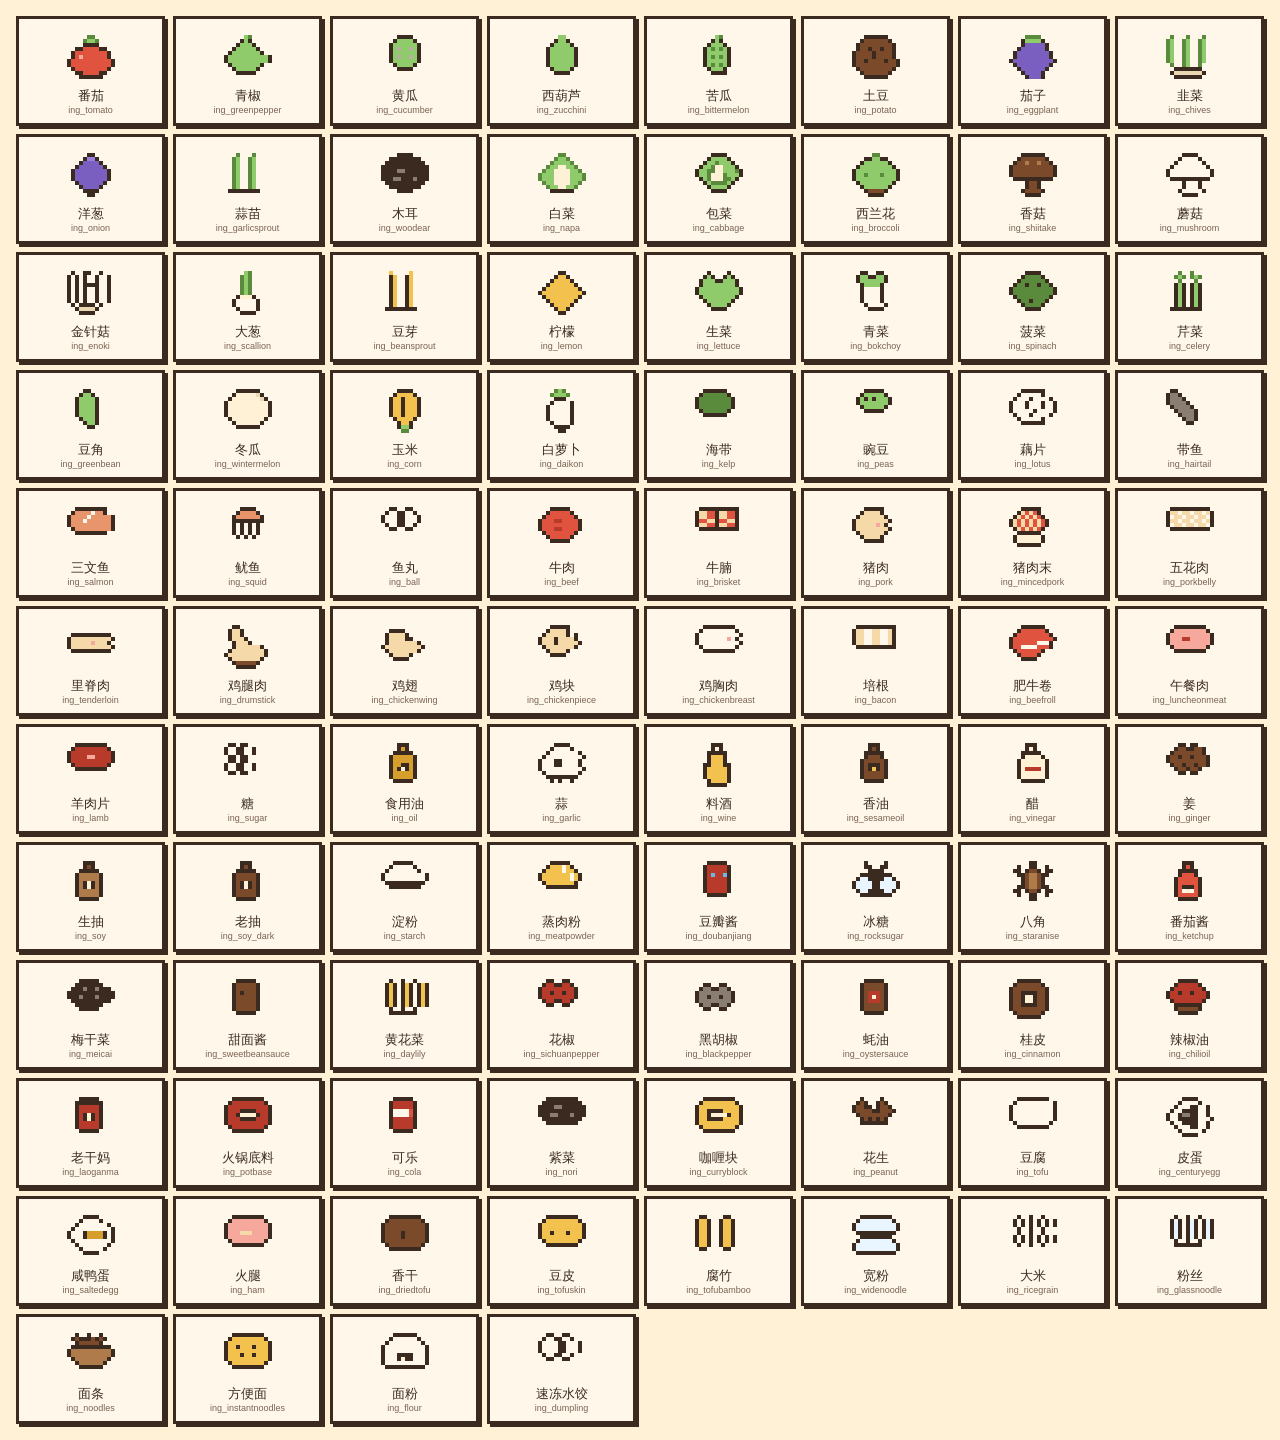
<file: assets/ing_icon_sheet.html>
<!doctype html><html><head><meta charset="utf-8"><style>body{background:#FFF1D6;font-family:sans-serif;margin:0;padding:16px}.grid{display:grid;grid-template-columns:repeat(8,1fr);gap:8px}.cell{background:#FFF8EA;border:3px solid #3B2A20;box-shadow:3px 3px 0 #3B2A20;padding:8px 4px;text-align:center}.box{display:grid;place-items:center;height:56px}.lb{font-size:13px;color:#3B2A20;margin-top:4px}.kb{font-size:9px;color:#7A6255}</style></head><body><div class="grid"><div class="cell"><div class="box"><svg class="px-ico" viewBox="0 0 12 12" width="48" height="48" shape-rendering="crispEdges" aria-hidden="true" focusable="false"><rect x="5" y="1" width="2" height="1" fill="#5A8A3C"/><rect x="4" y="2" width="1" height="1" fill="#5A8A3C"/><rect x="5" y="2" width="2" height="1" fill="#8FCB6B"/><rect x="7" y="2" width="1" height="1" fill="#5A8A3C"/><rect x="4" y="3" width="4" height="1" fill="#3B2A20"/><rect x="2" y="4" width="2" height="1" fill="#3B2A20"/><rect x="4" y="4" width="4" height="1" fill="#E0533F"/><rect x="8" y="4" width="2" height="1" fill="#3B2A20"/><rect x="1" y="5" width="1" height="1" fill="#3B2A20"/><rect x="2" y="5" width="8" height="1" fill="#E0533F"/><rect x="10" y="5" width="1" height="1" fill="#3B2A20"/><rect x="1" y="6" width="1" height="1" fill="#3B2A20"/><rect x="2" y="6" width="1" height="1" fill="#E0533F"/><rect x="3" y="6" width="1" height="1" fill="#F5A89B"/><rect x="4" y="6" width="6" height="1" fill="#E0533F"/><rect x="10" y="6" width="1" height="1" fill="#3B2A20"/><rect x="0" y="7" width="1" height="1" fill="#3B2A20"/><rect x="1" y="7" width="10" height="1" fill="#E0533F"/><rect x="11" y="7" width="1" height="1" fill="#3B2A20"/><rect x="0" y="8" width="1" height="1" fill="#3B2A20"/><rect x="1" y="8" width="10" height="1" fill="#E0533F"/><rect x="11" y="8" width="1" height="1" fill="#3B2A20"/><rect x="1" y="9" width="1" height="1" fill="#3B2A20"/><rect x="2" y="9" width="8" height="1" fill="#E0533F"/><rect x="10" y="9" width="1" height="1" fill="#3B2A20"/><rect x="2" y="10" width="2" height="1" fill="#3B2A20"/><rect x="4" y="10" width="4" height="1" fill="#E0533F"/><rect x="8" y="10" width="2" height="1" fill="#3B2A20"/><rect x="3" y="11" width="6" height="1" fill="#3B2A20"/></svg></div><div class="lb">番茄</div><div class="kb">ing_tomato</div></div><div class="cell"><div class="box"><svg class="px-ico" viewBox="0 0 12 12" width="48" height="48" shape-rendering="crispEdges" aria-hidden="true" focusable="false"><rect x="5" y="1" width="1" height="1" fill="#8FCB6B"/><rect x="6" y="1" width="1" height="1" fill="#5A8A3C"/><rect x="4" y="2" width="1" height="1" fill="#3B2A20"/><rect x="5" y="2" width="1" height="1" fill="#8FCB6B"/><rect x="6" y="2" width="1" height="1" fill="#3B2A20"/><rect x="3" y="3" width="1" height="1" fill="#3B2A20"/><rect x="4" y="3" width="3" height="1" fill="#8FCB6B"/><rect x="7" y="3" width="1" height="1" fill="#3B2A20"/><rect x="2" y="4" width="1" height="1" fill="#3B2A20"/><rect x="3" y="4" width="5" height="1" fill="#8FCB6B"/><rect x="8" y="4" width="1" height="1" fill="#3B2A20"/><rect x="1" y="5" width="1" height="1" fill="#3B2A20"/><rect x="2" y="5" width="7" height="1" fill="#8FCB6B"/><rect x="9" y="5" width="1" height="1" fill="#3B2A20"/><rect x="0" y="6" width="1" height="1" fill="#3B2A20"/><rect x="1" y="6" width="10" height="1" fill="#8FCB6B"/><rect x="11" y="6" width="1" height="1" fill="#3B2A20"/><rect x="0" y="7" width="1" height="1" fill="#3B2A20"/><rect x="1" y="7" width="10" height="1" fill="#8FCB6B"/><rect x="11" y="7" width="1" height="1" fill="#3B2A20"/><rect x="1" y="8" width="1" height="1" fill="#3B2A20"/><rect x="2" y="8" width="7" height="1" fill="#8FCB6B"/><rect x="9" y="8" width="1" height="1" fill="#3B2A20"/><rect x="2" y="9" width="1" height="1" fill="#3B2A20"/><rect x="3" y="9" width="5" height="1" fill="#8FCB6B"/><rect x="8" y="9" width="1" height="1" fill="#3B2A20"/><rect x="3" y="10" width="5" height="1" fill="#3B2A20"/></svg></div><div class="lb">青椒</div><div class="kb">ing_greenpepper</div></div><div class="cell"><div class="box"><svg class="px-ico" viewBox="0 0 12 12" width="48" height="48" shape-rendering="crispEdges" aria-hidden="true" focusable="false"><rect x="4" y="1" width="4" height="1" fill="#3B2A20"/><rect x="3" y="2" width="1" height="1" fill="#3B2A20"/><rect x="4" y="2" width="4" height="1" fill="#8FCB6B"/><rect x="8" y="2" width="1" height="1" fill="#3B2A20"/><rect x="2" y="3" width="1" height="1" fill="#3B2A20"/><rect x="3" y="3" width="6" height="1" fill="#8FCB6B"/><rect x="9" y="3" width="1" height="1" fill="#3B2A20"/><rect x="2" y="4" width="1" height="1" fill="#3B2A20"/><rect x="3" y="4" width="1" height="1" fill="#8FCB6B"/><rect x="4" y="4" width="1" height="1" fill="#B8AEA2"/><rect x="5" y="4" width="2" height="1" fill="#8FCB6B"/><rect x="7" y="4" width="1" height="1" fill="#B8AEA2"/><rect x="8" y="4" width="1" height="1" fill="#8FCB6B"/><rect x="9" y="4" width="1" height="1" fill="#3B2A20"/><rect x="2" y="5" width="1" height="1" fill="#3B2A20"/><rect x="3" y="5" width="6" height="1" fill="#8FCB6B"/><rect x="9" y="5" width="1" height="1" fill="#3B2A20"/><rect x="2" y="6" width="1" height="1" fill="#3B2A20"/><rect x="3" y="6" width="1" height="1" fill="#8FCB6B"/><rect x="4" y="6" width="1" height="1" fill="#B8AEA2"/><rect x="5" y="6" width="2" height="1" fill="#8FCB6B"/><rect x="7" y="6" width="1" height="1" fill="#B8AEA2"/><rect x="8" y="6" width="1" height="1" fill="#8FCB6B"/><rect x="9" y="6" width="1" height="1" fill="#3B2A20"/><rect x="2" y="7" width="1" height="1" fill="#3B2A20"/><rect x="3" y="7" width="6" height="1" fill="#8FCB6B"/><rect x="9" y="7" width="1" height="1" fill="#3B2A20"/><rect x="3" y="8" width="1" height="1" fill="#3B2A20"/><rect x="4" y="8" width="4" height="1" fill="#8FCB6B"/><rect x="8" y="8" width="1" height="1" fill="#3B2A20"/><rect x="4" y="9" width="4" height="1" fill="#3B2A20"/></svg></div><div class="lb">黄瓜</div><div class="kb">ing_cucumber</div></div><div class="cell"><div class="box"><svg class="px-ico" viewBox="0 0 12 12" width="48" height="48" shape-rendering="crispEdges" aria-hidden="true" focusable="false"><rect x="5" y="1" width="2" height="1" fill="#8FCB6B"/><rect x="4" y="2" width="1" height="1" fill="#3B2A20"/><rect x="5" y="2" width="2" height="1" fill="#8FCB6B"/><rect x="7" y="2" width="1" height="1" fill="#3B2A20"/><rect x="3" y="3" width="1" height="1" fill="#3B2A20"/><rect x="4" y="3" width="4" height="1" fill="#8FCB6B"/><rect x="8" y="3" width="1" height="1" fill="#3B2A20"/><rect x="2" y="4" width="1" height="1" fill="#3B2A20"/><rect x="3" y="4" width="6" height="1" fill="#8FCB6B"/><rect x="9" y="4" width="1" height="1" fill="#3B2A20"/><rect x="2" y="5" width="1" height="1" fill="#3B2A20"/><rect x="3" y="5" width="6" height="1" fill="#8FCB6B"/><rect x="9" y="5" width="1" height="1" fill="#3B2A20"/><rect x="2" y="6" width="1" height="1" fill="#3B2A20"/><rect x="3" y="6" width="6" height="1" fill="#8FCB6B"/><rect x="9" y="6" width="1" height="1" fill="#3B2A20"/><rect x="2" y="7" width="1" height="1" fill="#3B2A20"/><rect x="3" y="7" width="6" height="1" fill="#8FCB6B"/><rect x="9" y="7" width="1" height="1" fill="#3B2A20"/><rect x="2" y="8" width="1" height="1" fill="#3B2A20"/><rect x="3" y="8" width="6" height="1" fill="#8FCB6B"/><rect x="9" y="8" width="1" height="1" fill="#3B2A20"/><rect x="3" y="9" width="1" height="1" fill="#3B2A20"/><rect x="4" y="9" width="4" height="1" fill="#8FCB6B"/><rect x="8" y="9" width="1" height="1" fill="#3B2A20"/><rect x="4" y="10" width="4" height="1" fill="#3B2A20"/></svg></div><div class="lb">西葫芦</div><div class="kb">ing_zucchini</div></div><div class="cell"><div class="box"><svg class="px-ico" viewBox="0 0 12 12" width="48" height="48" shape-rendering="crispEdges" aria-hidden="true" focusable="false"><rect x="5" y="1" width="1" height="1" fill="#8FCB6B"/><rect x="6" y="1" width="1" height="1" fill="#5A8A3C"/><rect x="4" y="2" width="1" height="1" fill="#3B2A20"/><rect x="5" y="2" width="1" height="1" fill="#8FCB6B"/><rect x="6" y="2" width="1" height="1" fill="#3B2A20"/><rect x="3" y="3" width="1" height="1" fill="#3B2A20"/><rect x="4" y="3" width="3" height="1" fill="#8FCB6B"/><rect x="7" y="3" width="1" height="1" fill="#3B2A20"/><rect x="2" y="4" width="1" height="1" fill="#3B2A20"/><rect x="3" y="4" width="1" height="1" fill="#8FCB6B"/><rect x="4" y="4" width="1" height="1" fill="#5A8A3C"/><rect x="5" y="4" width="1" height="1" fill="#8FCB6B"/><rect x="6" y="4" width="1" height="1" fill="#5A8A3C"/><rect x="7" y="4" width="1" height="1" fill="#8FCB6B"/><rect x="8" y="4" width="1" height="1" fill="#3B2A20"/><rect x="2" y="5" width="1" height="1" fill="#3B2A20"/><rect x="3" y="5" width="5" height="1" fill="#8FCB6B"/><rect x="8" y="5" width="1" height="1" fill="#3B2A20"/><rect x="2" y="6" width="1" height="1" fill="#3B2A20"/><rect x="3" y="6" width="1" height="1" fill="#8FCB6B"/><rect x="4" y="6" width="1" height="1" fill="#5A8A3C"/><rect x="5" y="6" width="1" height="1" fill="#8FCB6B"/><rect x="6" y="6" width="1" height="1" fill="#5A8A3C"/><rect x="7" y="6" width="1" height="1" fill="#8FCB6B"/><rect x="8" y="6" width="1" height="1" fill="#3B2A20"/><rect x="2" y="7" width="1" height="1" fill="#3B2A20"/><rect x="3" y="7" width="5" height="1" fill="#8FCB6B"/><rect x="8" y="7" width="1" height="1" fill="#3B2A20"/><rect x="2" y="8" width="1" height="1" fill="#3B2A20"/><rect x="3" y="8" width="1" height="1" fill="#8FCB6B"/><rect x="4" y="8" width="1" height="1" fill="#5A8A3C"/><rect x="5" y="8" width="1" height="1" fill="#8FCB6B"/><rect x="6" y="8" width="1" height="1" fill="#5A8A3C"/><rect x="7" y="8" width="1" height="1" fill="#8FCB6B"/><rect x="8" y="8" width="1" height="1" fill="#3B2A20"/><rect x="3" y="9" width="1" height="1" fill="#3B2A20"/><rect x="4" y="9" width="3" height="1" fill="#8FCB6B"/><rect x="7" y="9" width="1" height="1" fill="#3B2A20"/><rect x="4" y="10" width="4" height="1" fill="#3B2A20"/></svg></div><div class="lb">苦瓜</div><div class="kb">ing_bittermelon</div></div><div class="cell"><div class="box"><svg class="px-ico" viewBox="0 0 12 12" width="48" height="48" shape-rendering="crispEdges" aria-hidden="true" focusable="false"><rect x="3" y="1" width="6" height="1" fill="#3B2A20"/><rect x="2" y="2" width="1" height="1" fill="#3B2A20"/><rect x="3" y="2" width="6" height="1" fill="#7A4A2A"/><rect x="9" y="2" width="1" height="1" fill="#3B2A20"/><rect x="1" y="3" width="1" height="1" fill="#3B2A20"/><rect x="2" y="3" width="8" height="1" fill="#7A4A2A"/><rect x="10" y="3" width="1" height="1" fill="#3B2A20"/><rect x="1" y="4" width="1" height="1" fill="#3B2A20"/><rect x="2" y="4" width="2" height="1" fill="#7A4A2A"/><rect x="4" y="4" width="1" height="1" fill="#3B2A20"/><rect x="5" y="4" width="2" height="1" fill="#7A4A2A"/><rect x="7" y="4" width="1" height="1" fill="#3B2A20"/><rect x="8" y="4" width="2" height="1" fill="#7A4A2A"/><rect x="10" y="4" width="1" height="1" fill="#3B2A20"/><rect x="0" y="5" width="1" height="1" fill="#3B2A20"/><rect x="1" y="5" width="4" height="1" fill="#7A4A2A"/><rect x="5" y="5" width="1" height="1" fill="#3B2A20"/><rect x="6" y="5" width="4" height="1" fill="#7A4A2A"/><rect x="10" y="5" width="1" height="1" fill="#3B2A20"/><rect x="0" y="6" width="1" height="1" fill="#3B2A20"/><rect x="1" y="6" width="4" height="1" fill="#7A4A2A"/><rect x="5" y="6" width="1" height="1" fill="#3B2A20"/><rect x="6" y="6" width="4" height="1" fill="#7A4A2A"/><rect x="10" y="6" width="1" height="1" fill="#3B2A20"/><rect x="0" y="7" width="1" height="1" fill="#3B2A20"/><rect x="1" y="7" width="2" height="1" fill="#7A4A2A"/><rect x="3" y="7" width="1" height="1" fill="#3B2A20"/><rect x="4" y="7" width="4" height="1" fill="#7A4A2A"/><rect x="8" y="7" width="1" height="1" fill="#3B2A20"/><rect x="9" y="7" width="2" height="1" fill="#7A4A2A"/><rect x="11" y="7" width="1" height="1" fill="#3B2A20"/><rect x="0" y="8" width="1" height="1" fill="#3B2A20"/><rect x="1" y="8" width="10" height="1" fill="#7A4A2A"/><rect x="11" y="8" width="1" height="1" fill="#3B2A20"/><rect x="1" y="9" width="1" height="1" fill="#3B2A20"/><rect x="2" y="9" width="8" height="1" fill="#7A4A2A"/><rect x="10" y="9" width="1" height="1" fill="#3B2A20"/><rect x="2" y="10" width="1" height="1" fill="#3B2A20"/><rect x="3" y="10" width="6" height="1" fill="#7A4A2A"/><rect x="9" y="10" width="1" height="1" fill="#3B2A20"/><rect x="3" y="11" width="6" height="1" fill="#3B2A20"/></svg></div><div class="lb">土豆</div><div class="kb">ing_potato</div></div><div class="cell"><div class="box"><svg class="px-ico" viewBox="0 0 12 12" width="48" height="48" shape-rendering="crispEdges" aria-hidden="true" focusable="false"><rect x="4" y="1" width="4" height="1" fill="#5A8A3C"/><rect x="3" y="2" width="1" height="1" fill="#3B2A20"/><rect x="4" y="2" width="4" height="1" fill="#8FCB6B"/><rect x="8" y="2" width="1" height="1" fill="#3B2A20"/><rect x="3" y="3" width="1" height="1" fill="#3B2A20"/><rect x="4" y="3" width="5" height="1" fill="#7A5FC0"/><rect x="9" y="3" width="1" height="1" fill="#3B2A20"/><rect x="2" y="4" width="1" height="1" fill="#3B2A20"/><rect x="3" y="4" width="6" height="1" fill="#7A5FC0"/><rect x="9" y="4" width="1" height="1" fill="#3B2A20"/><rect x="1" y="5" width="1" height="1" fill="#3B2A20"/><rect x="2" y="5" width="8" height="1" fill="#7A5FC0"/><rect x="10" y="5" width="1" height="1" fill="#3B2A20"/><rect x="1" y="6" width="1" height="1" fill="#3B2A20"/><rect x="2" y="6" width="8" height="1" fill="#7A5FC0"/><rect x="10" y="6" width="1" height="1" fill="#3B2A20"/><rect x="0" y="7" width="1" height="1" fill="#3B2A20"/><rect x="1" y="7" width="10" height="1" fill="#7A5FC0"/><rect x="11" y="7" width="1" height="1" fill="#3B2A20"/><rect x="1" y="8" width="1" height="1" fill="#3B2A20"/><rect x="2" y="8" width="8" height="1" fill="#7A5FC0"/><rect x="10" y="8" width="1" height="1" fill="#3B2A20"/><rect x="2" y="9" width="1" height="1" fill="#3B2A20"/><rect x="3" y="9" width="6" height="1" fill="#7A5FC0"/><rect x="9" y="9" width="1" height="1" fill="#3B2A20"/><rect x="3" y="10" width="1" height="1" fill="#3B2A20"/><rect x="4" y="10" width="4" height="1" fill="#7A5FC0"/><rect x="8" y="10" width="1" height="1" fill="#3B2A20"/><rect x="4" y="11" width="1" height="1" fill="#3B2A20"/><rect x="5" y="11" width="3" height="1" fill="#7A5FC0"/><rect x="8" y="11" width="1" height="1" fill="#3B2A20"/></svg></div><div class="lb">茄子</div><div class="kb">ing_eggplant</div></div><div class="cell"><div class="box"><svg class="px-ico" viewBox="0 0 12 12" width="48" height="48" shape-rendering="crispEdges" aria-hidden="true" focusable="false"><rect x="1" y="1" width="1" height="1" fill="#5A8A3C"/><rect x="5" y="1" width="1" height="1" fill="#5A8A3C"/><rect x="9" y="1" width="1" height="1" fill="#5A8A3C"/><rect x="0" y="2" width="1" height="1" fill="#5A8A3C"/><rect x="1" y="2" width="1" height="1" fill="#8FCB6B"/><rect x="4" y="2" width="1" height="1" fill="#5A8A3C"/><rect x="5" y="2" width="1" height="1" fill="#8FCB6B"/><rect x="8" y="2" width="1" height="1" fill="#5A8A3C"/><rect x="9" y="2" width="1" height="1" fill="#8FCB6B"/><rect x="0" y="3" width="1" height="1" fill="#5A8A3C"/><rect x="1" y="3" width="1" height="1" fill="#8FCB6B"/><rect x="4" y="3" width="1" height="1" fill="#5A8A3C"/><rect x="5" y="3" width="1" height="1" fill="#8FCB6B"/><rect x="8" y="3" width="1" height="1" fill="#5A8A3C"/><rect x="9" y="3" width="1" height="1" fill="#8FCB6B"/><rect x="0" y="4" width="1" height="1" fill="#5A8A3C"/><rect x="1" y="4" width="1" height="1" fill="#8FCB6B"/><rect x="4" y="4" width="1" height="1" fill="#5A8A3C"/><rect x="5" y="4" width="1" height="1" fill="#8FCB6B"/><rect x="8" y="4" width="1" height="1" fill="#5A8A3C"/><rect x="9" y="4" width="1" height="1" fill="#8FCB6B"/><rect x="0" y="5" width="1" height="1" fill="#5A8A3C"/><rect x="1" y="5" width="1" height="1" fill="#8FCB6B"/><rect x="4" y="5" width="1" height="1" fill="#5A8A3C"/><rect x="5" y="5" width="1" height="1" fill="#8FCB6B"/><rect x="8" y="5" width="1" height="1" fill="#5A8A3C"/><rect x="9" y="5" width="1" height="1" fill="#8FCB6B"/><rect x="0" y="6" width="1" height="1" fill="#5A8A3C"/><rect x="1" y="6" width="1" height="1" fill="#8FCB6B"/><rect x="4" y="6" width="1" height="1" fill="#5A8A3C"/><rect x="5" y="6" width="1" height="1" fill="#8FCB6B"/><rect x="8" y="6" width="1" height="1" fill="#5A8A3C"/><rect x="9" y="6" width="1" height="1" fill="#8FCB6B"/><rect x="0" y="7" width="1" height="1" fill="#5A8A3C"/><rect x="1" y="7" width="1" height="1" fill="#8FCB6B"/><rect x="4" y="7" width="1" height="1" fill="#5A8A3C"/><rect x="5" y="7" width="1" height="1" fill="#8FCB6B"/><rect x="8" y="7" width="1" height="1" fill="#5A8A3C"/><rect x="9" y="7" width="1" height="1" fill="#8FCB6B"/><rect x="1" y="8" width="1" height="1" fill="#5A8A3C"/><rect x="4" y="8" width="1" height="1" fill="#5A8A3C"/><rect x="5" y="8" width="1" height="1" fill="#8FCB6B"/><rect x="8" y="8" width="1" height="1" fill="#5A8A3C"/><rect x="2" y="9" width="7" height="1" fill="#3B2A20"/><rect x="1" y="10" width="1" height="1" fill="#3B2A20"/><rect x="2" y="10" width="7" height="1" fill="#EBD9B4"/><rect x="9" y="10" width="1" height="1" fill="#3B2A20"/><rect x="2" y="11" width="7" height="1" fill="#3B2A20"/></svg></div><div class="lb">韭菜</div><div class="kb">ing_chives</div></div><div class="cell"><div class="box"><svg class="px-ico" viewBox="0 0 12 12" width="48" height="48" shape-rendering="crispEdges" aria-hidden="true" focusable="false"><rect x="5" y="1" width="2" height="1" fill="#3B2A20"/><rect x="4" y="2" width="1" height="1" fill="#3B2A20"/><rect x="5" y="2" width="2" height="1" fill="#9B7EDE"/><rect x="7" y="2" width="1" height="1" fill="#3B2A20"/><rect x="3" y="3" width="1" height="1" fill="#3B2A20"/><rect x="4" y="3" width="4" height="1" fill="#7A5FC0"/><rect x="8" y="3" width="1" height="1" fill="#3B2A20"/><rect x="2" y="4" width="1" height="1" fill="#3B2A20"/><rect x="3" y="4" width="6" height="1" fill="#7A5FC0"/><rect x="9" y="4" width="1" height="1" fill="#3B2A20"/><rect x="1" y="5" width="1" height="1" fill="#3B2A20"/><rect x="2" y="5" width="8" height="1" fill="#7A5FC0"/><rect x="10" y="5" width="1" height="1" fill="#3B2A20"/><rect x="1" y="6" width="1" height="1" fill="#3B2A20"/><rect x="2" y="6" width="8" height="1" fill="#7A5FC0"/><rect x="10" y="6" width="1" height="1" fill="#3B2A20"/><rect x="1" y="7" width="1" height="1" fill="#3B2A20"/><rect x="2" y="7" width="8" height="1" fill="#7A5FC0"/><rect x="10" y="7" width="1" height="1" fill="#3B2A20"/><rect x="2" y="8" width="1" height="1" fill="#3B2A20"/><rect x="3" y="8" width="6" height="1" fill="#7A5FC0"/><rect x="9" y="8" width="1" height="1" fill="#3B2A20"/><rect x="3" y="9" width="1" height="1" fill="#3B2A20"/><rect x="4" y="9" width="4" height="1" fill="#7A5FC0"/><rect x="8" y="9" width="1" height="1" fill="#3B2A20"/><rect x="4" y="10" width="4" height="1" fill="#3B2A20"/><rect x="5" y="11" width="2" height="1" fill="#3B2A20"/></svg></div><div class="lb">洋葱</div><div class="kb">ing_onion</div></div><div class="cell"><div class="box"><svg class="px-ico" viewBox="0 0 12 12" width="48" height="48" shape-rendering="crispEdges" aria-hidden="true" focusable="false"><rect x="3" y="1" width="1" height="1" fill="#5A8A3C"/><rect x="7" y="1" width="1" height="1" fill="#5A8A3C"/><rect x="2" y="2" width="1" height="1" fill="#5A8A3C"/><rect x="3" y="2" width="1" height="1" fill="#8FCB6B"/><rect x="6" y="2" width="1" height="1" fill="#5A8A3C"/><rect x="7" y="2" width="1" height="1" fill="#8FCB6B"/><rect x="2" y="3" width="1" height="1" fill="#5A8A3C"/><rect x="3" y="3" width="1" height="1" fill="#8FCB6B"/><rect x="6" y="3" width="1" height="1" fill="#5A8A3C"/><rect x="7" y="3" width="1" height="1" fill="#8FCB6B"/><rect x="2" y="4" width="1" height="1" fill="#5A8A3C"/><rect x="3" y="4" width="1" height="1" fill="#8FCB6B"/><rect x="6" y="4" width="1" height="1" fill="#5A8A3C"/><rect x="7" y="4" width="1" height="1" fill="#8FCB6B"/><rect x="2" y="5" width="1" height="1" fill="#5A8A3C"/><rect x="3" y="5" width="1" height="1" fill="#8FCB6B"/><rect x="6" y="5" width="1" height="1" fill="#5A8A3C"/><rect x="7" y="5" width="1" height="1" fill="#8FCB6B"/><rect x="2" y="6" width="1" height="1" fill="#5A8A3C"/><rect x="3" y="6" width="1" height="1" fill="#8FCB6B"/><rect x="6" y="6" width="1" height="1" fill="#5A8A3C"/><rect x="7" y="6" width="1" height="1" fill="#8FCB6B"/><rect x="2" y="7" width="1" height="1" fill="#5A8A3C"/><rect x="3" y="7" width="1" height="1" fill="#8FCB6B"/><rect x="6" y="7" width="1" height="1" fill="#5A8A3C"/><rect x="7" y="7" width="1" height="1" fill="#8FCB6B"/><rect x="2" y="8" width="1" height="1" fill="#5A8A3C"/><rect x="3" y="8" width="1" height="1" fill="#8FCB6B"/><rect x="6" y="8" width="1" height="1" fill="#5A8A3C"/><rect x="7" y="8" width="1" height="1" fill="#8FCB6B"/><rect x="2" y="9" width="1" height="1" fill="#5A8A3C"/><rect x="3" y="9" width="1" height="1" fill="#8FCB6B"/><rect x="6" y="9" width="1" height="1" fill="#5A8A3C"/><rect x="7" y="9" width="1" height="1" fill="#8FCB6B"/><rect x="1" y="10" width="8" height="1" fill="#3B2A20"/></svg></div><div class="lb">蒜苗</div><div class="kb">ing_garlicsprout</div></div><div class="cell"><div class="box"><svg class="px-ico" viewBox="0 0 12 12" width="48" height="48" shape-rendering="crispEdges" aria-hidden="true" focusable="false"><rect x="4" y="1" width="4" height="1" fill="#3B2A20"/><rect x="2" y="2" width="8" height="1" fill="#3B2A20"/><rect x="1" y="3" width="10" height="1" fill="#3B2A20"/><rect x="0" y="4" width="12" height="1" fill="#3B2A20"/><rect x="0" y="5" width="4" height="1" fill="#3B2A20"/><rect x="4" y="5" width="2" height="1" fill="#8A7E72"/><rect x="6" y="5" width="6" height="1" fill="#3B2A20"/><rect x="0" y="6" width="12" height="1" fill="#3B2A20"/><rect x="0" y="7" width="3" height="1" fill="#3B2A20"/><rect x="3" y="7" width="2" height="1" fill="#8A7E72"/><rect x="5" y="7" width="3" height="1" fill="#3B2A20"/><rect x="8" y="7" width="1" height="1" fill="#8A7E72"/><rect x="9" y="7" width="3" height="1" fill="#3B2A20"/><rect x="1" y="8" width="10" height="1" fill="#3B2A20"/><rect x="2" y="9" width="8" height="1" fill="#3B2A20"/><rect x="4" y="10" width="4" height="1" fill="#3B2A20"/></svg></div><div class="lb">木耳</div><div class="kb">ing_woodear</div></div><div class="cell"><div class="box"><svg class="px-ico" viewBox="0 0 12 12" width="48" height="48" shape-rendering="crispEdges" aria-hidden="true" focusable="false"><rect x="5" y="1" width="2" height="1" fill="#5A8A3C"/><rect x="4" y="2" width="1" height="1" fill="#5A8A3C"/><rect x="5" y="2" width="2" height="1" fill="#8FCB6B"/><rect x="7" y="2" width="1" height="1" fill="#5A8A3C"/><rect x="3" y="3" width="1" height="1" fill="#5A8A3C"/><rect x="4" y="3" width="4" height="1" fill="#8FCB6B"/><rect x="8" y="3" width="1" height="1" fill="#5A8A3C"/><rect x="2" y="4" width="1" height="1" fill="#5A8A3C"/><rect x="3" y="4" width="2" height="1" fill="#8FCB6B"/><rect x="5" y="4" width="2" height="1" fill="#FFF1D6"/><rect x="7" y="4" width="2" height="1" fill="#8FCB6B"/><rect x="9" y="4" width="1" height="1" fill="#5A8A3C"/><rect x="1" y="5" width="1" height="1" fill="#5A8A3C"/><rect x="2" y="5" width="2" height="1" fill="#8FCB6B"/><rect x="4" y="5" width="4" height="1" fill="#FFF1D6"/><rect x="8" y="5" width="2" height="1" fill="#8FCB6B"/><rect x="10" y="5" width="1" height="1" fill="#5A8A3C"/><rect x="0" y="6" width="1" height="1" fill="#5A8A3C"/><rect x="1" y="6" width="3" height="1" fill="#8FCB6B"/><rect x="4" y="6" width="4" height="1" fill="#FFF1D6"/><rect x="8" y="6" width="3" height="1" fill="#8FCB6B"/><rect x="11" y="6" width="1" height="1" fill="#5A8A3C"/><rect x="0" y="7" width="1" height="1" fill="#5A8A3C"/><rect x="1" y="7" width="3" height="1" fill="#8FCB6B"/><rect x="4" y="7" width="4" height="1" fill="#FFF1D6"/><rect x="8" y="7" width="3" height="1" fill="#8FCB6B"/><rect x="11" y="7" width="1" height="1" fill="#5A8A3C"/><rect x="1" y="8" width="1" height="1" fill="#5A8A3C"/><rect x="2" y="8" width="2" height="1" fill="#8FCB6B"/><rect x="4" y="8" width="4" height="1" fill="#FFF1D6"/><rect x="8" y="8" width="2" height="1" fill="#8FCB6B"/><rect x="10" y="8" width="1" height="1" fill="#5A8A3C"/><rect x="2" y="9" width="1" height="1" fill="#5A8A3C"/><rect x="3" y="9" width="2" height="1" fill="#8FCB6B"/><rect x="5" y="9" width="2" height="1" fill="#FFF1D6"/><rect x="7" y="9" width="2" height="1" fill="#8FCB6B"/><rect x="9" y="9" width="1" height="1" fill="#5A8A3C"/><rect x="3" y="10" width="6" height="1" fill="#3B2A20"/></svg></div><div class="lb">白菜</div><div class="kb">ing_napa</div></div><div class="cell"><div class="box"><svg class="px-ico" viewBox="0 0 12 12" width="48" height="48" shape-rendering="crispEdges" aria-hidden="true" focusable="false"><rect x="4" y="1" width="4" height="1" fill="#3B2A20"/><rect x="3" y="2" width="1" height="1" fill="#3B2A20"/><rect x="4" y="2" width="4" height="1" fill="#8FCB6B"/><rect x="8" y="2" width="1" height="1" fill="#3B2A20"/><rect x="2" y="3" width="1" height="1" fill="#3B2A20"/><rect x="3" y="3" width="2" height="1" fill="#8FCB6B"/><rect x="5" y="3" width="1" height="1" fill="#5A8A3C"/><rect x="6" y="3" width="3" height="1" fill="#8FCB6B"/><rect x="9" y="3" width="1" height="1" fill="#3B2A20"/><rect x="1" y="4" width="1" height="1" fill="#3B2A20"/><rect x="2" y="4" width="2" height="1" fill="#8FCB6B"/><rect x="4" y="4" width="1" height="1" fill="#5A8A3C"/><rect x="5" y="4" width="2" height="1" fill="#FFF1D6"/><rect x="7" y="4" width="3" height="1" fill="#8FCB6B"/><rect x="10" y="4" width="1" height="1" fill="#3B2A20"/><rect x="0" y="5" width="1" height="1" fill="#3B2A20"/><rect x="1" y="5" width="2" height="1" fill="#8FCB6B"/><rect x="3" y="5" width="2" height="1" fill="#5A8A3C"/><rect x="5" y="5" width="2" height="1" fill="#FFF1D6"/><rect x="7" y="5" width="3" height="1" fill="#8FCB6B"/><rect x="10" y="5" width="1" height="1" fill="#5A8A3C"/><rect x="11" y="5" width="1" height="1" fill="#3B2A20"/><rect x="0" y="6" width="1" height="1" fill="#3B2A20"/><rect x="1" y="6" width="2" height="1" fill="#8FCB6B"/><rect x="3" y="6" width="1" height="1" fill="#5A8A3C"/><rect x="4" y="6" width="3" height="1" fill="#FFF1D6"/><rect x="7" y="6" width="1" height="1" fill="#5A8A3C"/><rect x="8" y="6" width="3" height="1" fill="#8FCB6B"/><rect x="11" y="6" width="1" height="1" fill="#3B2A20"/><rect x="1" y="7" width="1" height="1" fill="#3B2A20"/><rect x="2" y="7" width="1" height="1" fill="#8FCB6B"/><rect x="3" y="7" width="1" height="1" fill="#5A8A3C"/><rect x="4" y="7" width="3" height="1" fill="#FFF1D6"/><rect x="7" y="7" width="2" height="1" fill="#5A8A3C"/><rect x="9" y="7" width="1" height="1" fill="#8FCB6B"/><rect x="10" y="7" width="1" height="1" fill="#3B2A20"/><rect x="2" y="8" width="1" height="1" fill="#3B2A20"/><rect x="3" y="8" width="1" height="1" fill="#8FCB6B"/><rect x="4" y="8" width="4" height="1" fill="#5A8A3C"/><rect x="8" y="8" width="1" height="1" fill="#8FCB6B"/><rect x="9" y="8" width="1" height="1" fill="#3B2A20"/><rect x="3" y="9" width="1" height="1" fill="#3B2A20"/><rect x="4" y="9" width="4" height="1" fill="#8FCB6B"/><rect x="8" y="9" width="1" height="1" fill="#3B2A20"/><rect x="4" y="10" width="4" height="1" fill="#3B2A20"/></svg></div><div class="lb">包菜</div><div class="kb">ing_cabbage</div></div><div class="cell"><div class="box"><svg class="px-ico" viewBox="0 0 12 12" width="48" height="48" shape-rendering="crispEdges" aria-hidden="true" focusable="false"><rect x="5" y="1" width="2" height="1" fill="#5A8A3C"/><rect x="3" y="2" width="2" height="1" fill="#3B2A20"/><rect x="5" y="2" width="2" height="1" fill="#8FCB6B"/><rect x="7" y="2" width="2" height="1" fill="#3B2A20"/><rect x="2" y="3" width="1" height="1" fill="#3B2A20"/><rect x="3" y="3" width="6" height="1" fill="#8FCB6B"/><rect x="9" y="3" width="1" height="1" fill="#3B2A20"/><rect x="1" y="4" width="1" height="1" fill="#3B2A20"/><rect x="2" y="4" width="8" height="1" fill="#8FCB6B"/><rect x="10" y="4" width="1" height="1" fill="#3B2A20"/><rect x="0" y="5" width="1" height="1" fill="#3B2A20"/><rect x="1" y="5" width="10" height="1" fill="#8FCB6B"/><rect x="11" y="5" width="1" height="1" fill="#3B2A20"/><rect x="0" y="6" width="1" height="1" fill="#3B2A20"/><rect x="1" y="6" width="2" height="1" fill="#8FCB6B"/><rect x="3" y="6" width="1" height="1" fill="#5A8A3C"/><rect x="4" y="6" width="3" height="1" fill="#8FCB6B"/><rect x="7" y="6" width="1" height="1" fill="#5A8A3C"/><rect x="8" y="6" width="3" height="1" fill="#8FCB6B"/><rect x="11" y="6" width="1" height="1" fill="#3B2A20"/><rect x="0" y="7" width="1" height="1" fill="#3B2A20"/><rect x="1" y="7" width="10" height="1" fill="#8FCB6B"/><rect x="11" y="7" width="1" height="1" fill="#3B2A20"/><rect x="1" y="8" width="1" height="1" fill="#3B2A20"/><rect x="2" y="8" width="8" height="1" fill="#8FCB6B"/><rect x="10" y="8" width="1" height="1" fill="#3B2A20"/><rect x="2" y="9" width="1" height="1" fill="#3B2A20"/><rect x="3" y="9" width="6" height="1" fill="#8FCB6B"/><rect x="9" y="9" width="1" height="1" fill="#3B2A20"/><rect x="3" y="10" width="1" height="1" fill="#3B2A20"/><rect x="4" y="10" width="4" height="1" fill="#7A4A2A"/><rect x="8" y="10" width="1" height="1" fill="#3B2A20"/><rect x="4" y="11" width="4" height="1" fill="#3B2A20"/></svg></div><div class="lb">西兰花</div><div class="kb">ing_broccoli</div></div><div class="cell"><div class="box"><svg class="px-ico" viewBox="0 0 12 12" width="48" height="48" shape-rendering="crispEdges" aria-hidden="true" focusable="false"><rect x="3" y="1" width="6" height="1" fill="#3B2A20"/><rect x="2" y="2" width="1" height="1" fill="#3B2A20"/><rect x="3" y="2" width="6" height="1" fill="#7A4A2A"/><rect x="9" y="2" width="1" height="1" fill="#3B2A20"/><rect x="1" y="3" width="1" height="1" fill="#3B2A20"/><rect x="2" y="3" width="2" height="1" fill="#7A4A2A"/><rect x="4" y="3" width="1" height="1" fill="#B07B4A"/><rect x="5" y="3" width="2" height="1" fill="#7A4A2A"/><rect x="7" y="3" width="1" height="1" fill="#B07B4A"/><rect x="8" y="3" width="2" height="1" fill="#7A4A2A"/><rect x="10" y="3" width="1" height="1" fill="#3B2A20"/><rect x="0" y="4" width="1" height="1" fill="#3B2A20"/><rect x="1" y="4" width="10" height="1" fill="#7A4A2A"/><rect x="11" y="4" width="1" height="1" fill="#3B2A20"/><rect x="0" y="5" width="1" height="1" fill="#3B2A20"/><rect x="1" y="5" width="10" height="1" fill="#7A4A2A"/><rect x="11" y="5" width="1" height="1" fill="#3B2A20"/><rect x="0" y="6" width="1" height="1" fill="#3B2A20"/><rect x="1" y="6" width="10" height="1" fill="#7A4A2A"/><rect x="11" y="6" width="1" height="1" fill="#3B2A20"/><rect x="1" y="7" width="10" height="1" fill="#3B2A20"/><rect x="4" y="8" width="1" height="1" fill="#3B2A20"/><rect x="5" y="8" width="2" height="1" fill="#7A4A2A"/><rect x="7" y="8" width="1" height="1" fill="#3B2A20"/><rect x="4" y="9" width="1" height="1" fill="#3B2A20"/><rect x="5" y="9" width="2" height="1" fill="#7A4A2A"/><rect x="7" y="9" width="1" height="1" fill="#3B2A20"/><rect x="3" y="10" width="1" height="1" fill="#3B2A20"/><rect x="4" y="10" width="4" height="1" fill="#7A4A2A"/><rect x="8" y="10" width="1" height="1" fill="#3B2A20"/><rect x="4" y="11" width="4" height="1" fill="#3B2A20"/></svg></div><div class="lb">香菇</div><div class="kb">ing_shiitake</div></div><div class="cell"><div class="box"><svg class="px-ico" viewBox="0 0 12 12" width="48" height="48" shape-rendering="crispEdges" aria-hidden="true" focusable="false"><rect x="4" y="1" width="4" height="1" fill="#3B2A20"/><rect x="3" y="2" width="1" height="1" fill="#3B2A20"/><rect x="4" y="2" width="4" height="1" fill="#FFF8EA"/><rect x="8" y="2" width="1" height="1" fill="#3B2A20"/><rect x="2" y="3" width="1" height="1" fill="#3B2A20"/><rect x="3" y="3" width="6" height="1" fill="#FFF8EA"/><rect x="9" y="3" width="1" height="1" fill="#3B2A20"/><rect x="1" y="4" width="1" height="1" fill="#3B2A20"/><rect x="2" y="4" width="8" height="1" fill="#FFF8EA"/><rect x="10" y="4" width="1" height="1" fill="#3B2A20"/><rect x="0" y="5" width="1" height="1" fill="#3B2A20"/><rect x="1" y="5" width="10" height="1" fill="#FFF8EA"/><rect x="11" y="5" width="1" height="1" fill="#3B2A20"/><rect x="0" y="6" width="1" height="1" fill="#3B2A20"/><rect x="1" y="6" width="10" height="1" fill="#FFF8EA"/><rect x="11" y="6" width="1" height="1" fill="#3B2A20"/><rect x="1" y="7" width="10" height="1" fill="#3B2A20"/><rect x="4" y="8" width="1" height="1" fill="#3B2A20"/><rect x="5" y="8" width="3" height="1" fill="#FFF8EA"/><rect x="8" y="8" width="1" height="1" fill="#3B2A20"/><rect x="4" y="9" width="1" height="1" fill="#3B2A20"/><rect x="5" y="9" width="3" height="1" fill="#FFF8EA"/><rect x="8" y="9" width="1" height="1" fill="#3B2A20"/><rect x="3" y="10" width="1" height="1" fill="#3B2A20"/><rect x="4" y="10" width="5" height="1" fill="#FFF8EA"/><rect x="9" y="10" width="1" height="1" fill="#3B2A20"/><rect x="4" y="11" width="4" height="1" fill="#3B2A20"/></svg></div><div class="lb">蘑菇</div><div class="kb">ing_mushroom</div></div><div class="cell"><div class="box"><svg class="px-ico" viewBox="0 0 12 12" width="48" height="48" shape-rendering="crispEdges" aria-hidden="true" focusable="false"><rect x="1" y="1" width="1" height="1" fill="#3B2A20"/><rect x="4" y="1" width="2" height="1" fill="#3B2A20"/><rect x="8" y="1" width="1" height="1" fill="#3B2A20"/><rect x="0" y="2" width="1" height="1" fill="#3B2A20"/><rect x="1" y="2" width="1" height="1" fill="#FFF8EA"/><rect x="2" y="2" width="1" height="1" fill="#3B2A20"/><rect x="4" y="2" width="1" height="1" fill="#3B2A20"/><rect x="7" y="2" width="1" height="1" fill="#3B2A20"/><rect x="9" y="2" width="1" height="1" fill="#FFF8EA"/><rect x="10" y="2" width="1" height="1" fill="#3B2A20"/><rect x="0" y="3" width="1" height="1" fill="#3B2A20"/><rect x="1" y="3" width="1" height="1" fill="#FFF8EA"/><rect x="2" y="3" width="1" height="1" fill="#3B2A20"/><rect x="4" y="3" width="1" height="1" fill="#3B2A20"/><rect x="7" y="3" width="1" height="1" fill="#3B2A20"/><rect x="9" y="3" width="1" height="1" fill="#FFF8EA"/><rect x="10" y="3" width="1" height="1" fill="#3B2A20"/><rect x="0" y="4" width="1" height="1" fill="#3B2A20"/><rect x="1" y="4" width="1" height="1" fill="#FFF8EA"/><rect x="2" y="4" width="1" height="1" fill="#3B2A20"/><rect x="4" y="4" width="4" height="1" fill="#3B2A20"/><rect x="9" y="4" width="1" height="1" fill="#FFF8EA"/><rect x="10" y="4" width="1" height="1" fill="#3B2A20"/><rect x="0" y="5" width="1" height="1" fill="#3B2A20"/><rect x="1" y="5" width="1" height="1" fill="#FFF8EA"/><rect x="2" y="5" width="1" height="1" fill="#3B2A20"/><rect x="4" y="5" width="1" height="1" fill="#3B2A20"/><rect x="7" y="5" width="1" height="1" fill="#3B2A20"/><rect x="9" y="5" width="1" height="1" fill="#FFF8EA"/><rect x="10" y="5" width="1" height="1" fill="#3B2A20"/><rect x="0" y="6" width="1" height="1" fill="#3B2A20"/><rect x="1" y="6" width="1" height="1" fill="#FFF8EA"/><rect x="2" y="6" width="1" height="1" fill="#3B2A20"/><rect x="4" y="6" width="1" height="1" fill="#3B2A20"/><rect x="7" y="6" width="1" height="1" fill="#3B2A20"/><rect x="9" y="6" width="1" height="1" fill="#FFF8EA"/><rect x="10" y="6" width="1" height="1" fill="#3B2A20"/><rect x="0" y="7" width="1" height="1" fill="#3B2A20"/><rect x="1" y="7" width="1" height="1" fill="#FFF8EA"/><rect x="2" y="7" width="1" height="1" fill="#3B2A20"/><rect x="4" y="7" width="1" height="1" fill="#3B2A20"/><rect x="7" y="7" width="1" height="1" fill="#3B2A20"/><rect x="9" y="7" width="1" height="1" fill="#FFF8EA"/><rect x="10" y="7" width="1" height="1" fill="#3B2A20"/><rect x="0" y="8" width="1" height="1" fill="#3B2A20"/><rect x="1" y="8" width="1" height="1" fill="#FFF8EA"/><rect x="2" y="8" width="1" height="1" fill="#3B2A20"/><rect x="4" y="8" width="1" height="1" fill="#3B2A20"/><rect x="7" y="8" width="1" height="1" fill="#3B2A20"/><rect x="9" y="8" width="1" height="1" fill="#FFF8EA"/><rect x="10" y="8" width="1" height="1" fill="#3B2A20"/><rect x="1" y="9" width="1" height="1" fill="#3B2A20"/><rect x="3" y="9" width="4" height="1" fill="#3B2A20"/><rect x="8" y="9" width="1" height="1" fill="#3B2A20"/><rect x="2" y="10" width="1" height="1" fill="#3B2A20"/><rect x="3" y="10" width="4" height="1" fill="#EBD9B4"/><rect x="7" y="10" width="1" height="1" fill="#3B2A20"/><rect x="3" y="11" width="4" height="1" fill="#3B2A20"/></svg></div><div class="lb">金针菇</div><div class="kb">ing_enoki</div></div><div class="cell"><div class="box"><svg class="px-ico" viewBox="0 0 12 12" width="48" height="48" shape-rendering="crispEdges" aria-hidden="true" focusable="false"><rect x="5" y="1" width="1" height="1" fill="#8FCB6B"/><rect x="6" y="1" width="1" height="1" fill="#5A8A3C"/><rect x="4" y="2" width="1" height="1" fill="#5A8A3C"/><rect x="5" y="2" width="1" height="1" fill="#8FCB6B"/><rect x="6" y="2" width="1" height="1" fill="#5A8A3C"/><rect x="4" y="3" width="1" height="1" fill="#5A8A3C"/><rect x="5" y="3" width="1" height="1" fill="#8FCB6B"/><rect x="6" y="3" width="1" height="1" fill="#5A8A3C"/><rect x="4" y="4" width="1" height="1" fill="#5A8A3C"/><rect x="5" y="4" width="1" height="1" fill="#8FCB6B"/><rect x="6" y="4" width="1" height="1" fill="#5A8A3C"/><rect x="4" y="5" width="1" height="1" fill="#5A8A3C"/><rect x="5" y="5" width="1" height="1" fill="#8FCB6B"/><rect x="6" y="5" width="1" height="1" fill="#5A8A3C"/><rect x="4" y="6" width="1" height="1" fill="#5A8A3C"/><rect x="5" y="6" width="1" height="1" fill="#8FCB6B"/><rect x="6" y="6" width="1" height="1" fill="#5A8A3C"/><rect x="3" y="7" width="1" height="1" fill="#3B2A20"/><rect x="4" y="7" width="3" height="1" fill="#FFF1D6"/><rect x="7" y="7" width="1" height="1" fill="#3B2A20"/><rect x="2" y="8" width="1" height="1" fill="#3B2A20"/><rect x="3" y="8" width="5" height="1" fill="#FFF8EA"/><rect x="8" y="8" width="1" height="1" fill="#3B2A20"/><rect x="2" y="9" width="1" height="1" fill="#3B2A20"/><rect x="3" y="9" width="5" height="1" fill="#FFF8EA"/><rect x="8" y="9" width="1" height="1" fill="#3B2A20"/><rect x="3" y="10" width="1" height="1" fill="#3B2A20"/><rect x="4" y="10" width="4" height="1" fill="#FFF8EA"/><rect x="8" y="10" width="1" height="1" fill="#3B2A20"/><rect x="4" y="11" width="4" height="1" fill="#3B2A20"/></svg></div><div class="lb">大葱</div><div class="kb">ing_scallion</div></div><div class="cell"><div class="box"><svg class="px-ico" viewBox="0 0 12 12" width="48" height="48" shape-rendering="crispEdges" aria-hidden="true" focusable="false"><rect x="2" y="1" width="1" height="1" fill="#F2C14E"/><rect x="7" y="1" width="1" height="1" fill="#F2C14E"/><rect x="2" y="2" width="1" height="1" fill="#3B2A20"/><rect x="3" y="2" width="1" height="1" fill="#F2C14E"/><rect x="6" y="2" width="1" height="1" fill="#3B2A20"/><rect x="7" y="2" width="1" height="1" fill="#F2C14E"/><rect x="2" y="3" width="1" height="1" fill="#3B2A20"/><rect x="3" y="3" width="1" height="1" fill="#F2C14E"/><rect x="6" y="3" width="1" height="1" fill="#3B2A20"/><rect x="7" y="3" width="1" height="1" fill="#F2C14E"/><rect x="2" y="4" width="1" height="1" fill="#3B2A20"/><rect x="3" y="4" width="1" height="1" fill="#F2C14E"/><rect x="6" y="4" width="1" height="1" fill="#3B2A20"/><rect x="7" y="4" width="1" height="1" fill="#F2C14E"/><rect x="2" y="5" width="1" height="1" fill="#3B2A20"/><rect x="3" y="5" width="1" height="1" fill="#F2C14E"/><rect x="6" y="5" width="1" height="1" fill="#3B2A20"/><rect x="7" y="5" width="1" height="1" fill="#F2C14E"/><rect x="2" y="6" width="1" height="1" fill="#3B2A20"/><rect x="3" y="6" width="1" height="1" fill="#F2C14E"/><rect x="6" y="6" width="1" height="1" fill="#3B2A20"/><rect x="7" y="6" width="1" height="1" fill="#F2C14E"/><rect x="2" y="7" width="1" height="1" fill="#3B2A20"/><rect x="3" y="7" width="1" height="1" fill="#F2C14E"/><rect x="6" y="7" width="1" height="1" fill="#3B2A20"/><rect x="7" y="7" width="1" height="1" fill="#F2C14E"/><rect x="2" y="8" width="1" height="1" fill="#3B2A20"/><rect x="3" y="8" width="1" height="1" fill="#F2C14E"/><rect x="6" y="8" width="1" height="1" fill="#3B2A20"/><rect x="7" y="8" width="1" height="1" fill="#F2C14E"/><rect x="2" y="9" width="1" height="1" fill="#3B2A20"/><rect x="3" y="9" width="1" height="1" fill="#F2C14E"/><rect x="6" y="9" width="1" height="1" fill="#3B2A20"/><rect x="7" y="9" width="1" height="1" fill="#F2C14E"/><rect x="1" y="10" width="8" height="1" fill="#3B2A20"/></svg></div><div class="lb">豆芽</div><div class="kb">ing_beansprout</div></div><div class="cell"><div class="box"><svg class="px-ico" viewBox="0 0 12 12" width="48" height="48" shape-rendering="crispEdges" aria-hidden="true" focusable="false"><rect x="5" y="1" width="2" height="1" fill="#3B2A20"/><rect x="4" y="2" width="1" height="1" fill="#3B2A20"/><rect x="5" y="2" width="2" height="1" fill="#F2C14E"/><rect x="7" y="2" width="1" height="1" fill="#3B2A20"/><rect x="3" y="3" width="1" height="1" fill="#3B2A20"/><rect x="4" y="3" width="4" height="1" fill="#F2C14E"/><rect x="8" y="3" width="1" height="1" fill="#3B2A20"/><rect x="2" y="4" width="1" height="1" fill="#3B2A20"/><rect x="3" y="4" width="6" height="1" fill="#F2C14E"/><rect x="9" y="4" width="1" height="1" fill="#3B2A20"/><rect x="1" y="5" width="1" height="1" fill="#3B2A20"/><rect x="2" y="5" width="8" height="1" fill="#F2C14E"/><rect x="10" y="5" width="1" height="1" fill="#3B2A20"/><rect x="0" y="6" width="1" height="1" fill="#3B2A20"/><rect x="1" y="6" width="10" height="1" fill="#F2C14E"/><rect x="11" y="6" width="1" height="1" fill="#3B2A20"/><rect x="1" y="7" width="1" height="1" fill="#3B2A20"/><rect x="2" y="7" width="8" height="1" fill="#F2C14E"/><rect x="10" y="7" width="1" height="1" fill="#3B2A20"/><rect x="2" y="8" width="1" height="1" fill="#3B2A20"/><rect x="3" y="8" width="6" height="1" fill="#F2C14E"/><rect x="9" y="8" width="1" height="1" fill="#3B2A20"/><rect x="3" y="9" width="1" height="1" fill="#3B2A20"/><rect x="4" y="9" width="4" height="1" fill="#F2C14E"/><rect x="8" y="9" width="1" height="1" fill="#3B2A20"/><rect x="4" y="10" width="1" height="1" fill="#3B2A20"/><rect x="5" y="10" width="2" height="1" fill="#F2C14E"/><rect x="7" y="10" width="1" height="1" fill="#3B2A20"/><rect x="5" y="11" width="2" height="1" fill="#3B2A20"/></svg></div><div class="lb">柠檬</div><div class="kb">ing_lemon</div></div><div class="cell"><div class="box"><svg class="px-ico" viewBox="0 0 12 12" width="48" height="48" shape-rendering="crispEdges" aria-hidden="true" focusable="false"><rect x="3" y="1" width="1" height="1" fill="#3B2A20"/><rect x="8" y="1" width="1" height="1" fill="#3B2A20"/><rect x="2" y="2" width="1" height="1" fill="#3B2A20"/><rect x="3" y="2" width="1" height="1" fill="#8FCB6B"/><rect x="4" y="2" width="1" height="1" fill="#3B2A20"/><rect x="7" y="2" width="1" height="1" fill="#3B2A20"/><rect x="8" y="2" width="1" height="1" fill="#8FCB6B"/><rect x="9" y="2" width="1" height="1" fill="#3B2A20"/><rect x="1" y="3" width="1" height="1" fill="#3B2A20"/><rect x="2" y="3" width="3" height="1" fill="#8FCB6B"/><rect x="5" y="3" width="2" height="1" fill="#3B2A20"/><rect x="7" y="3" width="3" height="1" fill="#8FCB6B"/><rect x="10" y="3" width="1" height="1" fill="#3B2A20"/><rect x="1" y="4" width="1" height="1" fill="#3B2A20"/><rect x="2" y="4" width="8" height="1" fill="#8FCB6B"/><rect x="10" y="4" width="1" height="1" fill="#3B2A20"/><rect x="0" y="5" width="1" height="1" fill="#3B2A20"/><rect x="1" y="5" width="10" height="1" fill="#8FCB6B"/><rect x="11" y="5" width="1" height="1" fill="#3B2A20"/><rect x="0" y="6" width="1" height="1" fill="#3B2A20"/><rect x="1" y="6" width="10" height="1" fill="#8FCB6B"/><rect x="11" y="6" width="1" height="1" fill="#3B2A20"/><rect x="1" y="7" width="1" height="1" fill="#3B2A20"/><rect x="2" y="7" width="8" height="1" fill="#8FCB6B"/><rect x="10" y="7" width="1" height="1" fill="#3B2A20"/><rect x="2" y="8" width="1" height="1" fill="#3B2A20"/><rect x="3" y="8" width="6" height="1" fill="#8FCB6B"/><rect x="9" y="8" width="1" height="1" fill="#3B2A20"/><rect x="3" y="9" width="1" height="1" fill="#3B2A20"/><rect x="4" y="9" width="4" height="1" fill="#8FCB6B"/><rect x="8" y="9" width="1" height="1" fill="#3B2A20"/><rect x="4" y="10" width="4" height="1" fill="#3B2A20"/></svg></div><div class="lb">生菜</div><div class="kb">ing_lettuce</div></div><div class="cell"><div class="box"><svg class="px-ico" viewBox="0 0 12 12" width="48" height="48" shape-rendering="crispEdges" aria-hidden="true" focusable="false"><rect x="2" y="1" width="2" height="1" fill="#3B2A20"/><rect x="6" y="1" width="2" height="1" fill="#3B2A20"/><rect x="1" y="2" width="1" height="1" fill="#3B2A20"/><rect x="2" y="2" width="2" height="1" fill="#8FCB6B"/><rect x="4" y="2" width="2" height="1" fill="#3B2A20"/><rect x="6" y="2" width="2" height="1" fill="#8FCB6B"/><rect x="8" y="2" width="1" height="1" fill="#3B2A20"/><rect x="1" y="3" width="1" height="1" fill="#3B2A20"/><rect x="2" y="3" width="6" height="1" fill="#8FCB6B"/><rect x="8" y="3" width="1" height="1" fill="#3B2A20"/><rect x="2" y="4" width="1" height="1" fill="#3B2A20"/><rect x="3" y="4" width="4" height="1" fill="#8FCB6B"/><rect x="7" y="4" width="1" height="1" fill="#3B2A20"/><rect x="2" y="5" width="1" height="1" fill="#3B2A20"/><rect x="3" y="5" width="4" height="1" fill="#FFF8EA"/><rect x="7" y="5" width="1" height="1" fill="#3B2A20"/><rect x="2" y="6" width="1" height="1" fill="#3B2A20"/><rect x="3" y="6" width="4" height="1" fill="#FFF8EA"/><rect x="7" y="6" width="1" height="1" fill="#3B2A20"/><rect x="2" y="7" width="1" height="1" fill="#3B2A20"/><rect x="3" y="7" width="4" height="1" fill="#FFF8EA"/><rect x="7" y="7" width="1" height="1" fill="#3B2A20"/><rect x="2" y="8" width="1" height="1" fill="#3B2A20"/><rect x="3" y="8" width="4" height="1" fill="#FFF8EA"/><rect x="7" y="8" width="1" height="1" fill="#3B2A20"/><rect x="3" y="9" width="1" height="1" fill="#3B2A20"/><rect x="4" y="9" width="4" height="1" fill="#FFF8EA"/><rect x="8" y="9" width="1" height="1" fill="#3B2A20"/><rect x="4" y="10" width="4" height="1" fill="#3B2A20"/></svg></div><div class="lb">青菜</div><div class="kb">ing_bokchoy</div></div><div class="cell"><div class="box"><svg class="px-ico" viewBox="0 0 12 12" width="48" height="48" shape-rendering="crispEdges" aria-hidden="true" focusable="false"><rect x="4" y="1" width="4" height="1" fill="#3B2A20"/><rect x="3" y="2" width="1" height="1" fill="#3B2A20"/><rect x="4" y="2" width="4" height="1" fill="#5A8A3C"/><rect x="8" y="2" width="1" height="1" fill="#3B2A20"/><rect x="2" y="3" width="1" height="1" fill="#3B2A20"/><rect x="3" y="3" width="6" height="1" fill="#5A8A3C"/><rect x="9" y="3" width="1" height="1" fill="#3B2A20"/><rect x="1" y="4" width="1" height="1" fill="#3B2A20"/><rect x="2" y="4" width="2" height="1" fill="#5A8A3C"/><rect x="4" y="4" width="1" height="1" fill="#3B2A20"/><rect x="5" y="4" width="2" height="1" fill="#5A8A3C"/><rect x="7" y="4" width="1" height="1" fill="#3B2A20"/><rect x="8" y="4" width="2" height="1" fill="#5A8A3C"/><rect x="10" y="4" width="1" height="1" fill="#3B2A20"/><rect x="0" y="5" width="1" height="1" fill="#3B2A20"/><rect x="1" y="5" width="10" height="1" fill="#5A8A3C"/><rect x="11" y="5" width="1" height="1" fill="#3B2A20"/><rect x="0" y="6" width="1" height="1" fill="#3B2A20"/><rect x="1" y="6" width="10" height="1" fill="#5A8A3C"/><rect x="11" y="6" width="1" height="1" fill="#3B2A20"/><rect x="1" y="7" width="1" height="1" fill="#3B2A20"/><rect x="2" y="7" width="8" height="1" fill="#5A8A3C"/><rect x="10" y="7" width="1" height="1" fill="#3B2A20"/><rect x="2" y="8" width="1" height="1" fill="#3B2A20"/><rect x="3" y="8" width="2" height="1" fill="#5A8A3C"/><rect x="5" y="8" width="1" height="1" fill="#3B2A20"/><rect x="6" y="8" width="3" height="1" fill="#5A8A3C"/><rect x="9" y="8" width="1" height="1" fill="#3B2A20"/><rect x="3" y="9" width="1" height="1" fill="#3B2A20"/><rect x="4" y="9" width="4" height="1" fill="#5A8A3C"/><rect x="8" y="9" width="1" height="1" fill="#3B2A20"/><rect x="4" y="10" width="4" height="1" fill="#3B2A20"/></svg></div><div class="lb">菠菜</div><div class="kb">ing_spinach</div></div><div class="cell"><div class="box"><svg class="px-ico" viewBox="0 0 12 12" width="48" height="48" shape-rendering="crispEdges" aria-hidden="true" focusable="false"><rect x="3" y="1" width="1" height="1" fill="#5A8A3C"/><rect x="6" y="1" width="1" height="1" fill="#5A8A3C"/><rect x="2" y="2" width="1" height="1" fill="#5A8A3C"/><rect x="3" y="2" width="1" height="1" fill="#8FCB6B"/><rect x="4" y="2" width="1" height="1" fill="#5A8A3C"/><rect x="6" y="2" width="1" height="1" fill="#5A8A3C"/><rect x="7" y="2" width="1" height="1" fill="#8FCB6B"/><rect x="8" y="2" width="1" height="1" fill="#5A8A3C"/><rect x="3" y="3" width="1" height="1" fill="#5A8A3C"/><rect x="7" y="3" width="1" height="1" fill="#5A8A3C"/><rect x="2" y="4" width="1" height="1" fill="#3B2A20"/><rect x="3" y="4" width="1" height="1" fill="#8FCB6B"/><rect x="4" y="4" width="1" height="1" fill="#3B2A20"/><rect x="6" y="4" width="1" height="1" fill="#3B2A20"/><rect x="7" y="4" width="1" height="1" fill="#8FCB6B"/><rect x="8" y="4" width="1" height="1" fill="#3B2A20"/><rect x="2" y="5" width="1" height="1" fill="#3B2A20"/><rect x="3" y="5" width="1" height="1" fill="#8FCB6B"/><rect x="4" y="5" width="1" height="1" fill="#3B2A20"/><rect x="6" y="5" width="1" height="1" fill="#3B2A20"/><rect x="7" y="5" width="1" height="1" fill="#8FCB6B"/><rect x="8" y="5" width="1" height="1" fill="#3B2A20"/><rect x="2" y="6" width="1" height="1" fill="#3B2A20"/><rect x="3" y="6" width="1" height="1" fill="#8FCB6B"/><rect x="4" y="6" width="1" height="1" fill="#3B2A20"/><rect x="6" y="6" width="1" height="1" fill="#3B2A20"/><rect x="7" y="6" width="1" height="1" fill="#8FCB6B"/><rect x="8" y="6" width="1" height="1" fill="#3B2A20"/><rect x="2" y="7" width="1" height="1" fill="#3B2A20"/><rect x="3" y="7" width="1" height="1" fill="#8FCB6B"/><rect x="4" y="7" width="1" height="1" fill="#3B2A20"/><rect x="6" y="7" width="1" height="1" fill="#3B2A20"/><rect x="7" y="7" width="1" height="1" fill="#8FCB6B"/><rect x="8" y="7" width="1" height="1" fill="#3B2A20"/><rect x="2" y="8" width="1" height="1" fill="#3B2A20"/><rect x="3" y="8" width="1" height="1" fill="#8FCB6B"/><rect x="4" y="8" width="1" height="1" fill="#3B2A20"/><rect x="6" y="8" width="1" height="1" fill="#3B2A20"/><rect x="7" y="8" width="1" height="1" fill="#8FCB6B"/><rect x="8" y="8" width="1" height="1" fill="#3B2A20"/><rect x="2" y="9" width="1" height="1" fill="#3B2A20"/><rect x="3" y="9" width="1" height="1" fill="#8FCB6B"/><rect x="4" y="9" width="1" height="1" fill="#3B2A20"/><rect x="6" y="9" width="1" height="1" fill="#3B2A20"/><rect x="7" y="9" width="1" height="1" fill="#8FCB6B"/><rect x="8" y="9" width="1" height="1" fill="#3B2A20"/><rect x="1" y="10" width="8" height="1" fill="#3B2A20"/></svg></div><div class="lb">芹菜</div><div class="kb">ing_celery</div></div><div class="cell"><div class="box"><svg class="px-ico" viewBox="0 0 12 12" width="48" height="48" shape-rendering="crispEdges" aria-hidden="true" focusable="false"><rect x="4" y="1" width="2" height="1" fill="#3B2A20"/><rect x="3" y="2" width="1" height="1" fill="#3B2A20"/><rect x="4" y="2" width="2" height="1" fill="#8FCB6B"/><rect x="6" y="2" width="1" height="1" fill="#3B2A20"/><rect x="2" y="3" width="1" height="1" fill="#3B2A20"/><rect x="3" y="3" width="4" height="1" fill="#8FCB6B"/><rect x="7" y="3" width="1" height="1" fill="#3B2A20"/><rect x="2" y="4" width="1" height="1" fill="#3B2A20"/><rect x="3" y="4" width="4" height="1" fill="#8FCB6B"/><rect x="7" y="4" width="1" height="1" fill="#3B2A20"/><rect x="2" y="5" width="1" height="1" fill="#3B2A20"/><rect x="3" y="5" width="4" height="1" fill="#8FCB6B"/><rect x="7" y="5" width="1" height="1" fill="#3B2A20"/><rect x="2" y="6" width="1" height="1" fill="#3B2A20"/><rect x="3" y="6" width="4" height="1" fill="#8FCB6B"/><rect x="7" y="6" width="1" height="1" fill="#3B2A20"/><rect x="2" y="7" width="1" height="1" fill="#3B2A20"/><rect x="3" y="7" width="4" height="1" fill="#8FCB6B"/><rect x="7" y="7" width="1" height="1" fill="#3B2A20"/><rect x="3" y="8" width="1" height="1" fill="#3B2A20"/><rect x="4" y="8" width="3" height="1" fill="#8FCB6B"/><rect x="7" y="8" width="1" height="1" fill="#3B2A20"/><rect x="4" y="9" width="1" height="1" fill="#3B2A20"/><rect x="5" y="9" width="2" height="1" fill="#8FCB6B"/><rect x="7" y="9" width="1" height="1" fill="#3B2A20"/><rect x="5" y="10" width="2" height="1" fill="#3B2A20"/></svg></div><div class="lb">豆角</div><div class="kb">ing_greenbean</div></div><div class="cell"><div class="box"><svg class="px-ico" viewBox="0 0 12 12" width="48" height="48" shape-rendering="crispEdges" aria-hidden="true" focusable="false"><rect x="3" y="1" width="6" height="1" fill="#3B2A20"/><rect x="2" y="2" width="1" height="1" fill="#3B2A20"/><rect x="3" y="2" width="5" height="1" fill="#FFF1D6"/><rect x="8" y="2" width="1" height="1" fill="#EBD9B4"/><rect x="9" y="2" width="1" height="1" fill="#3B2A20"/><rect x="1" y="3" width="1" height="1" fill="#3B2A20"/><rect x="2" y="3" width="7" height="1" fill="#FFF1D6"/><rect x="9" y="3" width="1" height="1" fill="#EBD9B4"/><rect x="10" y="3" width="1" height="1" fill="#3B2A20"/><rect x="0" y="4" width="1" height="1" fill="#3B2A20"/><rect x="1" y="4" width="10" height="1" fill="#FFF1D6"/><rect x="11" y="4" width="1" height="1" fill="#3B2A20"/><rect x="0" y="5" width="1" height="1" fill="#3B2A20"/><rect x="1" y="5" width="10" height="1" fill="#FFF1D6"/><rect x="11" y="5" width="1" height="1" fill="#3B2A20"/><rect x="0" y="6" width="1" height="1" fill="#3B2A20"/><rect x="1" y="6" width="10" height="1" fill="#FFF1D6"/><rect x="11" y="6" width="1" height="1" fill="#3B2A20"/><rect x="0" y="7" width="1" height="1" fill="#3B2A20"/><rect x="1" y="7" width="10" height="1" fill="#FFF1D6"/><rect x="11" y="7" width="1" height="1" fill="#3B2A20"/><rect x="1" y="8" width="1" height="1" fill="#3B2A20"/><rect x="2" y="8" width="8" height="1" fill="#FFF1D6"/><rect x="10" y="8" width="1" height="1" fill="#3B2A20"/><rect x="2" y="9" width="1" height="1" fill="#3B2A20"/><rect x="3" y="9" width="6" height="1" fill="#FFF1D6"/><rect x="9" y="9" width="1" height="1" fill="#3B2A20"/><rect x="3" y="10" width="6" height="1" fill="#3B2A20"/></svg></div><div class="lb">冬瓜</div><div class="kb">ing_wintermelon</div></div><div class="cell"><div class="box"><svg class="px-ico" viewBox="0 0 12 12" width="48" height="48" shape-rendering="crispEdges" aria-hidden="true" focusable="false"><rect x="4" y="1" width="4" height="1" fill="#3B2A20"/><rect x="3" y="2" width="1" height="1" fill="#3B2A20"/><rect x="4" y="2" width="4" height="1" fill="#F2C14E"/><rect x="8" y="2" width="1" height="1" fill="#3B2A20"/><rect x="2" y="3" width="1" height="1" fill="#3B2A20"/><rect x="3" y="3" width="2" height="1" fill="#F2C14E"/><rect x="5" y="3" width="1" height="1" fill="#3B2A20"/><rect x="6" y="3" width="3" height="1" fill="#F2C14E"/><rect x="9" y="3" width="1" height="1" fill="#3B2A20"/><rect x="2" y="4" width="1" height="1" fill="#3B2A20"/><rect x="3" y="4" width="2" height="1" fill="#F2C14E"/><rect x="5" y="4" width="1" height="1" fill="#3B2A20"/><rect x="6" y="4" width="3" height="1" fill="#F2C14E"/><rect x="9" y="4" width="1" height="1" fill="#3B2A20"/><rect x="2" y="5" width="1" height="1" fill="#3B2A20"/><rect x="3" y="5" width="2" height="1" fill="#F2C14E"/><rect x="5" y="5" width="1" height="1" fill="#3B2A20"/><rect x="6" y="5" width="3" height="1" fill="#F2C14E"/><rect x="9" y="5" width="1" height="1" fill="#3B2A20"/><rect x="2" y="6" width="1" height="1" fill="#3B2A20"/><rect x="3" y="6" width="2" height="1" fill="#F2C14E"/><rect x="5" y="6" width="1" height="1" fill="#3B2A20"/><rect x="6" y="6" width="3" height="1" fill="#F2C14E"/><rect x="9" y="6" width="1" height="1" fill="#3B2A20"/><rect x="2" y="7" width="1" height="1" fill="#3B2A20"/><rect x="3" y="7" width="2" height="1" fill="#F2C14E"/><rect x="5" y="7" width="1" height="1" fill="#3B2A20"/><rect x="6" y="7" width="3" height="1" fill="#F2C14E"/><rect x="9" y="7" width="1" height="1" fill="#3B2A20"/><rect x="3" y="8" width="1" height="1" fill="#3B2A20"/><rect x="4" y="8" width="4" height="1" fill="#F2C14E"/><rect x="8" y="8" width="1" height="1" fill="#3B2A20"/><rect x="4" y="9" width="1" height="1" fill="#3B2A20"/><rect x="5" y="9" width="2" height="1" fill="#F2C14E"/><rect x="7" y="9" width="1" height="1" fill="#3B2A20"/><rect x="4" y="10" width="1" height="1" fill="#3B2A20"/><rect x="5" y="10" width="2" height="1" fill="#8FCB6B"/><rect x="7" y="10" width="1" height="1" fill="#3B2A20"/><rect x="5" y="11" width="2" height="1" fill="#5A8A3C"/></svg></div><div class="lb">玉米</div><div class="kb">ing_corn</div></div><div class="cell"><div class="box"><svg class="px-ico" viewBox="0 0 12 12" width="48" height="48" shape-rendering="crispEdges" aria-hidden="true" focusable="false"><rect x="4" y="1" width="1" height="1" fill="#5A8A3C"/><rect x="5" y="1" width="1" height="1" fill="#8FCB6B"/><rect x="6" y="1" width="1" height="1" fill="#5A8A3C"/><rect x="3" y="2" width="1" height="1" fill="#5A8A3C"/><rect x="4" y="2" width="3" height="1" fill="#8FCB6B"/><rect x="7" y="2" width="1" height="1" fill="#5A8A3C"/><rect x="4" y="3" width="3" height="1" fill="#3B2A20"/><rect x="3" y="4" width="1" height="1" fill="#3B2A20"/><rect x="4" y="4" width="4" height="1" fill="#FFF8EA"/><rect x="8" y="4" width="1" height="1" fill="#3B2A20"/><rect x="2" y="5" width="1" height="1" fill="#3B2A20"/><rect x="3" y="5" width="5" height="1" fill="#FFF8EA"/><rect x="8" y="5" width="1" height="1" fill="#3B2A20"/><rect x="2" y="6" width="1" height="1" fill="#3B2A20"/><rect x="3" y="6" width="5" height="1" fill="#FFF8EA"/><rect x="8" y="6" width="1" height="1" fill="#3B2A20"/><rect x="2" y="7" width="1" height="1" fill="#3B2A20"/><rect x="3" y="7" width="5" height="1" fill="#FFF8EA"/><rect x="8" y="7" width="1" height="1" fill="#3B2A20"/><rect x="2" y="8" width="1" height="1" fill="#3B2A20"/><rect x="3" y="8" width="5" height="1" fill="#FFF8EA"/><rect x="8" y="8" width="1" height="1" fill="#3B2A20"/><rect x="3" y="9" width="1" height="1" fill="#3B2A20"/><rect x="4" y="9" width="4" height="1" fill="#FFF8EA"/><rect x="8" y="9" width="1" height="1" fill="#3B2A20"/><rect x="4" y="10" width="4" height="1" fill="#3B2A20"/><rect x="5" y="11" width="2" height="1" fill="#3B2A20"/></svg></div><div class="lb">白萝卜</div><div class="kb">ing_daikon</div></div><div class="cell"><div class="box"><svg class="px-ico" viewBox="0 0 12 12" width="48" height="48" shape-rendering="crispEdges" aria-hidden="true" focusable="false"><rect x="2" y="1" width="6" height="1" fill="#3B2A20"/><rect x="1" y="2" width="1" height="1" fill="#3B2A20"/><rect x="2" y="2" width="6" height="1" fill="#5A8A3C"/><rect x="8" y="2" width="1" height="1" fill="#3B2A20"/><rect x="0" y="3" width="1" height="1" fill="#3B2A20"/><rect x="1" y="3" width="8" height="1" fill="#5A8A3C"/><rect x="9" y="3" width="1" height="1" fill="#3B2A20"/><rect x="0" y="4" width="1" height="1" fill="#3B2A20"/><rect x="1" y="4" width="8" height="1" fill="#5A8A3C"/><rect x="9" y="4" width="1" height="1" fill="#3B2A20"/><rect x="0" y="5" width="1" height="1" fill="#3B2A20"/><rect x="1" y="5" width="8" height="1" fill="#5A8A3C"/><rect x="9" y="5" width="1" height="1" fill="#3B2A20"/><rect x="1" y="6" width="1" height="1" fill="#3B2A20"/><rect x="2" y="6" width="6" height="1" fill="#5A8A3C"/><rect x="8" y="6" width="1" height="1" fill="#3B2A20"/><rect x="2" y="7" width="6" height="1" fill="#3B2A20"/></svg></div><div class="lb">海带</div><div class="kb">ing_kelp</div></div><div class="cell"><div class="box"><svg class="px-ico" viewBox="0 0 12 12" width="48" height="48" shape-rendering="crispEdges" aria-hidden="true" focusable="false"><rect x="3" y="1" width="5" height="1" fill="#3B2A20"/><rect x="2" y="2" width="1" height="1" fill="#3B2A20"/><rect x="3" y="2" width="5" height="1" fill="#8FCB6B"/><rect x="8" y="2" width="1" height="1" fill="#3B2A20"/><rect x="1" y="3" width="1" height="1" fill="#3B2A20"/><rect x="2" y="3" width="1" height="1" fill="#8FCB6B"/><rect x="3" y="3" width="1" height="1" fill="#3B2A20"/><rect x="4" y="3" width="1" height="1" fill="#8FCB6B"/><rect x="5" y="3" width="1" height="1" fill="#3B2A20"/><rect x="6" y="3" width="3" height="1" fill="#8FCB6B"/><rect x="9" y="3" width="1" height="1" fill="#3B2A20"/><rect x="1" y="4" width="1" height="1" fill="#3B2A20"/><rect x="2" y="4" width="7" height="1" fill="#8FCB6B"/><rect x="9" y="4" width="1" height="1" fill="#3B2A20"/><rect x="2" y="5" width="1" height="1" fill="#3B2A20"/><rect x="3" y="5" width="5" height="1" fill="#8FCB6B"/><rect x="8" y="5" width="1" height="1" fill="#3B2A20"/><rect x="3" y="6" width="5" height="1" fill="#3B2A20"/></svg></div><div class="lb">豌豆</div><div class="kb">ing_peas</div></div><div class="cell"><div class="box"><svg class="px-ico" viewBox="0 0 12 12" width="48" height="48" shape-rendering="crispEdges" aria-hidden="true" focusable="false"><rect x="3" y="1" width="6" height="1" fill="#3B2A20"/><rect x="2" y="2" width="1" height="1" fill="#3B2A20"/><rect x="3" y="2" width="5" height="1" fill="#FFF8EA"/><rect x="8" y="2" width="1" height="1" fill="#3B2A20"/><rect x="9" y="2" width="1" height="1" fill="#FFF8EA"/><rect x="1" y="3" width="1" height="1" fill="#3B2A20"/><rect x="2" y="3" width="3" height="1" fill="#FFF8EA"/><rect x="5" y="3" width="1" height="1" fill="#3B2A20"/><rect x="6" y="3" width="4" height="1" fill="#FFF8EA"/><rect x="10" y="3" width="1" height="1" fill="#3B2A20"/><rect x="0" y="4" width="1" height="1" fill="#3B2A20"/><rect x="1" y="4" width="3" height="1" fill="#FFF8EA"/><rect x="4" y="4" width="1" height="1" fill="#3B2A20"/><rect x="5" y="4" width="3" height="1" fill="#FFF8EA"/><rect x="8" y="4" width="1" height="1" fill="#3B2A20"/><rect x="9" y="4" width="2" height="1" fill="#FFF8EA"/><rect x="11" y="4" width="1" height="1" fill="#3B2A20"/><rect x="0" y="5" width="1" height="1" fill="#3B2A20"/><rect x="1" y="5" width="3" height="1" fill="#FFF8EA"/><rect x="4" y="5" width="1" height="1" fill="#3B2A20"/><rect x="5" y="5" width="3" height="1" fill="#FFF8EA"/><rect x="8" y="5" width="1" height="1" fill="#3B2A20"/><rect x="9" y="5" width="2" height="1" fill="#FFF8EA"/><rect x="11" y="5" width="1" height="1" fill="#3B2A20"/><rect x="0" y="6" width="1" height="1" fill="#3B2A20"/><rect x="1" y="6" width="5" height="1" fill="#FFF8EA"/><rect x="6" y="6" width="1" height="1" fill="#3B2A20"/><rect x="7" y="6" width="4" height="1" fill="#FFF8EA"/><rect x="11" y="6" width="1" height="1" fill="#3B2A20"/><rect x="1" y="7" width="1" height="1" fill="#3B2A20"/><rect x="2" y="7" width="3" height="1" fill="#FFF8EA"/><rect x="5" y="7" width="1" height="1" fill="#3B2A20"/><rect x="6" y="7" width="4" height="1" fill="#FFF8EA"/><rect x="10" y="7" width="1" height="1" fill="#3B2A20"/><rect x="2" y="8" width="1" height="1" fill="#3B2A20"/><rect x="3" y="8" width="5" height="1" fill="#FFF8EA"/><rect x="8" y="8" width="1" height="1" fill="#3B2A20"/><rect x="9" y="8" width="1" height="1" fill="#FFF8EA"/><rect x="3" y="9" width="6" height="1" fill="#3B2A20"/></svg></div><div class="lb">藕片</div><div class="kb">ing_lotus</div></div><div class="cell"><div class="box"><svg class="px-ico" viewBox="0 0 12 12" width="48" height="48" shape-rendering="crispEdges" aria-hidden="true" focusable="false"><rect x="1" y="1" width="2" height="1" fill="#3B2A20"/><rect x="0" y="2" width="1" height="1" fill="#3B2A20"/><rect x="1" y="2" width="2" height="1" fill="#8A7E72"/><rect x="3" y="2" width="1" height="1" fill="#3B2A20"/><rect x="0" y="3" width="1" height="1" fill="#3B2A20"/><rect x="1" y="3" width="3" height="1" fill="#8A7E72"/><rect x="4" y="3" width="1" height="1" fill="#3B2A20"/><rect x="0" y="4" width="1" height="1" fill="#3B2A20"/><rect x="1" y="4" width="4" height="1" fill="#8A7E72"/><rect x="5" y="4" width="1" height="1" fill="#3B2A20"/><rect x="1" y="5" width="1" height="1" fill="#3B2A20"/><rect x="2" y="5" width="4" height="1" fill="#8A7E72"/><rect x="6" y="5" width="1" height="1" fill="#3B2A20"/><rect x="2" y="6" width="1" height="1" fill="#3B2A20"/><rect x="3" y="6" width="4" height="1" fill="#8A7E72"/><rect x="7" y="6" width="1" height="1" fill="#3B2A20"/><rect x="3" y="7" width="1" height="1" fill="#3B2A20"/><rect x="4" y="7" width="3" height="1" fill="#8A7E72"/><rect x="7" y="7" width="1" height="1" fill="#3B2A20"/><rect x="4" y="8" width="1" height="1" fill="#3B2A20"/><rect x="5" y="8" width="2" height="1" fill="#8A7E72"/><rect x="7" y="8" width="1" height="1" fill="#3B2A20"/><rect x="5" y="9" width="2" height="1" fill="#3B2A20"/></svg></div><div class="lb">带鱼</div><div class="kb">ing_hairtail</div></div><div class="cell"><div class="box"><svg class="px-ico" viewBox="0 0 12 12" width="48" height="48" shape-rendering="crispEdges" aria-hidden="true" focusable="false"><rect x="2" y="1" width="8" height="1" fill="#3B2A20"/><rect x="1" y="2" width="1" height="1" fill="#3B2A20"/><rect x="2" y="2" width="4" height="1" fill="#E8956B"/><rect x="6" y="2" width="1" height="1" fill="#FFF8EA"/><rect x="7" y="2" width="2" height="1" fill="#E8956B"/><rect x="9" y="2" width="1" height="1" fill="#3B2A20"/><rect x="0" y="3" width="1" height="1" fill="#3B2A20"/><rect x="1" y="3" width="4" height="1" fill="#E8956B"/><rect x="5" y="3" width="1" height="1" fill="#FFF8EA"/><rect x="6" y="3" width="5" height="1" fill="#E8956B"/><rect x="11" y="3" width="1" height="1" fill="#3B2A20"/><rect x="0" y="4" width="1" height="1" fill="#3B2A20"/><rect x="1" y="4" width="3" height="1" fill="#E8956B"/><rect x="4" y="4" width="1" height="1" fill="#FFF8EA"/><rect x="5" y="4" width="6" height="1" fill="#E8956B"/><rect x="11" y="4" width="1" height="1" fill="#3B2A20"/><rect x="0" y="5" width="1" height="1" fill="#3B2A20"/><rect x="1" y="5" width="10" height="1" fill="#E8956B"/><rect x="11" y="5" width="1" height="1" fill="#3B2A20"/><rect x="1" y="6" width="1" height="1" fill="#3B2A20"/><rect x="2" y="6" width="9" height="1" fill="#E8956B"/><rect x="11" y="6" width="1" height="1" fill="#3B2A20"/><rect x="2" y="7" width="8" height="1" fill="#3B2A20"/></svg></div><div class="lb">三文鱼</div><div class="kb">ing_salmon</div></div><div class="cell"><div class="box"><svg class="px-ico" viewBox="0 0 12 12" width="48" height="48" shape-rendering="crispEdges" aria-hidden="true" focusable="false"><rect x="4" y="1" width="4" height="1" fill="#3B2A20"/><rect x="3" y="2" width="1" height="1" fill="#3B2A20"/><rect x="4" y="2" width="4" height="1" fill="#E8956B"/><rect x="8" y="2" width="1" height="1" fill="#3B2A20"/><rect x="2" y="3" width="1" height="1" fill="#3B2A20"/><rect x="3" y="3" width="6" height="1" fill="#E8956B"/><rect x="9" y="3" width="1" height="1" fill="#3B2A20"/><rect x="2" y="4" width="8" height="1" fill="#3B2A20"/><rect x="2" y="5" width="1" height="1" fill="#3B2A20"/><rect x="4" y="5" width="1" height="1" fill="#3B2A20"/><rect x="6" y="5" width="1" height="1" fill="#3B2A20"/><rect x="8" y="5" width="1" height="1" fill="#3B2A20"/><rect x="2" y="6" width="1" height="1" fill="#3B2A20"/><rect x="4" y="6" width="1" height="1" fill="#3B2A20"/><rect x="6" y="6" width="1" height="1" fill="#3B2A20"/><rect x="8" y="6" width="1" height="1" fill="#3B2A20"/><rect x="2" y="7" width="1" height="1" fill="#3B2A20"/><rect x="4" y="7" width="1" height="1" fill="#3B2A20"/><rect x="6" y="7" width="1" height="1" fill="#3B2A20"/><rect x="8" y="7" width="1" height="1" fill="#3B2A20"/><rect x="3" y="8" width="1" height="1" fill="#3B2A20"/><rect x="5" y="8" width="1" height="1" fill="#3B2A20"/><rect x="7" y="8" width="1" height="1" fill="#3B2A20"/></svg></div><div class="lb">鱿鱼</div><div class="kb">ing_squid</div></div><div class="cell"><div class="box"><svg class="px-ico" viewBox="0 0 12 12" width="48" height="48" shape-rendering="crispEdges" aria-hidden="true" focusable="false"><rect x="2" y="1" width="2" height="1" fill="#3B2A20"/><rect x="6" y="1" width="2" height="1" fill="#3B2A20"/><rect x="1" y="2" width="1" height="1" fill="#3B2A20"/><rect x="2" y="2" width="2" height="1" fill="#FFF8EA"/><rect x="4" y="2" width="2" height="1" fill="#3B2A20"/><rect x="6" y="2" width="2" height="1" fill="#FFF8EA"/><rect x="8" y="2" width="1" height="1" fill="#3B2A20"/><rect x="0" y="3" width="1" height="1" fill="#3B2A20"/><rect x="1" y="3" width="3" height="1" fill="#FFF8EA"/><rect x="4" y="3" width="2" height="1" fill="#3B2A20"/><rect x="6" y="3" width="3" height="1" fill="#FFF8EA"/><rect x="9" y="3" width="1" height="1" fill="#3B2A20"/><rect x="0" y="4" width="1" height="1" fill="#3B2A20"/><rect x="1" y="4" width="3" height="1" fill="#FFF8EA"/><rect x="4" y="4" width="2" height="1" fill="#3B2A20"/><rect x="6" y="4" width="3" height="1" fill="#FFF8EA"/><rect x="9" y="4" width="1" height="1" fill="#3B2A20"/><rect x="1" y="5" width="1" height="1" fill="#3B2A20"/><rect x="2" y="5" width="2" height="1" fill="#FFF8EA"/><rect x="4" y="5" width="2" height="1" fill="#3B2A20"/><rect x="6" y="5" width="2" height="1" fill="#FFF8EA"/><rect x="8" y="5" width="1" height="1" fill="#3B2A20"/><rect x="2" y="6" width="2" height="1" fill="#3B2A20"/><rect x="6" y="6" width="2" height="1" fill="#3B2A20"/></svg></div><div class="lb">鱼丸</div><div class="kb">ing_ball</div></div><div class="cell"><div class="box"><svg class="px-ico" viewBox="0 0 12 12" width="48" height="48" shape-rendering="crispEdges" aria-hidden="true" focusable="false"><rect x="3" y="1" width="5" height="1" fill="#3B2A20"/><rect x="2" y="2" width="1" height="1" fill="#3B2A20"/><rect x="3" y="2" width="5" height="1" fill="#E0533F"/><rect x="8" y="2" width="1" height="1" fill="#3B2A20"/><rect x="1" y="3" width="1" height="1" fill="#3B2A20"/><rect x="2" y="3" width="7" height="1" fill="#E0533F"/><rect x="9" y="3" width="1" height="1" fill="#3B2A20"/><rect x="0" y="4" width="1" height="1" fill="#3B2A20"/><rect x="1" y="4" width="3" height="1" fill="#E0533F"/><rect x="4" y="4" width="2" height="1" fill="#B83A2B"/><rect x="6" y="4" width="4" height="1" fill="#E0533F"/><rect x="10" y="4" width="1" height="1" fill="#3B2A20"/><rect x="0" y="5" width="1" height="1" fill="#3B2A20"/><rect x="1" y="5" width="9" height="1" fill="#E0533F"/><rect x="10" y="5" width="1" height="1" fill="#3B2A20"/><rect x="0" y="6" width="1" height="1" fill="#3B2A20"/><rect x="1" y="6" width="3" height="1" fill="#E0533F"/><rect x="4" y="6" width="2" height="1" fill="#B83A2B"/><rect x="6" y="6" width="4" height="1" fill="#E0533F"/><rect x="10" y="6" width="1" height="1" fill="#3B2A20"/><rect x="1" y="7" width="1" height="1" fill="#3B2A20"/><rect x="2" y="7" width="7" height="1" fill="#E0533F"/><rect x="9" y="7" width="1" height="1" fill="#3B2A20"/><rect x="2" y="8" width="1" height="1" fill="#3B2A20"/><rect x="3" y="8" width="5" height="1" fill="#E0533F"/><rect x="8" y="8" width="1" height="1" fill="#3B2A20"/><rect x="3" y="9" width="5" height="1" fill="#3B2A20"/></svg></div><div class="lb">牛肉</div><div class="kb">ing_beef</div></div><div class="cell"><div class="box"><svg class="px-ico" viewBox="0 0 12 12" width="48" height="48" shape-rendering="crispEdges" aria-hidden="true" focusable="false"><rect x="1" y="1" width="10" height="1" fill="#3B2A20"/><rect x="0" y="2" width="1" height="1" fill="#3B2A20"/><rect x="1" y="2" width="2" height="1" fill="#F5D9A8"/><rect x="3" y="2" width="2" height="1" fill="#E0533F"/><rect x="5" y="2" width="1" height="1" fill="#3B2A20"/><rect x="6" y="2" width="2" height="1" fill="#F5D9A8"/><rect x="8" y="2" width="2" height="1" fill="#E0533F"/><rect x="10" y="2" width="1" height="1" fill="#3B2A20"/><rect x="0" y="3" width="1" height="1" fill="#3B2A20"/><rect x="1" y="3" width="2" height="1" fill="#F5D9A8"/><rect x="3" y="3" width="2" height="1" fill="#E0533F"/><rect x="5" y="3" width="1" height="1" fill="#3B2A20"/><rect x="6" y="3" width="2" height="1" fill="#F5D9A8"/><rect x="8" y="3" width="2" height="1" fill="#E0533F"/><rect x="10" y="3" width="1" height="1" fill="#3B2A20"/><rect x="0" y="4" width="1" height="1" fill="#3B2A20"/><rect x="1" y="4" width="2" height="1" fill="#E0533F"/><rect x="3" y="4" width="2" height="1" fill="#F5D9A8"/><rect x="5" y="4" width="1" height="1" fill="#3B2A20"/><rect x="6" y="4" width="2" height="1" fill="#E0533F"/><rect x="8" y="4" width="2" height="1" fill="#F5D9A8"/><rect x="10" y="4" width="1" height="1" fill="#3B2A20"/><rect x="0" y="5" width="1" height="1" fill="#3B2A20"/><rect x="1" y="5" width="2" height="1" fill="#F5D9A8"/><rect x="3" y="5" width="2" height="1" fill="#E0533F"/><rect x="5" y="5" width="1" height="1" fill="#3B2A20"/><rect x="6" y="5" width="2" height="1" fill="#F5D9A8"/><rect x="8" y="5" width="2" height="1" fill="#E0533F"/><rect x="10" y="5" width="1" height="1" fill="#3B2A20"/><rect x="1" y="6" width="10" height="1" fill="#3B2A20"/></svg></div><div class="lb">牛腩</div><div class="kb">ing_brisket</div></div><div class="cell"><div class="box"><svg class="px-ico" viewBox="0 0 12 12" width="48" height="48" shape-rendering="crispEdges" aria-hidden="true" focusable="false"><rect x="3" y="1" width="5" height="1" fill="#3B2A20"/><rect x="2" y="2" width="1" height="1" fill="#3B2A20"/><rect x="3" y="2" width="4" height="1" fill="#F5D9A8"/><rect x="7" y="2" width="1" height="1" fill="#3B2A20"/><rect x="1" y="3" width="1" height="1" fill="#3B2A20"/><rect x="2" y="3" width="6" height="1" fill="#F5D9A8"/><rect x="8" y="3" width="1" height="1" fill="#3B2A20"/><rect x="0" y="4" width="1" height="1" fill="#3B2A20"/><rect x="1" y="4" width="8" height="1" fill="#F5D9A8"/><rect x="9" y="4" width="1" height="1" fill="#3B2A20"/><rect x="0" y="5" width="1" height="1" fill="#3B2A20"/><rect x="1" y="5" width="5" height="1" fill="#F5D9A8"/><rect x="6" y="5" width="1" height="1" fill="#F5A89B"/><rect x="7" y="5" width="1" height="1" fill="#F5D9A8"/><rect x="8" y="5" width="1" height="1" fill="#3B2A20"/><rect x="0" y="6" width="1" height="1" fill="#3B2A20"/><rect x="1" y="6" width="8" height="1" fill="#F5D9A8"/><rect x="9" y="6" width="1" height="1" fill="#3B2A20"/><rect x="1" y="7" width="1" height="1" fill="#3B2A20"/><rect x="2" y="7" width="6" height="1" fill="#F5D9A8"/><rect x="8" y="7" width="1" height="1" fill="#3B2A20"/><rect x="2" y="8" width="1" height="1" fill="#3B2A20"/><rect x="3" y="8" width="4" height="1" fill="#F5D9A8"/><rect x="7" y="8" width="1" height="1" fill="#3B2A20"/><rect x="3" y="9" width="5" height="1" fill="#3B2A20"/></svg></div><div class="lb">猪肉</div><div class="kb">ing_pork</div></div><div class="cell"><div class="box"><svg class="px-ico" viewBox="0 0 12 12" width="48" height="48" shape-rendering="crispEdges" aria-hidden="true" focusable="false"><rect x="3" y="1" width="5" height="1" fill="#3B2A20"/><rect x="2" y="2" width="1" height="1" fill="#3B2A20"/><rect x="3" y="2" width="1" height="1" fill="#F5D9A8"/><rect x="4" y="2" width="1" height="1" fill="#E0533F"/><rect x="5" y="2" width="1" height="1" fill="#F5D9A8"/><rect x="6" y="2" width="1" height="1" fill="#E0533F"/><rect x="7" y="2" width="1" height="1" fill="#3B2A20"/><rect x="1" y="3" width="1" height="1" fill="#3B2A20"/><rect x="2" y="3" width="1" height="1" fill="#F5D9A8"/><rect x="3" y="3" width="1" height="1" fill="#E0533F"/><rect x="4" y="3" width="1" height="1" fill="#F5D9A8"/><rect x="5" y="3" width="1" height="1" fill="#E0533F"/><rect x="6" y="3" width="1" height="1" fill="#F5D9A8"/><rect x="7" y="3" width="1" height="1" fill="#E0533F"/><rect x="8" y="3" width="1" height="1" fill="#3B2A20"/><rect x="0" y="4" width="1" height="1" fill="#3B2A20"/><rect x="1" y="4" width="1" height="1" fill="#F5D9A8"/><rect x="2" y="4" width="1" height="1" fill="#E0533F"/><rect x="3" y="4" width="1" height="1" fill="#F5D9A8"/><rect x="4" y="4" width="1" height="1" fill="#E0533F"/><rect x="5" y="4" width="1" height="1" fill="#F5D9A8"/><rect x="6" y="4" width="1" height="1" fill="#E0533F"/><rect x="7" y="4" width="1" height="1" fill="#F5D9A8"/><rect x="8" y="4" width="1" height="1" fill="#E0533F"/><rect x="9" y="4" width="1" height="1" fill="#3B2A20"/><rect x="0" y="5" width="1" height="1" fill="#3B2A20"/><rect x="1" y="5" width="1" height="1" fill="#F5D9A8"/><rect x="2" y="5" width="1" height="1" fill="#E0533F"/><rect x="3" y="5" width="1" height="1" fill="#F5D9A8"/><rect x="4" y="5" width="1" height="1" fill="#E0533F"/><rect x="5" y="5" width="1" height="1" fill="#F5D9A8"/><rect x="6" y="5" width="1" height="1" fill="#E0533F"/><rect x="7" y="5" width="1" height="1" fill="#F5D9A8"/><rect x="8" y="5" width="1" height="1" fill="#E0533F"/><rect x="9" y="5" width="1" height="1" fill="#3B2A20"/><rect x="1" y="6" width="1" height="1" fill="#3B2A20"/><rect x="2" y="6" width="1" height="1" fill="#F5D9A8"/><rect x="3" y="6" width="1" height="1" fill="#E0533F"/><rect x="4" y="6" width="1" height="1" fill="#F5D9A8"/><rect x="5" y="6" width="1" height="1" fill="#E0533F"/><rect x="6" y="6" width="1" height="1" fill="#F5D9A8"/><rect x="7" y="6" width="1" height="1" fill="#E0533F"/><rect x="8" y="6" width="1" height="1" fill="#3B2A20"/><rect x="2" y="7" width="6" height="1" fill="#3B2A20"/><rect x="1" y="8" width="1" height="1" fill="#3B2A20"/><rect x="2" y="8" width="6" height="1" fill="#FFF1D6"/><rect x="8" y="8" width="1" height="1" fill="#3B2A20"/><rect x="1" y="9" width="1" height="1" fill="#3B2A20"/><rect x="2" y="9" width="6" height="1" fill="#FFF1D6"/><rect x="8" y="9" width="1" height="1" fill="#3B2A20"/><rect x="2" y="10" width="6" height="1" fill="#3B2A20"/></svg></div><div class="lb">猪肉末</div><div class="kb">ing_mincedpork</div></div><div class="cell"><div class="box"><svg class="px-ico" viewBox="0 0 12 12" width="48" height="48" shape-rendering="crispEdges" aria-hidden="true" focusable="false"><rect x="1" y="1" width="10" height="1" fill="#3B2A20"/><rect x="0" y="2" width="1" height="1" fill="#3B2A20"/><rect x="1" y="2" width="2" height="1" fill="#F5D9A8"/><rect x="3" y="2" width="1" height="1" fill="#FFF8EA"/><rect x="4" y="2" width="2" height="1" fill="#F5D9A8"/><rect x="6" y="2" width="1" height="1" fill="#FFF8EA"/><rect x="7" y="2" width="2" height="1" fill="#F5D9A8"/><rect x="9" y="2" width="1" height="1" fill="#FFF8EA"/><rect x="10" y="2" width="1" height="1" fill="#F5D9A8"/><rect x="11" y="2" width="1" height="1" fill="#3B2A20"/><rect x="0" y="3" width="1" height="1" fill="#3B2A20"/><rect x="1" y="3" width="1" height="1" fill="#FFF8EA"/><rect x="2" y="3" width="2" height="1" fill="#F5D9A8"/><rect x="4" y="3" width="1" height="1" fill="#FFF8EA"/><rect x="5" y="3" width="2" height="1" fill="#F5D9A8"/><rect x="7" y="3" width="1" height="1" fill="#FFF8EA"/><rect x="8" y="3" width="2" height="1" fill="#F5D9A8"/><rect x="10" y="3" width="1" height="1" fill="#FFF8EA"/><rect x="11" y="3" width="1" height="1" fill="#3B2A20"/><rect x="0" y="4" width="1" height="1" fill="#3B2A20"/><rect x="1" y="4" width="2" height="1" fill="#F5D9A8"/><rect x="3" y="4" width="1" height="1" fill="#FFF8EA"/><rect x="4" y="4" width="2" height="1" fill="#F5D9A8"/><rect x="6" y="4" width="1" height="1" fill="#FFF8EA"/><rect x="7" y="4" width="2" height="1" fill="#F5D9A8"/><rect x="9" y="4" width="1" height="1" fill="#FFF8EA"/><rect x="10" y="4" width="1" height="1" fill="#F5D9A8"/><rect x="11" y="4" width="1" height="1" fill="#3B2A20"/><rect x="0" y="5" width="1" height="1" fill="#3B2A20"/><rect x="1" y="5" width="1" height="1" fill="#FFF8EA"/><rect x="2" y="5" width="2" height="1" fill="#F5D9A8"/><rect x="4" y="5" width="1" height="1" fill="#FFF8EA"/><rect x="5" y="5" width="2" height="1" fill="#F5D9A8"/><rect x="7" y="5" width="1" height="1" fill="#FFF8EA"/><rect x="8" y="5" width="2" height="1" fill="#F5D9A8"/><rect x="10" y="5" width="1" height="1" fill="#FFF8EA"/><rect x="11" y="5" width="1" height="1" fill="#3B2A20"/><rect x="1" y="6" width="10" height="1" fill="#3B2A20"/></svg></div><div class="lb">五花肉</div><div class="kb">ing_porkbelly</div></div><div class="cell"><div class="box"><svg class="px-ico" viewBox="0 0 12 12" width="48" height="48" shape-rendering="crispEdges" aria-hidden="true" focusable="false"><rect x="1" y="3" width="10" height="1" fill="#3B2A20"/><rect x="0" y="4" width="1" height="1" fill="#3B2A20"/><rect x="1" y="4" width="10" height="1" fill="#F5D9A8"/><rect x="11" y="4" width="1" height="1" fill="#3B2A20"/><rect x="0" y="5" width="1" height="1" fill="#3B2A20"/><rect x="1" y="5" width="5" height="1" fill="#F5D9A8"/><rect x="6" y="5" width="1" height="1" fill="#F5A89B"/><rect x="7" y="5" width="3" height="1" fill="#F5D9A8"/><rect x="10" y="5" width="1" height="1" fill="#3B2A20"/><rect x="0" y="6" width="1" height="1" fill="#3B2A20"/><rect x="1" y="6" width="10" height="1" fill="#F5D9A8"/><rect x="11" y="6" width="1" height="1" fill="#3B2A20"/><rect x="1" y="7" width="10" height="1" fill="#3B2A20"/></svg></div><div class="lb">里脊肉</div><div class="kb">ing_tenderloin</div></div><div class="cell"><div class="box"><svg class="px-ico" viewBox="0 0 12 12" width="48" height="48" shape-rendering="crispEdges" aria-hidden="true" focusable="false"><rect x="2" y="1" width="2" height="1" fill="#3B2A20"/><rect x="1" y="2" width="1" height="1" fill="#3B2A20"/><rect x="2" y="2" width="2" height="1" fill="#F5D9A8"/><rect x="4" y="2" width="1" height="1" fill="#3B2A20"/><rect x="1" y="3" width="1" height="1" fill="#3B2A20"/><rect x="2" y="3" width="2" height="1" fill="#F5D9A8"/><rect x="4" y="3" width="1" height="1" fill="#3B2A20"/><rect x="1" y="4" width="1" height="1" fill="#3B2A20"/><rect x="2" y="4" width="3" height="1" fill="#F5D9A8"/><rect x="5" y="4" width="1" height="1" fill="#3B2A20"/><rect x="2" y="5" width="1" height="1" fill="#3B2A20"/><rect x="3" y="5" width="3" height="1" fill="#F5D9A8"/><rect x="6" y="5" width="1" height="1" fill="#3B2A20"/><rect x="2" y="6" width="1" height="1" fill="#3B2A20"/><rect x="3" y="6" width="6" height="1" fill="#F5D9A8"/><rect x="9" y="6" width="1" height="1" fill="#3B2A20"/><rect x="1" y="7" width="1" height="1" fill="#3B2A20"/><rect x="2" y="7" width="8" height="1" fill="#F5D9A8"/><rect x="10" y="7" width="1" height="1" fill="#3B2A20"/><rect x="0" y="8" width="1" height="1" fill="#3B2A20"/><rect x="1" y="8" width="9" height="1" fill="#F5D9A8"/><rect x="10" y="8" width="1" height="1" fill="#3B2A20"/><rect x="1" y="9" width="1" height="1" fill="#3B2A20"/><rect x="2" y="9" width="7" height="1" fill="#F5D9A8"/><rect x="9" y="9" width="1" height="1" fill="#3B2A20"/><rect x="2" y="10" width="1" height="1" fill="#3B2A20"/><rect x="3" y="10" width="5" height="1" fill="#7A4A2A"/><rect x="8" y="10" width="1" height="1" fill="#3B2A20"/><rect x="3" y="11" width="5" height="1" fill="#3B2A20"/></svg></div><div class="lb">鸡腿肉</div><div class="kb">ing_drumstick</div></div><div class="cell"><div class="box"><svg class="px-ico" viewBox="0 0 12 12" width="48" height="48" shape-rendering="crispEdges" aria-hidden="true" focusable="false"><rect x="2" y="2" width="4" height="1" fill="#3B2A20"/><rect x="1" y="3" width="1" height="1" fill="#3B2A20"/><rect x="2" y="3" width="4" height="1" fill="#F5D9A8"/><rect x="6" y="3" width="1" height="1" fill="#3B2A20"/><rect x="1" y="4" width="1" height="1" fill="#3B2A20"/><rect x="2" y="4" width="4" height="1" fill="#F5D9A8"/><rect x="6" y="4" width="2" height="1" fill="#3B2A20"/><rect x="1" y="5" width="1" height="1" fill="#3B2A20"/><rect x="2" y="5" width="7" height="1" fill="#F5D9A8"/><rect x="9" y="5" width="1" height="1" fill="#3B2A20"/><rect x="0" y="6" width="1" height="1" fill="#3B2A20"/><rect x="1" y="6" width="9" height="1" fill="#F5D9A8"/><rect x="10" y="6" width="1" height="1" fill="#3B2A20"/><rect x="1" y="7" width="1" height="1" fill="#3B2A20"/><rect x="2" y="7" width="7" height="1" fill="#F5D9A8"/><rect x="9" y="7" width="1" height="1" fill="#3B2A20"/><rect x="2" y="8" width="1" height="1" fill="#3B2A20"/><rect x="3" y="8" width="4" height="1" fill="#F5D9A8"/><rect x="7" y="8" width="1" height="1" fill="#3B2A20"/><rect x="3" y="9" width="4" height="1" fill="#3B2A20"/></svg></div><div class="lb">鸡翅</div><div class="kb">ing_chickenwing</div></div><div class="cell"><div class="box"><svg class="px-ico" viewBox="0 0 12 12" width="48" height="48" shape-rendering="crispEdges" aria-hidden="true" focusable="false"><rect x="3" y="1" width="5" height="1" fill="#3B2A20"/><rect x="2" y="2" width="1" height="1" fill="#3B2A20"/><rect x="3" y="2" width="4" height="1" fill="#F5D9A8"/><rect x="7" y="2" width="1" height="1" fill="#3B2A20"/><rect x="1" y="3" width="1" height="1" fill="#3B2A20"/><rect x="2" y="3" width="5" height="1" fill="#F5D9A8"/><rect x="7" y="3" width="1" height="1" fill="#3B2A20"/><rect x="9" y="3" width="1" height="1" fill="#3B2A20"/><rect x="0" y="4" width="1" height="1" fill="#3B2A20"/><rect x="1" y="4" width="3" height="1" fill="#F5D9A8"/><rect x="4" y="4" width="1" height="1" fill="#3B2A20"/><rect x="5" y="4" width="4" height="1" fill="#F5D9A8"/><rect x="9" y="4" width="1" height="1" fill="#3B2A20"/><rect x="0" y="5" width="1" height="1" fill="#3B2A20"/><rect x="1" y="5" width="3" height="1" fill="#F5D9A8"/><rect x="4" y="5" width="1" height="1" fill="#3B2A20"/><rect x="5" y="5" width="5" height="1" fill="#F5D9A8"/><rect x="10" y="5" width="1" height="1" fill="#3B2A20"/><rect x="1" y="6" width="1" height="1" fill="#3B2A20"/><rect x="2" y="6" width="7" height="1" fill="#F5D9A8"/><rect x="9" y="6" width="1" height="1" fill="#3B2A20"/><rect x="2" y="7" width="1" height="1" fill="#3B2A20"/><rect x="3" y="7" width="4" height="1" fill="#F5D9A8"/><rect x="7" y="7" width="1" height="1" fill="#3B2A20"/><rect x="3" y="8" width="4" height="1" fill="#3B2A20"/></svg></div><div class="lb">鸡块</div><div class="kb">ing_chickenpiece</div></div><div class="cell"><div class="box"><svg class="px-ico" viewBox="0 0 12 12" width="48" height="48" shape-rendering="crispEdges" aria-hidden="true" focusable="false"><rect x="2" y="1" width="8" height="1" fill="#3B2A20"/><rect x="1" y="2" width="1" height="1" fill="#3B2A20"/><rect x="2" y="2" width="8" height="1" fill="#FFF8EA"/><rect x="10" y="2" width="1" height="1" fill="#3B2A20"/><rect x="0" y="3" width="1" height="1" fill="#3B2A20"/><rect x="1" y="3" width="10" height="1" fill="#FFF8EA"/><rect x="11" y="3" width="1" height="1" fill="#3B2A20"/><rect x="0" y="4" width="1" height="1" fill="#3B2A20"/><rect x="1" y="4" width="7" height="1" fill="#FFF8EA"/><rect x="8" y="4" width="1" height="1" fill="#F5A89B"/><rect x="9" y="4" width="1" height="1" fill="#FFF8EA"/><rect x="10" y="4" width="1" height="1" fill="#3B2A20"/><rect x="0" y="5" width="1" height="1" fill="#3B2A20"/><rect x="1" y="5" width="10" height="1" fill="#FFF8EA"/><rect x="11" y="5" width="1" height="1" fill="#3B2A20"/><rect x="1" y="6" width="1" height="1" fill="#3B2A20"/><rect x="2" y="6" width="8" height="1" fill="#FFF8EA"/><rect x="10" y="6" width="1" height="1" fill="#3B2A20"/><rect x="2" y="7" width="8" height="1" fill="#3B2A20"/></svg></div><div class="lb">鸡胸肉</div><div class="kb">ing_chickenbreast</div></div><div class="cell"><div class="box"><svg class="px-ico" viewBox="0 0 12 12" width="48" height="48" shape-rendering="crispEdges" aria-hidden="true" focusable="false"><rect x="1" y="1" width="10" height="1" fill="#3B2A20"/><rect x="0" y="2" width="1" height="1" fill="#3B2A20"/><rect x="1" y="2" width="2" height="1" fill="#F5D9A8"/><rect x="3" y="2" width="2" height="1" fill="#FFF8EA"/><rect x="5" y="2" width="2" height="1" fill="#F5D9A8"/><rect x="7" y="2" width="2" height="1" fill="#FFF8EA"/><rect x="9" y="2" width="1" height="1" fill="#F5D9A8"/><rect x="10" y="2" width="1" height="1" fill="#3B2A20"/><rect x="0" y="3" width="1" height="1" fill="#3B2A20"/><rect x="1" y="3" width="2" height="1" fill="#F5D9A8"/><rect x="3" y="3" width="2" height="1" fill="#FFF8EA"/><rect x="5" y="3" width="2" height="1" fill="#F5D9A8"/><rect x="7" y="3" width="2" height="1" fill="#FFF8EA"/><rect x="9" y="3" width="1" height="1" fill="#F5D9A8"/><rect x="10" y="3" width="1" height="1" fill="#3B2A20"/><rect x="0" y="4" width="1" height="1" fill="#3B2A20"/><rect x="1" y="4" width="2" height="1" fill="#F5D9A8"/><rect x="3" y="4" width="2" height="1" fill="#FFF8EA"/><rect x="5" y="4" width="2" height="1" fill="#F5D9A8"/><rect x="7" y="4" width="2" height="1" fill="#FFF8EA"/><rect x="9" y="4" width="1" height="1" fill="#F5D9A8"/><rect x="10" y="4" width="1" height="1" fill="#3B2A20"/><rect x="0" y="5" width="1" height="1" fill="#3B2A20"/><rect x="1" y="5" width="2" height="1" fill="#F5D9A8"/><rect x="3" y="5" width="2" height="1" fill="#FFF8EA"/><rect x="5" y="5" width="2" height="1" fill="#F5D9A8"/><rect x="7" y="5" width="2" height="1" fill="#FFF8EA"/><rect x="9" y="5" width="1" height="1" fill="#F5D9A8"/><rect x="10" y="5" width="1" height="1" fill="#3B2A20"/><rect x="1" y="6" width="10" height="1" fill="#3B2A20"/></svg></div><div class="lb">培根</div><div class="kb">ing_bacon</div></div><div class="cell"><div class="box"><svg class="px-ico" viewBox="0 0 12 12" width="48" height="48" shape-rendering="crispEdges" aria-hidden="true" focusable="false"><rect x="3" y="1" width="6" height="1" fill="#3B2A20"/><rect x="2" y="2" width="1" height="1" fill="#3B2A20"/><rect x="3" y="2" width="6" height="1" fill="#E0533F"/><rect x="9" y="2" width="1" height="1" fill="#3B2A20"/><rect x="1" y="3" width="1" height="1" fill="#3B2A20"/><rect x="2" y="3" width="8" height="1" fill="#E0533F"/><rect x="10" y="3" width="1" height="1" fill="#3B2A20"/><rect x="0" y="4" width="1" height="1" fill="#3B2A20"/><rect x="1" y="4" width="10" height="1" fill="#E0533F"/><rect x="11" y="4" width="1" height="1" fill="#3B2A20"/><rect x="0" y="5" width="1" height="1" fill="#3B2A20"/><rect x="1" y="5" width="6" height="1" fill="#E0533F"/><rect x="7" y="5" width="3" height="1" fill="#FFF8EA"/><rect x="10" y="5" width="1" height="1" fill="#3B2A20"/><rect x="0" y="6" width="1" height="1" fill="#3B2A20"/><rect x="1" y="6" width="2" height="1" fill="#E0533F"/><rect x="3" y="6" width="4" height="1" fill="#FFF8EA"/><rect x="7" y="6" width="3" height="1" fill="#E0533F"/><rect x="10" y="6" width="1" height="1" fill="#3B2A20"/><rect x="1" y="7" width="1" height="1" fill="#3B2A20"/><rect x="2" y="7" width="6" height="1" fill="#E0533F"/><rect x="8" y="7" width="1" height="1" fill="#3B2A20"/><rect x="2" y="8" width="1" height="1" fill="#3B2A20"/><rect x="3" y="8" width="4" height="1" fill="#E0533F"/><rect x="7" y="8" width="1" height="1" fill="#3B2A20"/><rect x="3" y="9" width="4" height="1" fill="#3B2A20"/></svg></div><div class="lb">肥牛卷</div><div class="kb">ing_beefroll</div></div><div class="cell"><div class="box"><svg class="px-ico" viewBox="0 0 12 12" width="48" height="48" shape-rendering="crispEdges" aria-hidden="true" focusable="false"><rect x="2" y="1" width="8" height="1" fill="#3B2A20"/><rect x="1" y="2" width="1" height="1" fill="#3B2A20"/><rect x="2" y="2" width="8" height="1" fill="#F5A89B"/><rect x="10" y="2" width="1" height="1" fill="#3B2A20"/><rect x="0" y="3" width="1" height="1" fill="#3B2A20"/><rect x="1" y="3" width="10" height="1" fill="#F5A89B"/><rect x="11" y="3" width="1" height="1" fill="#3B2A20"/><rect x="0" y="4" width="1" height="1" fill="#3B2A20"/><rect x="1" y="4" width="3" height="1" fill="#F5A89B"/><rect x="4" y="4" width="2" height="1" fill="#B83A2B"/><rect x="6" y="4" width="5" height="1" fill="#F5A89B"/><rect x="11" y="4" width="1" height="1" fill="#3B2A20"/><rect x="0" y="5" width="1" height="1" fill="#3B2A20"/><rect x="1" y="5" width="10" height="1" fill="#F5A89B"/><rect x="11" y="5" width="1" height="1" fill="#3B2A20"/><rect x="1" y="6" width="1" height="1" fill="#3B2A20"/><rect x="2" y="6" width="8" height="1" fill="#F5A89B"/><rect x="10" y="6" width="1" height="1" fill="#3B2A20"/><rect x="2" y="7" width="8" height="1" fill="#3B2A20"/></svg></div><div class="lb">午餐肉</div><div class="kb">ing_luncheonmeat</div></div><div class="cell"><div class="box"><svg class="px-ico" viewBox="0 0 12 12" width="48" height="48" shape-rendering="crispEdges" aria-hidden="true" focusable="false"><rect x="2" y="1" width="8" height="1" fill="#3B2A20"/><rect x="1" y="2" width="1" height="1" fill="#3B2A20"/><rect x="2" y="2" width="8" height="1" fill="#B83A2B"/><rect x="10" y="2" width="1" height="1" fill="#3B2A20"/><rect x="0" y="3" width="1" height="1" fill="#3B2A20"/><rect x="1" y="3" width="10" height="1" fill="#B83A2B"/><rect x="11" y="3" width="1" height="1" fill="#3B2A20"/><rect x="0" y="4" width="1" height="1" fill="#3B2A20"/><rect x="1" y="4" width="4" height="1" fill="#B83A2B"/><rect x="5" y="4" width="2" height="1" fill="#F5A89B"/><rect x="7" y="4" width="4" height="1" fill="#B83A2B"/><rect x="11" y="4" width="1" height="1" fill="#3B2A20"/><rect x="0" y="5" width="1" height="1" fill="#3B2A20"/><rect x="1" y="5" width="10" height="1" fill="#B83A2B"/><rect x="11" y="5" width="1" height="1" fill="#3B2A20"/><rect x="1" y="6" width="1" height="1" fill="#3B2A20"/><rect x="2" y="6" width="8" height="1" fill="#B83A2B"/><rect x="10" y="6" width="1" height="1" fill="#3B2A20"/><rect x="2" y="7" width="8" height="1" fill="#3B2A20"/></svg></div><div class="lb">羊肉片</div><div class="kb">ing_lamb</div></div><div class="cell"><div class="box"><svg class="px-ico" viewBox="0 0 12 12" width="48" height="48" shape-rendering="crispEdges" aria-hidden="true" focusable="false"><rect x="1" y="1" width="2" height="1" fill="#3B2A20"/><rect x="4" y="1" width="2" height="1" fill="#3B2A20"/><rect x="0" y="2" width="1" height="1" fill="#3B2A20"/><rect x="1" y="2" width="2" height="1" fill="#FFF8EA"/><rect x="3" y="2" width="2" height="1" fill="#3B2A20"/><rect x="5" y="2" width="2" height="1" fill="#FFF8EA"/><rect x="7" y="2" width="1" height="1" fill="#3B2A20"/><rect x="0" y="3" width="1" height="1" fill="#3B2A20"/><rect x="1" y="3" width="2" height="1" fill="#FFF8EA"/><rect x="3" y="3" width="2" height="1" fill="#3B2A20"/><rect x="5" y="3" width="2" height="1" fill="#FFF8EA"/><rect x="7" y="3" width="1" height="1" fill="#3B2A20"/><rect x="1" y="4" width="2" height="1" fill="#3B2A20"/><rect x="4" y="4" width="2" height="1" fill="#3B2A20"/><rect x="1" y="5" width="2" height="1" fill="#3B2A20"/><rect x="4" y="5" width="2" height="1" fill="#3B2A20"/><rect x="0" y="6" width="1" height="1" fill="#3B2A20"/><rect x="1" y="6" width="2" height="1" fill="#FFF8EA"/><rect x="3" y="6" width="2" height="1" fill="#3B2A20"/><rect x="5" y="6" width="2" height="1" fill="#FFF8EA"/><rect x="7" y="6" width="1" height="1" fill="#3B2A20"/><rect x="0" y="7" width="1" height="1" fill="#3B2A20"/><rect x="1" y="7" width="2" height="1" fill="#FFF8EA"/><rect x="3" y="7" width="2" height="1" fill="#3B2A20"/><rect x="5" y="7" width="2" height="1" fill="#FFF8EA"/><rect x="7" y="7" width="1" height="1" fill="#3B2A20"/><rect x="1" y="8" width="2" height="1" fill="#3B2A20"/><rect x="4" y="8" width="2" height="1" fill="#3B2A20"/></svg></div><div class="lb">糖</div><div class="kb">ing_sugar</div></div><div class="cell"><div class="box"><svg class="px-ico" viewBox="0 0 12 12" width="48" height="48" shape-rendering="crispEdges" aria-hidden="true" focusable="false"><rect x="4" y="1" width="3" height="1" fill="#3B2A20"/><rect x="4" y="2" width="1" height="1" fill="#3B2A20"/><rect x="5" y="2" width="1" height="1" fill="#D69E2D"/><rect x="6" y="2" width="1" height="1" fill="#3B2A20"/><rect x="3" y="3" width="5" height="1" fill="#3B2A20"/><rect x="2" y="4" width="1" height="1" fill="#3B2A20"/><rect x="3" y="4" width="5" height="1" fill="#D69E2D"/><rect x="8" y="4" width="1" height="1" fill="#3B2A20"/><rect x="2" y="5" width="1" height="1" fill="#3B2A20"/><rect x="3" y="5" width="5" height="1" fill="#D69E2D"/><rect x="8" y="5" width="1" height="1" fill="#3B2A20"/><rect x="2" y="6" width="1" height="1" fill="#3B2A20"/><rect x="3" y="6" width="2" height="1" fill="#D69E2D"/><rect x="5" y="6" width="2" height="1" fill="#3B2A20"/><rect x="7" y="6" width="1" height="1" fill="#D69E2D"/><rect x="8" y="6" width="1" height="1" fill="#3B2A20"/><rect x="2" y="7" width="1" height="1" fill="#3B2A20"/><rect x="3" y="7" width="1" height="1" fill="#D69E2D"/><rect x="4" y="7" width="1" height="1" fill="#3B2A20"/><rect x="5" y="7" width="1" height="1" fill="#FFF1D6"/><rect x="6" y="7" width="1" height="1" fill="#3B2A20"/><rect x="7" y="7" width="1" height="1" fill="#D69E2D"/><rect x="8" y="7" width="1" height="1" fill="#3B2A20"/><rect x="2" y="8" width="1" height="1" fill="#3B2A20"/><rect x="3" y="8" width="5" height="1" fill="#D69E2D"/><rect x="8" y="8" width="1" height="1" fill="#3B2A20"/><rect x="2" y="9" width="1" height="1" fill="#3B2A20"/><rect x="3" y="9" width="5" height="1" fill="#D69E2D"/><rect x="8" y="9" width="1" height="1" fill="#3B2A20"/><rect x="3" y="10" width="5" height="1" fill="#3B2A20"/></svg></div><div class="lb">食用油</div><div class="kb">ing_oil</div></div><div class="cell"><div class="box"><svg class="px-ico" viewBox="0 0 12 12" width="48" height="48" shape-rendering="crispEdges" aria-hidden="true" focusable="false"><rect x="4" y="1" width="4" height="1" fill="#3B2A20"/><rect x="3" y="2" width="1" height="1" fill="#3B2A20"/><rect x="4" y="2" width="4" height="1" fill="#FFF8EA"/><rect x="8" y="2" width="1" height="1" fill="#3B2A20"/><rect x="2" y="3" width="1" height="1" fill="#3B2A20"/><rect x="3" y="3" width="7" height="1" fill="#FFF8EA"/><rect x="10" y="3" width="1" height="1" fill="#3B2A20"/><rect x="1" y="4" width="1" height="1" fill="#3B2A20"/><rect x="2" y="4" width="9" height="1" fill="#FFF8EA"/><rect x="11" y="4" width="1" height="1" fill="#3B2A20"/><rect x="0" y="5" width="1" height="1" fill="#3B2A20"/><rect x="1" y="5" width="3" height="1" fill="#FFF8EA"/><rect x="4" y="5" width="2" height="1" fill="#3B2A20"/><rect x="6" y="5" width="4" height="1" fill="#FFF8EA"/><rect x="10" y="5" width="1" height="1" fill="#3B2A20"/><rect x="0" y="6" width="1" height="1" fill="#3B2A20"/><rect x="1" y="6" width="3" height="1" fill="#FFF8EA"/><rect x="4" y="6" width="2" height="1" fill="#3B2A20"/><rect x="6" y="6" width="4" height="1" fill="#FFF8EA"/><rect x="10" y="6" width="1" height="1" fill="#3B2A20"/><rect x="0" y="7" width="1" height="1" fill="#3B2A20"/><rect x="1" y="7" width="10" height="1" fill="#FFF8EA"/><rect x="11" y="7" width="1" height="1" fill="#3B2A20"/><rect x="1" y="8" width="1" height="1" fill="#3B2A20"/><rect x="2" y="8" width="8" height="1" fill="#FFF8EA"/><rect x="10" y="8" width="1" height="1" fill="#3B2A20"/><rect x="2" y="9" width="8" height="1" fill="#3B2A20"/><rect x="3" y="10" width="1" height="1" fill="#3B2A20"/><rect x="5" y="10" width="1" height="1" fill="#3B2A20"/><rect x="8" y="10" width="1" height="1" fill="#3B2A20"/></svg></div><div class="lb">蒜</div><div class="kb">ing_garlic</div></div><div class="cell"><div class="box"><svg class="px-ico" viewBox="0 0 12 12" width="48" height="48" shape-rendering="crispEdges" aria-hidden="true" focusable="false"><rect x="4" y="1" width="3" height="1" fill="#3B2A20"/><rect x="4" y="2" width="1" height="1" fill="#3B2A20"/><rect x="5" y="2" width="1" height="1" fill="#FFF1D6"/><rect x="6" y="2" width="1" height="1" fill="#3B2A20"/><rect x="3" y="3" width="5" height="1" fill="#3B2A20"/><rect x="3" y="4" width="1" height="1" fill="#3B2A20"/><rect x="4" y="4" width="3" height="1" fill="#F2C14E"/><rect x="7" y="4" width="1" height="1" fill="#3B2A20"/><rect x="3" y="5" width="1" height="1" fill="#3B2A20"/><rect x="4" y="5" width="3" height="1" fill="#F2C14E"/><rect x="7" y="5" width="1" height="1" fill="#3B2A20"/><rect x="2" y="6" width="2" height="1" fill="#3B2A20"/><rect x="4" y="6" width="3" height="1" fill="#F2C14E"/><rect x="7" y="6" width="2" height="1" fill="#3B2A20"/><rect x="2" y="7" width="1" height="1" fill="#3B2A20"/><rect x="3" y="7" width="5" height="1" fill="#F2C14E"/><rect x="8" y="7" width="1" height="1" fill="#3B2A20"/><rect x="2" y="8" width="1" height="1" fill="#3B2A20"/><rect x="3" y="8" width="5" height="1" fill="#F2C14E"/><rect x="8" y="8" width="1" height="1" fill="#3B2A20"/><rect x="2" y="9" width="1" height="1" fill="#3B2A20"/><rect x="3" y="9" width="5" height="1" fill="#F2C14E"/><rect x="8" y="9" width="1" height="1" fill="#3B2A20"/><rect x="3" y="10" width="1" height="1" fill="#3B2A20"/><rect x="4" y="10" width="4" height="1" fill="#F2C14E"/><rect x="8" y="10" width="1" height="1" fill="#3B2A20"/><rect x="3" y="11" width="5" height="1" fill="#3B2A20"/></svg></div><div class="lb">料酒</div><div class="kb">ing_wine</div></div><div class="cell"><div class="box"><svg class="px-ico" viewBox="0 0 12 12" width="48" height="48" shape-rendering="crispEdges" aria-hidden="true" focusable="false"><rect x="4" y="1" width="3" height="1" fill="#3B2A20"/><rect x="4" y="2" width="1" height="1" fill="#3B2A20"/><rect x="5" y="2" width="1" height="1" fill="#7A4A2A"/><rect x="6" y="2" width="1" height="1" fill="#3B2A20"/><rect x="3" y="3" width="5" height="1" fill="#3B2A20"/><rect x="3" y="4" width="1" height="1" fill="#3B2A20"/><rect x="4" y="4" width="3" height="1" fill="#7A4A2A"/><rect x="7" y="4" width="1" height="1" fill="#3B2A20"/><rect x="2" y="5" width="1" height="1" fill="#3B2A20"/><rect x="3" y="5" width="5" height="1" fill="#7A4A2A"/><rect x="8" y="5" width="1" height="1" fill="#3B2A20"/><rect x="2" y="6" width="1" height="1" fill="#3B2A20"/><rect x="3" y="6" width="1" height="1" fill="#7A4A2A"/><rect x="4" y="6" width="3" height="1" fill="#3B2A20"/><rect x="7" y="6" width="1" height="1" fill="#7A4A2A"/><rect x="8" y="6" width="1" height="1" fill="#3B2A20"/><rect x="2" y="7" width="1" height="1" fill="#3B2A20"/><rect x="3" y="7" width="1" height="1" fill="#7A4A2A"/><rect x="4" y="7" width="1" height="1" fill="#3B2A20"/><rect x="5" y="7" width="1" height="1" fill="#F2C14E"/><rect x="6" y="7" width="1" height="1" fill="#3B2A20"/><rect x="7" y="7" width="1" height="1" fill="#7A4A2A"/><rect x="8" y="7" width="1" height="1" fill="#3B2A20"/><rect x="2" y="8" width="1" height="1" fill="#3B2A20"/><rect x="3" y="8" width="5" height="1" fill="#7A4A2A"/><rect x="8" y="8" width="1" height="1" fill="#3B2A20"/><rect x="2" y="9" width="1" height="1" fill="#3B2A20"/><rect x="3" y="9" width="5" height="1" fill="#7A4A2A"/><rect x="8" y="9" width="1" height="1" fill="#3B2A20"/><rect x="3" y="10" width="5" height="1" fill="#3B2A20"/></svg></div><div class="lb">香油</div><div class="kb">ing_sesameoil</div></div><div class="cell"><div class="box"><svg class="px-ico" viewBox="0 0 12 12" width="48" height="48" shape-rendering="crispEdges" aria-hidden="true" focusable="false"><rect x="4" y="1" width="3" height="1" fill="#3B2A20"/><rect x="4" y="2" width="1" height="1" fill="#3B2A20"/><rect x="5" y="2" width="1" height="1" fill="#FFF1D6"/><rect x="6" y="2" width="1" height="1" fill="#3B2A20"/><rect x="3" y="3" width="5" height="1" fill="#3B2A20"/><rect x="3" y="4" width="1" height="1" fill="#3B2A20"/><rect x="4" y="4" width="4" height="1" fill="#FFF1D6"/><rect x="8" y="4" width="1" height="1" fill="#3B2A20"/><rect x="2" y="5" width="1" height="1" fill="#3B2A20"/><rect x="3" y="5" width="6" height="1" fill="#FFF1D6"/><rect x="9" y="5" width="1" height="1" fill="#3B2A20"/><rect x="2" y="6" width="1" height="1" fill="#3B2A20"/><rect x="3" y="6" width="6" height="1" fill="#FFF1D6"/><rect x="9" y="6" width="1" height="1" fill="#3B2A20"/><rect x="2" y="7" width="1" height="1" fill="#3B2A20"/><rect x="3" y="7" width="1" height="1" fill="#FFF1D6"/><rect x="4" y="7" width="4" height="1" fill="#B83A2B"/><rect x="8" y="7" width="1" height="1" fill="#FFF1D6"/><rect x="9" y="7" width="1" height="1" fill="#3B2A20"/><rect x="2" y="8" width="1" height="1" fill="#3B2A20"/><rect x="3" y="8" width="6" height="1" fill="#FFF1D6"/><rect x="9" y="8" width="1" height="1" fill="#3B2A20"/><rect x="2" y="9" width="1" height="1" fill="#3B2A20"/><rect x="3" y="9" width="6" height="1" fill="#FFF1D6"/><rect x="9" y="9" width="1" height="1" fill="#3B2A20"/><rect x="3" y="10" width="6" height="1" fill="#3B2A20"/></svg></div><div class="lb">醋</div><div class="kb">ing_vinegar</div></div><div class="cell"><div class="box"><svg class="px-ico" viewBox="0 0 12 12" width="48" height="48" shape-rendering="crispEdges" aria-hidden="true" focusable="false"><rect x="3" y="1" width="2" height="1" fill="#3B2A20"/><rect x="6" y="1" width="2" height="1" fill="#3B2A20"/><rect x="2" y="2" width="1" height="1" fill="#3B2A20"/><rect x="3" y="2" width="2" height="1" fill="#7A4A2A"/><rect x="5" y="2" width="2" height="1" fill="#3B2A20"/><rect x="7" y="2" width="2" height="1" fill="#7A4A2A"/><rect x="9" y="2" width="1" height="1" fill="#3B2A20"/><rect x="1" y="3" width="1" height="1" fill="#3B2A20"/><rect x="2" y="3" width="7" height="1" fill="#7A4A2A"/><rect x="9" y="3" width="1" height="1" fill="#3B2A20"/><rect x="0" y="4" width="1" height="1" fill="#3B2A20"/><rect x="1" y="4" width="2" height="1" fill="#7A4A2A"/><rect x="3" y="4" width="1" height="1" fill="#3B2A20"/><rect x="4" y="4" width="2" height="1" fill="#7A4A2A"/><rect x="6" y="4" width="1" height="1" fill="#3B2A20"/><rect x="7" y="4" width="3" height="1" fill="#7A4A2A"/><rect x="10" y="4" width="1" height="1" fill="#3B2A20"/><rect x="0" y="5" width="1" height="1" fill="#3B2A20"/><rect x="1" y="5" width="9" height="1" fill="#7A4A2A"/><rect x="10" y="5" width="1" height="1" fill="#3B2A20"/><rect x="1" y="6" width="1" height="1" fill="#3B2A20"/><rect x="2" y="6" width="2" height="1" fill="#7A4A2A"/><rect x="4" y="6" width="1" height="1" fill="#3B2A20"/><rect x="5" y="6" width="2" height="1" fill="#7A4A2A"/><rect x="7" y="6" width="1" height="1" fill="#3B2A20"/><rect x="8" y="6" width="2" height="1" fill="#7A4A2A"/><rect x="10" y="6" width="1" height="1" fill="#3B2A20"/><rect x="2" y="7" width="1" height="1" fill="#3B2A20"/><rect x="3" y="7" width="2" height="1" fill="#7A4A2A"/><rect x="5" y="7" width="1" height="1" fill="#3B2A20"/><rect x="6" y="7" width="2" height="1" fill="#7A4A2A"/><rect x="8" y="7" width="1" height="1" fill="#3B2A20"/><rect x="3" y="8" width="2" height="1" fill="#3B2A20"/><rect x="6" y="8" width="2" height="1" fill="#3B2A20"/></svg></div><div class="lb">姜</div><div class="kb">ing_ginger</div></div><div class="cell"><div class="box"><svg class="px-ico" viewBox="0 0 12 12" width="48" height="48" shape-rendering="crispEdges" aria-hidden="true" focusable="false"><rect x="4" y="1" width="3" height="1" fill="#3B2A20"/><rect x="4" y="2" width="1" height="1" fill="#3B2A20"/><rect x="5" y="2" width="1" height="1" fill="#7A4A2A"/><rect x="6" y="2" width="1" height="1" fill="#3B2A20"/><rect x="3" y="3" width="5" height="1" fill="#3B2A20"/><rect x="2" y="4" width="1" height="1" fill="#3B2A20"/><rect x="3" y="4" width="5" height="1" fill="#B07B4A"/><rect x="8" y="4" width="1" height="1" fill="#3B2A20"/><rect x="2" y="5" width="1" height="1" fill="#3B2A20"/><rect x="3" y="5" width="5" height="1" fill="#B07B4A"/><rect x="8" y="5" width="1" height="1" fill="#3B2A20"/><rect x="2" y="6" width="1" height="1" fill="#3B2A20"/><rect x="3" y="6" width="1" height="1" fill="#B07B4A"/><rect x="4" y="6" width="1" height="1" fill="#3B2A20"/><rect x="5" y="6" width="1" height="1" fill="#FFF1D6"/><rect x="6" y="6" width="1" height="1" fill="#3B2A20"/><rect x="7" y="6" width="1" height="1" fill="#B07B4A"/><rect x="8" y="6" width="1" height="1" fill="#3B2A20"/><rect x="2" y="7" width="1" height="1" fill="#3B2A20"/><rect x="3" y="7" width="1" height="1" fill="#B07B4A"/><rect x="4" y="7" width="1" height="1" fill="#3B2A20"/><rect x="5" y="7" width="1" height="1" fill="#FFF1D6"/><rect x="6" y="7" width="1" height="1" fill="#3B2A20"/><rect x="7" y="7" width="1" height="1" fill="#B07B4A"/><rect x="8" y="7" width="1" height="1" fill="#3B2A20"/><rect x="2" y="8" width="1" height="1" fill="#3B2A20"/><rect x="3" y="8" width="5" height="1" fill="#B07B4A"/><rect x="8" y="8" width="1" height="1" fill="#3B2A20"/><rect x="2" y="9" width="1" height="1" fill="#3B2A20"/><rect x="3" y="9" width="5" height="1" fill="#B07B4A"/><rect x="8" y="9" width="1" height="1" fill="#3B2A20"/><rect x="3" y="10" width="5" height="1" fill="#3B2A20"/></svg></div><div class="lb">生抽</div><div class="kb">ing_soy</div></div><div class="cell"><div class="box"><svg class="px-ico" viewBox="0 0 12 12" width="48" height="48" shape-rendering="crispEdges" aria-hidden="true" focusable="false"><rect x="4" y="1" width="3" height="1" fill="#3B2A20"/><rect x="4" y="2" width="1" height="1" fill="#3B2A20"/><rect x="5" y="2" width="1" height="1" fill="#7A4A2A"/><rect x="6" y="2" width="1" height="1" fill="#3B2A20"/><rect x="3" y="3" width="5" height="1" fill="#3B2A20"/><rect x="2" y="4" width="1" height="1" fill="#3B2A20"/><rect x="3" y="4" width="5" height="1" fill="#7A4A2A"/><rect x="8" y="4" width="1" height="1" fill="#3B2A20"/><rect x="2" y="5" width="1" height="1" fill="#3B2A20"/><rect x="3" y="5" width="5" height="1" fill="#7A4A2A"/><rect x="8" y="5" width="1" height="1" fill="#3B2A20"/><rect x="2" y="6" width="1" height="1" fill="#3B2A20"/><rect x="3" y="6" width="1" height="1" fill="#7A4A2A"/><rect x="4" y="6" width="1" height="1" fill="#3B2A20"/><rect x="5" y="6" width="1" height="1" fill="#FFF1D6"/><rect x="6" y="6" width="1" height="1" fill="#3B2A20"/><rect x="7" y="6" width="1" height="1" fill="#7A4A2A"/><rect x="8" y="6" width="1" height="1" fill="#3B2A20"/><rect x="2" y="7" width="1" height="1" fill="#3B2A20"/><rect x="3" y="7" width="1" height="1" fill="#7A4A2A"/><rect x="4" y="7" width="1" height="1" fill="#3B2A20"/><rect x="5" y="7" width="1" height="1" fill="#FFF1D6"/><rect x="6" y="7" width="1" height="1" fill="#3B2A20"/><rect x="7" y="7" width="1" height="1" fill="#7A4A2A"/><rect x="8" y="7" width="1" height="1" fill="#3B2A20"/><rect x="2" y="8" width="1" height="1" fill="#3B2A20"/><rect x="3" y="8" width="5" height="1" fill="#7A4A2A"/><rect x="8" y="8" width="1" height="1" fill="#3B2A20"/><rect x="2" y="9" width="1" height="1" fill="#3B2A20"/><rect x="3" y="9" width="5" height="1" fill="#7A4A2A"/><rect x="8" y="9" width="1" height="1" fill="#3B2A20"/><rect x="3" y="10" width="5" height="1" fill="#3B2A20"/></svg></div><div class="lb">老抽</div><div class="kb">ing_soy_dark</div></div><div class="cell"><div class="box"><svg class="px-ico" viewBox="0 0 12 12" width="48" height="48" shape-rendering="crispEdges" aria-hidden="true" focusable="false"><rect x="3" y="1" width="5" height="1" fill="#3B2A20"/><rect x="2" y="2" width="1" height="1" fill="#3B2A20"/><rect x="3" y="2" width="5" height="1" fill="#FFF8EA"/><rect x="8" y="2" width="1" height="1" fill="#3B2A20"/><rect x="1" y="3" width="1" height="1" fill="#3B2A20"/><rect x="2" y="3" width="7" height="1" fill="#FFF8EA"/><rect x="9" y="3" width="1" height="1" fill="#3B2A20"/><rect x="0" y="4" width="1" height="1" fill="#3B2A20"/><rect x="1" y="4" width="10" height="1" fill="#FFF8EA"/><rect x="11" y="4" width="1" height="1" fill="#3B2A20"/><rect x="0" y="5" width="1" height="1" fill="#3B2A20"/><rect x="1" y="5" width="10" height="1" fill="#FFF8EA"/><rect x="11" y="5" width="1" height="1" fill="#3B2A20"/><rect x="1" y="6" width="10" height="1" fill="#3B2A20"/><rect x="2" y="7" width="8" height="1" fill="#3B2A20"/></svg></div><div class="lb">淀粉</div><div class="kb">ing_starch</div></div><div class="cell"><div class="box"><svg class="px-ico" viewBox="0 0 12 12" width="48" height="48" shape-rendering="crispEdges" aria-hidden="true" focusable="false"><rect x="3" y="1" width="5" height="1" fill="#3B2A20"/><rect x="2" y="2" width="1" height="1" fill="#3B2A20"/><rect x="3" y="2" width="3" height="1" fill="#F2C14E"/><rect x="6" y="2" width="1" height="1" fill="#FFF8EA"/><rect x="7" y="2" width="1" height="1" fill="#F2C14E"/><rect x="8" y="2" width="1" height="1" fill="#3B2A20"/><rect x="1" y="3" width="1" height="1" fill="#3B2A20"/><rect x="2" y="3" width="4" height="1" fill="#F2C14E"/><rect x="6" y="3" width="1" height="1" fill="#FFF8EA"/><rect x="7" y="3" width="2" height="1" fill="#F2C14E"/><rect x="9" y="3" width="1" height="1" fill="#3B2A20"/><rect x="0" y="4" width="1" height="1" fill="#3B2A20"/><rect x="1" y="4" width="7" height="1" fill="#F2C14E"/><rect x="8" y="4" width="1" height="1" fill="#FFF8EA"/><rect x="9" y="4" width="1" height="1" fill="#F2C14E"/><rect x="10" y="4" width="1" height="1" fill="#3B2A20"/><rect x="0" y="5" width="1" height="1" fill="#3B2A20"/><rect x="1" y="5" width="7" height="1" fill="#F2C14E"/><rect x="8" y="5" width="1" height="1" fill="#FFF8EA"/><rect x="9" y="5" width="1" height="1" fill="#F2C14E"/><rect x="10" y="5" width="1" height="1" fill="#3B2A20"/><rect x="1" y="6" width="1" height="1" fill="#3B2A20"/><rect x="2" y="6" width="7" height="1" fill="#F2C14E"/><rect x="9" y="6" width="1" height="1" fill="#3B2A20"/><rect x="2" y="7" width="8" height="1" fill="#3B2A20"/></svg></div><div class="lb">蒸肉粉</div><div class="kb">ing_meatpowder</div></div><div class="cell"><div class="box"><svg class="px-ico" viewBox="0 0 12 12" width="48" height="48" shape-rendering="crispEdges" aria-hidden="true" focusable="false"><rect x="3" y="1" width="5" height="1" fill="#3B2A20"/><rect x="2" y="2" width="1" height="1" fill="#3B2A20"/><rect x="3" y="2" width="5" height="1" fill="#B83A2B"/><rect x="8" y="2" width="1" height="1" fill="#3B2A20"/><rect x="2" y="3" width="1" height="1" fill="#3B2A20"/><rect x="3" y="3" width="5" height="1" fill="#B83A2B"/><rect x="8" y="3" width="1" height="1" fill="#3B2A20"/><rect x="2" y="4" width="1" height="1" fill="#3B2A20"/><rect x="3" y="4" width="1" height="1" fill="#B83A2B"/><rect x="4" y="4" width="1" height="1" fill="#6BB8DE"/><rect x="5" y="4" width="2" height="1" fill="#B83A2B"/><rect x="7" y="4" width="1" height="1" fill="#6BB8DE"/><rect x="8" y="4" width="1" height="1" fill="#3B2A20"/><rect x="2" y="5" width="1" height="1" fill="#3B2A20"/><rect x="3" y="5" width="5" height="1" fill="#B83A2B"/><rect x="8" y="5" width="1" height="1" fill="#3B2A20"/><rect x="2" y="6" width="1" height="1" fill="#3B2A20"/><rect x="3" y="6" width="5" height="1" fill="#B83A2B"/><rect x="8" y="6" width="1" height="1" fill="#3B2A20"/><rect x="2" y="7" width="1" height="1" fill="#3B2A20"/><rect x="3" y="7" width="5" height="1" fill="#B83A2B"/><rect x="8" y="7" width="1" height="1" fill="#3B2A20"/><rect x="2" y="8" width="1" height="1" fill="#3B2A20"/><rect x="3" y="8" width="5" height="1" fill="#B83A2B"/><rect x="8" y="8" width="1" height="1" fill="#3B2A20"/><rect x="3" y="9" width="5" height="1" fill="#3B2A20"/></svg></div><div class="lb">豆瓣酱</div><div class="kb">ing_doubanjiang</div></div><div class="cell"><div class="box"><svg class="px-ico" viewBox="0 0 12 12" width="48" height="48" shape-rendering="crispEdges" aria-hidden="true" focusable="false"><rect x="3" y="1" width="1" height="1" fill="#3B2A20"/><rect x="8" y="1" width="1" height="1" fill="#3B2A20"/><rect x="3" y="2" width="2" height="1" fill="#3B2A20"/><rect x="7" y="2" width="2" height="1" fill="#3B2A20"/><rect x="4" y="3" width="4" height="1" fill="#3B2A20"/><rect x="2" y="4" width="8" height="1" fill="#3B2A20"/><rect x="1" y="5" width="1" height="1" fill="#3B2A20"/><rect x="2" y="5" width="2" height="1" fill="#EAF6FF"/><rect x="4" y="5" width="4" height="1" fill="#3B2A20"/><rect x="8" y="5" width="2" height="1" fill="#EAF6FF"/><rect x="10" y="5" width="1" height="1" fill="#3B2A20"/><rect x="0" y="6" width="1" height="1" fill="#3B2A20"/><rect x="1" y="6" width="4" height="1" fill="#EAF6FF"/><rect x="5" y="6" width="2" height="1" fill="#3B2A20"/><rect x="7" y="6" width="4" height="1" fill="#EAF6FF"/><rect x="11" y="6" width="1" height="1" fill="#3B2A20"/><rect x="0" y="7" width="1" height="1" fill="#3B2A20"/><rect x="1" y="7" width="4" height="1" fill="#EAF6FF"/><rect x="5" y="7" width="2" height="1" fill="#3B2A20"/><rect x="7" y="7" width="4" height="1" fill="#EAF6FF"/><rect x="11" y="7" width="1" height="1" fill="#3B2A20"/><rect x="1" y="8" width="1" height="1" fill="#3B2A20"/><rect x="2" y="8" width="2" height="1" fill="#EAF6FF"/><rect x="4" y="8" width="4" height="1" fill="#3B2A20"/><rect x="8" y="8" width="2" height="1" fill="#EAF6FF"/><rect x="10" y="8" width="1" height="1" fill="#3B2A20"/><rect x="2" y="9" width="8" height="1" fill="#3B2A20"/></svg></div><div class="lb">冰糖</div><div class="kb">ing_rocksugar</div></div><div class="cell"><div class="box"><svg class="px-ico" viewBox="0 0 12 12" width="48" height="48" shape-rendering="crispEdges" aria-hidden="true" focusable="false"><rect x="5" y="1" width="2" height="1" fill="#3B2A20"/><rect x="2" y="2" width="1" height="1" fill="#3B2A20"/><rect x="5" y="2" width="2" height="1" fill="#3B2A20"/><rect x="9" y="2" width="1" height="1" fill="#3B2A20"/><rect x="1" y="3" width="2" height="1" fill="#3B2A20"/><rect x="4" y="3" width="1" height="1" fill="#3B2A20"/><rect x="5" y="3" width="2" height="1" fill="#7A4A2A"/><rect x="7" y="3" width="1" height="1" fill="#3B2A20"/><rect x="9" y="3" width="2" height="1" fill="#3B2A20"/><rect x="2" y="4" width="2" height="1" fill="#3B2A20"/><rect x="4" y="4" width="1" height="1" fill="#7A4A2A"/><rect x="5" y="4" width="2" height="1" fill="#B07B4A"/><rect x="7" y="4" width="1" height="1" fill="#7A4A2A"/><rect x="8" y="4" width="2" height="1" fill="#3B2A20"/><rect x="3" y="5" width="1" height="1" fill="#3B2A20"/><rect x="4" y="5" width="1" height="1" fill="#7A4A2A"/><rect x="5" y="5" width="2" height="1" fill="#B07B4A"/><rect x="7" y="5" width="1" height="1" fill="#7A4A2A"/><rect x="8" y="5" width="1" height="1" fill="#3B2A20"/><rect x="3" y="6" width="1" height="1" fill="#3B2A20"/><rect x="4" y="6" width="1" height="1" fill="#7A4A2A"/><rect x="5" y="6" width="2" height="1" fill="#B07B4A"/><rect x="7" y="6" width="1" height="1" fill="#7A4A2A"/><rect x="8" y="6" width="1" height="1" fill="#3B2A20"/><rect x="2" y="7" width="2" height="1" fill="#3B2A20"/><rect x="4" y="7" width="1" height="1" fill="#7A4A2A"/><rect x="5" y="7" width="2" height="1" fill="#B07B4A"/><rect x="7" y="7" width="1" height="1" fill="#7A4A2A"/><rect x="8" y="7" width="2" height="1" fill="#3B2A20"/><rect x="1" y="8" width="2" height="1" fill="#3B2A20"/><rect x="4" y="8" width="1" height="1" fill="#3B2A20"/><rect x="5" y="8" width="2" height="1" fill="#7A4A2A"/><rect x="7" y="8" width="1" height="1" fill="#3B2A20"/><rect x="9" y="8" width="2" height="1" fill="#3B2A20"/><rect x="2" y="9" width="1" height="1" fill="#3B2A20"/><rect x="5" y="9" width="2" height="1" fill="#3B2A20"/><rect x="9" y="9" width="1" height="1" fill="#3B2A20"/><rect x="5" y="10" width="2" height="1" fill="#3B2A20"/></svg></div><div class="lb">八角</div><div class="kb">ing_staranise</div></div><div class="cell"><div class="box"><svg class="px-ico" viewBox="0 0 12 12" width="48" height="48" shape-rendering="crispEdges" aria-hidden="true" focusable="false"><rect x="4" y="1" width="3" height="1" fill="#3B2A20"/><rect x="4" y="2" width="1" height="1" fill="#3B2A20"/><rect x="5" y="2" width="1" height="1" fill="#E0533F"/><rect x="6" y="2" width="1" height="1" fill="#3B2A20"/><rect x="3" y="3" width="5" height="1" fill="#3B2A20"/><rect x="3" y="4" width="1" height="1" fill="#3B2A20"/><rect x="4" y="4" width="3" height="1" fill="#E0533F"/><rect x="7" y="4" width="1" height="1" fill="#3B2A20"/><rect x="2" y="5" width="1" height="1" fill="#3B2A20"/><rect x="3" y="5" width="5" height="1" fill="#E0533F"/><rect x="8" y="5" width="1" height="1" fill="#3B2A20"/><rect x="2" y="6" width="1" height="1" fill="#3B2A20"/><rect x="3" y="6" width="5" height="1" fill="#E0533F"/><rect x="8" y="6" width="1" height="1" fill="#3B2A20"/><rect x="2" y="7" width="1" height="1" fill="#3B2A20"/><rect x="3" y="7" width="1" height="1" fill="#E0533F"/><rect x="4" y="7" width="3" height="1" fill="#3B2A20"/><rect x="7" y="7" width="1" height="1" fill="#E0533F"/><rect x="8" y="7" width="1" height="1" fill="#3B2A20"/><rect x="2" y="8" width="1" height="1" fill="#3B2A20"/><rect x="3" y="8" width="1" height="1" fill="#E0533F"/><rect x="4" y="8" width="1" height="1" fill="#FFF8EA"/><rect x="5" y="8" width="1" height="1" fill="#FFF1D6"/><rect x="6" y="8" width="1" height="1" fill="#FFF8EA"/><rect x="7" y="8" width="1" height="1" fill="#E0533F"/><rect x="8" y="8" width="1" height="1" fill="#3B2A20"/><rect x="2" y="9" width="1" height="1" fill="#3B2A20"/><rect x="3" y="9" width="5" height="1" fill="#E0533F"/><rect x="8" y="9" width="1" height="1" fill="#3B2A20"/><rect x="3" y="10" width="5" height="1" fill="#3B2A20"/></svg></div><div class="lb">番茄酱</div><div class="kb">ing_ketchup</div></div><div class="cell"><div class="box"><svg class="px-ico" viewBox="0 0 12 12" width="48" height="48" shape-rendering="crispEdges" aria-hidden="true" focusable="false"><rect x="3" y="1" width="5" height="1" fill="#3B2A20"/><rect x="2" y="2" width="7" height="1" fill="#3B2A20"/><rect x="1" y="3" width="3" height="1" fill="#3B2A20"/><rect x="4" y="3" width="1" height="1" fill="#8A7E72"/><rect x="5" y="3" width="2" height="1" fill="#3B2A20"/><rect x="7" y="3" width="1" height="1" fill="#8A7E72"/><rect x="8" y="3" width="3" height="1" fill="#3B2A20"/><rect x="0" y="4" width="12" height="1" fill="#3B2A20"/><rect x="0" y="5" width="3" height="1" fill="#3B2A20"/><rect x="3" y="5" width="1" height="1" fill="#8A7E72"/><rect x="4" y="5" width="3" height="1" fill="#3B2A20"/><rect x="7" y="5" width="1" height="1" fill="#8A7E72"/><rect x="8" y="5" width="4" height="1" fill="#3B2A20"/><rect x="1" y="6" width="10" height="1" fill="#3B2A20"/><rect x="2" y="7" width="7" height="1" fill="#3B2A20"/><rect x="3" y="8" width="5" height="1" fill="#3B2A20"/></svg></div><div class="lb">梅干菜</div><div class="kb">ing_meicai</div></div><div class="cell"><div class="box"><svg class="px-ico" viewBox="0 0 12 12" width="48" height="48" shape-rendering="crispEdges" aria-hidden="true" focusable="false"><rect x="3" y="1" width="5" height="1" fill="#3B2A20"/><rect x="2" y="2" width="1" height="1" fill="#3B2A20"/><rect x="3" y="2" width="5" height="1" fill="#7A4A2A"/><rect x="8" y="2" width="1" height="1" fill="#3B2A20"/><rect x="2" y="3" width="1" height="1" fill="#3B2A20"/><rect x="3" y="3" width="5" height="1" fill="#7A4A2A"/><rect x="8" y="3" width="1" height="1" fill="#3B2A20"/><rect x="2" y="4" width="1" height="1" fill="#3B2A20"/><rect x="3" y="4" width="1" height="1" fill="#7A4A2A"/><rect x="4" y="4" width="1" height="1" fill="#3B2A20"/><rect x="5" y="4" width="3" height="1" fill="#7A4A2A"/><rect x="8" y="4" width="1" height="1" fill="#3B2A20"/><rect x="2" y="5" width="1" height="1" fill="#3B2A20"/><rect x="3" y="5" width="5" height="1" fill="#7A4A2A"/><rect x="8" y="5" width="1" height="1" fill="#3B2A20"/><rect x="2" y="6" width="1" height="1" fill="#3B2A20"/><rect x="3" y="6" width="5" height="1" fill="#7A4A2A"/><rect x="8" y="6" width="1" height="1" fill="#3B2A20"/><rect x="2" y="7" width="1" height="1" fill="#3B2A20"/><rect x="3" y="7" width="5" height="1" fill="#7A4A2A"/><rect x="8" y="7" width="1" height="1" fill="#3B2A20"/><rect x="2" y="8" width="1" height="1" fill="#3B2A20"/><rect x="3" y="8" width="5" height="1" fill="#7A4A2A"/><rect x="8" y="8" width="1" height="1" fill="#3B2A20"/><rect x="3" y="9" width="5" height="1" fill="#3B2A20"/></svg></div><div class="lb">甜面酱</div><div class="kb">ing_sweetbeansauce</div></div><div class="cell"><div class="box"><svg class="px-ico" viewBox="0 0 12 12" width="48" height="48" shape-rendering="crispEdges" aria-hidden="true" focusable="false"><rect x="2" y="1" width="1" height="1" fill="#3B2A20"/><rect x="5" y="1" width="1" height="1" fill="#3B2A20"/><rect x="8" y="1" width="1" height="1" fill="#3B2A20"/><rect x="1" y="2" width="1" height="1" fill="#3B2A20"/><rect x="2" y="2" width="1" height="1" fill="#F2C14E"/><rect x="3" y="2" width="1" height="1" fill="#3B2A20"/><rect x="5" y="2" width="1" height="1" fill="#3B2A20"/><rect x="6" y="2" width="1" height="1" fill="#F2C14E"/><rect x="7" y="2" width="1" height="1" fill="#3B2A20"/><rect x="9" y="2" width="1" height="1" fill="#3B2A20"/><rect x="10" y="2" width="1" height="1" fill="#F2C14E"/><rect x="11" y="2" width="1" height="1" fill="#3B2A20"/><rect x="1" y="3" width="1" height="1" fill="#3B2A20"/><rect x="2" y="3" width="1" height="1" fill="#F2C14E"/><rect x="3" y="3" width="1" height="1" fill="#3B2A20"/><rect x="5" y="3" width="1" height="1" fill="#3B2A20"/><rect x="6" y="3" width="1" height="1" fill="#F2C14E"/><rect x="7" y="3" width="1" height="1" fill="#3B2A20"/><rect x="9" y="3" width="1" height="1" fill="#3B2A20"/><rect x="10" y="3" width="1" height="1" fill="#F2C14E"/><rect x="11" y="3" width="1" height="1" fill="#3B2A20"/><rect x="1" y="4" width="1" height="1" fill="#3B2A20"/><rect x="2" y="4" width="1" height="1" fill="#F2C14E"/><rect x="3" y="4" width="1" height="1" fill="#3B2A20"/><rect x="5" y="4" width="1" height="1" fill="#3B2A20"/><rect x="6" y="4" width="1" height="1" fill="#F2C14E"/><rect x="7" y="4" width="1" height="1" fill="#3B2A20"/><rect x="9" y="4" width="1" height="1" fill="#3B2A20"/><rect x="10" y="4" width="1" height="1" fill="#F2C14E"/><rect x="11" y="4" width="1" height="1" fill="#3B2A20"/><rect x="1" y="5" width="1" height="1" fill="#3B2A20"/><rect x="2" y="5" width="1" height="1" fill="#F2C14E"/><rect x="3" y="5" width="1" height="1" fill="#3B2A20"/><rect x="5" y="5" width="1" height="1" fill="#3B2A20"/><rect x="6" y="5" width="1" height="1" fill="#F2C14E"/><rect x="7" y="5" width="1" height="1" fill="#3B2A20"/><rect x="9" y="5" width="1" height="1" fill="#3B2A20"/><rect x="10" y="5" width="1" height="1" fill="#F2C14E"/><rect x="11" y="5" width="1" height="1" fill="#3B2A20"/><rect x="1" y="6" width="1" height="1" fill="#3B2A20"/><rect x="2" y="6" width="1" height="1" fill="#F2C14E"/><rect x="3" y="6" width="1" height="1" fill="#3B2A20"/><rect x="5" y="6" width="1" height="1" fill="#3B2A20"/><rect x="6" y="6" width="1" height="1" fill="#F2C14E"/><rect x="7" y="6" width="1" height="1" fill="#3B2A20"/><rect x="9" y="6" width="1" height="1" fill="#3B2A20"/><rect x="10" y="6" width="1" height="1" fill="#F2C14E"/><rect x="11" y="6" width="1" height="1" fill="#3B2A20"/><rect x="1" y="7" width="1" height="1" fill="#3B2A20"/><rect x="2" y="7" width="1" height="1" fill="#F2C14E"/><rect x="3" y="7" width="1" height="1" fill="#3B2A20"/><rect x="5" y="7" width="1" height="1" fill="#3B2A20"/><rect x="6" y="7" width="1" height="1" fill="#F2C14E"/><rect x="7" y="7" width="1" height="1" fill="#3B2A20"/><rect x="9" y="7" width="1" height="1" fill="#3B2A20"/><rect x="10" y="7" width="1" height="1" fill="#F2C14E"/><rect x="11" y="7" width="1" height="1" fill="#3B2A20"/><rect x="2" y="8" width="1" height="1" fill="#3B2A20"/><rect x="5" y="8" width="1" height="1" fill="#3B2A20"/><rect x="8" y="8" width="1" height="1" fill="#3B2A20"/><rect x="2" y="9" width="7" height="1" fill="#3B2A20"/></svg></div><div class="lb">黄花菜</div><div class="kb">ing_daylily</div></div><div class="cell"><div class="box"><svg class="px-ico" viewBox="0 0 12 12" width="48" height="48" shape-rendering="crispEdges" aria-hidden="true" focusable="false"><rect x="2" y="1" width="2" height="1" fill="#3B2A20"/><rect x="6" y="1" width="2" height="1" fill="#3B2A20"/><rect x="1" y="2" width="1" height="1" fill="#3B2A20"/><rect x="2" y="2" width="2" height="1" fill="#B83A2B"/><rect x="4" y="2" width="2" height="1" fill="#3B2A20"/><rect x="6" y="2" width="2" height="1" fill="#B83A2B"/><rect x="8" y="2" width="1" height="1" fill="#3B2A20"/><rect x="0" y="3" width="1" height="1" fill="#3B2A20"/><rect x="1" y="3" width="8" height="1" fill="#B83A2B"/><rect x="9" y="3" width="1" height="1" fill="#3B2A20"/><rect x="0" y="4" width="1" height="1" fill="#3B2A20"/><rect x="1" y="4" width="2" height="1" fill="#B83A2B"/><rect x="3" y="4" width="1" height="1" fill="#3B2A20"/><rect x="4" y="4" width="2" height="1" fill="#B83A2B"/><rect x="6" y="4" width="1" height="1" fill="#3B2A20"/><rect x="7" y="4" width="2" height="1" fill="#B83A2B"/><rect x="9" y="4" width="1" height="1" fill="#3B2A20"/><rect x="0" y="5" width="1" height="1" fill="#3B2A20"/><rect x="1" y="5" width="8" height="1" fill="#B83A2B"/><rect x="9" y="5" width="1" height="1" fill="#3B2A20"/><rect x="1" y="6" width="1" height="1" fill="#3B2A20"/><rect x="2" y="6" width="2" height="1" fill="#B83A2B"/><rect x="4" y="6" width="2" height="1" fill="#3B2A20"/><rect x="6" y="6" width="2" height="1" fill="#B83A2B"/><rect x="8" y="6" width="1" height="1" fill="#3B2A20"/><rect x="2" y="7" width="2" height="1" fill="#3B2A20"/><rect x="6" y="7" width="2" height="1" fill="#3B2A20"/></svg></div><div class="lb">花椒</div><div class="kb">ing_sichuanpepper</div></div><div class="cell"><div class="box"><svg class="px-ico" viewBox="0 0 12 12" width="48" height="48" shape-rendering="crispEdges" aria-hidden="true" focusable="false"><rect x="2" y="2" width="2" height="1" fill="#3B2A20"/><rect x="6" y="2" width="2" height="1" fill="#3B2A20"/><rect x="1" y="3" width="1" height="1" fill="#3B2A20"/><rect x="2" y="3" width="2" height="1" fill="#8A7E72"/><rect x="4" y="3" width="2" height="1" fill="#3B2A20"/><rect x="6" y="3" width="2" height="1" fill="#8A7E72"/><rect x="8" y="3" width="1" height="1" fill="#3B2A20"/><rect x="0" y="4" width="1" height="1" fill="#3B2A20"/><rect x="1" y="4" width="8" height="1" fill="#8A7E72"/><rect x="9" y="4" width="1" height="1" fill="#3B2A20"/><rect x="0" y="5" width="1" height="1" fill="#3B2A20"/><rect x="1" y="5" width="2" height="1" fill="#8A7E72"/><rect x="3" y="5" width="1" height="1" fill="#3B2A20"/><rect x="4" y="5" width="2" height="1" fill="#8A7E72"/><rect x="6" y="5" width="1" height="1" fill="#3B2A20"/><rect x="7" y="5" width="2" height="1" fill="#8A7E72"/><rect x="9" y="5" width="1" height="1" fill="#3B2A20"/><rect x="0" y="6" width="1" height="1" fill="#3B2A20"/><rect x="1" y="6" width="8" height="1" fill="#8A7E72"/><rect x="9" y="6" width="1" height="1" fill="#3B2A20"/><rect x="1" y="7" width="1" height="1" fill="#3B2A20"/><rect x="2" y="7" width="2" height="1" fill="#8A7E72"/><rect x="4" y="7" width="2" height="1" fill="#3B2A20"/><rect x="6" y="7" width="2" height="1" fill="#8A7E72"/><rect x="8" y="7" width="1" height="1" fill="#3B2A20"/><rect x="2" y="8" width="2" height="1" fill="#3B2A20"/><rect x="6" y="8" width="2" height="1" fill="#3B2A20"/></svg></div><div class="lb">黑胡椒</div><div class="kb">ing_blackpepper</div></div><div class="cell"><div class="box"><svg class="px-ico" viewBox="0 0 12 12" width="48" height="48" shape-rendering="crispEdges" aria-hidden="true" focusable="false"><rect x="3" y="1" width="5" height="1" fill="#3B2A20"/><rect x="2" y="2" width="1" height="1" fill="#3B2A20"/><rect x="3" y="2" width="5" height="1" fill="#7A4A2A"/><rect x="8" y="2" width="1" height="1" fill="#3B2A20"/><rect x="2" y="3" width="1" height="1" fill="#3B2A20"/><rect x="3" y="3" width="5" height="1" fill="#7A4A2A"/><rect x="8" y="3" width="1" height="1" fill="#3B2A20"/><rect x="2" y="4" width="1" height="1" fill="#3B2A20"/><rect x="3" y="4" width="1" height="1" fill="#7A4A2A"/><rect x="4" y="4" width="3" height="1" fill="#B83A2B"/><rect x="7" y="4" width="1" height="1" fill="#7A4A2A"/><rect x="8" y="4" width="1" height="1" fill="#3B2A20"/><rect x="2" y="5" width="1" height="1" fill="#3B2A20"/><rect x="3" y="5" width="1" height="1" fill="#7A4A2A"/><rect x="4" y="5" width="1" height="1" fill="#B83A2B"/><rect x="5" y="5" width="1" height="1" fill="#FFF1D6"/><rect x="6" y="5" width="1" height="1" fill="#B83A2B"/><rect x="7" y="5" width="1" height="1" fill="#7A4A2A"/><rect x="8" y="5" width="1" height="1" fill="#3B2A20"/><rect x="2" y="6" width="1" height="1" fill="#3B2A20"/><rect x="3" y="6" width="1" height="1" fill="#7A4A2A"/><rect x="4" y="6" width="3" height="1" fill="#B83A2B"/><rect x="7" y="6" width="1" height="1" fill="#7A4A2A"/><rect x="8" y="6" width="1" height="1" fill="#3B2A20"/><rect x="2" y="7" width="1" height="1" fill="#3B2A20"/><rect x="3" y="7" width="5" height="1" fill="#7A4A2A"/><rect x="8" y="7" width="1" height="1" fill="#3B2A20"/><rect x="2" y="8" width="1" height="1" fill="#3B2A20"/><rect x="3" y="8" width="5" height="1" fill="#7A4A2A"/><rect x="8" y="8" width="1" height="1" fill="#3B2A20"/><rect x="3" y="9" width="5" height="1" fill="#3B2A20"/></svg></div><div class="lb">蚝油</div><div class="kb">ing_oystersauce</div></div><div class="cell"><div class="box"><svg class="px-ico" viewBox="0 0 12 12" width="48" height="48" shape-rendering="crispEdges" aria-hidden="true" focusable="false"><rect x="2" y="1" width="6" height="1" fill="#3B2A20"/><rect x="1" y="2" width="1" height="1" fill="#3B2A20"/><rect x="2" y="2" width="6" height="1" fill="#7A4A2A"/><rect x="8" y="2" width="1" height="1" fill="#3B2A20"/><rect x="0" y="3" width="1" height="1" fill="#3B2A20"/><rect x="1" y="3" width="8" height="1" fill="#7A4A2A"/><rect x="9" y="3" width="1" height="1" fill="#3B2A20"/><rect x="0" y="4" width="1" height="1" fill="#3B2A20"/><rect x="1" y="4" width="2" height="1" fill="#7A4A2A"/><rect x="3" y="4" width="4" height="1" fill="#3B2A20"/><rect x="7" y="4" width="2" height="1" fill="#7A4A2A"/><rect x="9" y="4" width="1" height="1" fill="#3B2A20"/><rect x="0" y="5" width="1" height="1" fill="#3B2A20"/><rect x="1" y="5" width="2" height="1" fill="#7A4A2A"/><rect x="3" y="5" width="1" height="1" fill="#3B2A20"/><rect x="4" y="5" width="2" height="1" fill="#FFF1D6"/><rect x="6" y="5" width="1" height="1" fill="#3B2A20"/><rect x="7" y="5" width="2" height="1" fill="#7A4A2A"/><rect x="9" y="5" width="1" height="1" fill="#3B2A20"/><rect x="0" y="6" width="1" height="1" fill="#3B2A20"/><rect x="1" y="6" width="2" height="1" fill="#7A4A2A"/><rect x="3" y="6" width="1" height="1" fill="#3B2A20"/><rect x="4" y="6" width="2" height="1" fill="#FFF1D6"/><rect x="6" y="6" width="1" height="1" fill="#3B2A20"/><rect x="7" y="6" width="2" height="1" fill="#7A4A2A"/><rect x="9" y="6" width="1" height="1" fill="#3B2A20"/><rect x="0" y="7" width="1" height="1" fill="#3B2A20"/><rect x="1" y="7" width="2" height="1" fill="#7A4A2A"/><rect x="3" y="7" width="4" height="1" fill="#3B2A20"/><rect x="7" y="7" width="2" height="1" fill="#7A4A2A"/><rect x="9" y="7" width="1" height="1" fill="#3B2A20"/><rect x="0" y="8" width="1" height="1" fill="#3B2A20"/><rect x="1" y="8" width="8" height="1" fill="#7A4A2A"/><rect x="9" y="8" width="1" height="1" fill="#3B2A20"/><rect x="1" y="9" width="1" height="1" fill="#3B2A20"/><rect x="2" y="9" width="6" height="1" fill="#7A4A2A"/><rect x="8" y="9" width="1" height="1" fill="#3B2A20"/><rect x="2" y="10" width="6" height="1" fill="#3B2A20"/></svg></div><div class="lb">桂皮</div><div class="kb">ing_cinnamon</div></div><div class="cell"><div class="box"><svg class="px-ico" viewBox="0 0 12 12" width="48" height="48" shape-rendering="crispEdges" aria-hidden="true" focusable="false"><rect x="3" y="1" width="5" height="1" fill="#3B2A20"/><rect x="2" y="2" width="1" height="1" fill="#3B2A20"/><rect x="3" y="2" width="5" height="1" fill="#B83A2B"/><rect x="8" y="2" width="1" height="1" fill="#3B2A20"/><rect x="1" y="3" width="1" height="1" fill="#3B2A20"/><rect x="2" y="3" width="7" height="1" fill="#B83A2B"/><rect x="9" y="3" width="1" height="1" fill="#3B2A20"/><rect x="0" y="4" width="1" height="1" fill="#3B2A20"/><rect x="1" y="4" width="2" height="1" fill="#B83A2B"/><rect x="3" y="4" width="1" height="1" fill="#3B2A20"/><rect x="4" y="4" width="2" height="1" fill="#B83A2B"/><rect x="6" y="4" width="1" height="1" fill="#3B2A20"/><rect x="7" y="4" width="3" height="1" fill="#B83A2B"/><rect x="10" y="4" width="1" height="1" fill="#3B2A20"/><rect x="0" y="5" width="1" height="1" fill="#3B2A20"/><rect x="1" y="5" width="9" height="1" fill="#B83A2B"/><rect x="10" y="5" width="1" height="1" fill="#3B2A20"/><rect x="1" y="6" width="1" height="1" fill="#3B2A20"/><rect x="2" y="6" width="7" height="1" fill="#B83A2B"/><rect x="9" y="6" width="1" height="1" fill="#3B2A20"/><rect x="2" y="7" width="7" height="1" fill="#3B2A20"/><rect x="2" y="8" width="1" height="1" fill="#3B2A20"/><rect x="3" y="8" width="5" height="1" fill="#7A4A2A"/><rect x="8" y="8" width="1" height="1" fill="#3B2A20"/><rect x="3" y="9" width="5" height="1" fill="#3B2A20"/></svg></div><div class="lb">辣椒油</div><div class="kb">ing_chilioil</div></div><div class="cell"><div class="box"><svg class="px-ico" viewBox="0 0 12 12" width="48" height="48" shape-rendering="crispEdges" aria-hidden="true" focusable="false"><rect x="3" y="1" width="5" height="1" fill="#3B2A20"/><rect x="2" y="2" width="7" height="1" fill="#3B2A20"/><rect x="2" y="3" width="1" height="1" fill="#3B2A20"/><rect x="3" y="3" width="5" height="1" fill="#B83A2B"/><rect x="8" y="3" width="1" height="1" fill="#3B2A20"/><rect x="2" y="4" width="1" height="1" fill="#3B2A20"/><rect x="3" y="4" width="5" height="1" fill="#B83A2B"/><rect x="8" y="4" width="1" height="1" fill="#3B2A20"/><rect x="2" y="5" width="1" height="1" fill="#3B2A20"/><rect x="3" y="5" width="1" height="1" fill="#B83A2B"/><rect x="4" y="5" width="1" height="1" fill="#3B2A20"/><rect x="5" y="5" width="1" height="1" fill="#FFF1D6"/><rect x="6" y="5" width="1" height="1" fill="#3B2A20"/><rect x="7" y="5" width="1" height="1" fill="#B83A2B"/><rect x="8" y="5" width="1" height="1" fill="#3B2A20"/><rect x="2" y="6" width="1" height="1" fill="#3B2A20"/><rect x="3" y="6" width="1" height="1" fill="#B83A2B"/><rect x="4" y="6" width="1" height="1" fill="#3B2A20"/><rect x="5" y="6" width="1" height="1" fill="#FFF1D6"/><rect x="6" y="6" width="1" height="1" fill="#3B2A20"/><rect x="7" y="6" width="1" height="1" fill="#B83A2B"/><rect x="8" y="6" width="1" height="1" fill="#3B2A20"/><rect x="2" y="7" width="1" height="1" fill="#3B2A20"/><rect x="3" y="7" width="5" height="1" fill="#B83A2B"/><rect x="8" y="7" width="1" height="1" fill="#3B2A20"/><rect x="2" y="8" width="1" height="1" fill="#3B2A20"/><rect x="3" y="8" width="5" height="1" fill="#B83A2B"/><rect x="8" y="8" width="1" height="1" fill="#3B2A20"/><rect x="3" y="9" width="5" height="1" fill="#3B2A20"/></svg></div><div class="lb">老干妈</div><div class="kb">ing_laoganma</div></div><div class="cell"><div class="box"><svg class="px-ico" viewBox="0 0 12 12" width="48" height="48" shape-rendering="crispEdges" aria-hidden="true" focusable="false"><rect x="2" y="1" width="8" height="1" fill="#3B2A20"/><rect x="1" y="2" width="1" height="1" fill="#3B2A20"/><rect x="2" y="2" width="8" height="1" fill="#B83A2B"/><rect x="10" y="2" width="1" height="1" fill="#3B2A20"/><rect x="0" y="3" width="1" height="1" fill="#3B2A20"/><rect x="1" y="3" width="10" height="1" fill="#B83A2B"/><rect x="11" y="3" width="1" height="1" fill="#3B2A20"/><rect x="0" y="4" width="1" height="1" fill="#3B2A20"/><rect x="1" y="4" width="3" height="1" fill="#B83A2B"/><rect x="4" y="4" width="4" height="1" fill="#3B2A20"/><rect x="8" y="4" width="3" height="1" fill="#B83A2B"/><rect x="11" y="4" width="1" height="1" fill="#3B2A20"/><rect x="0" y="5" width="1" height="1" fill="#3B2A20"/><rect x="1" y="5" width="2" height="1" fill="#B83A2B"/><rect x="3" y="5" width="1" height="1" fill="#3B2A20"/><rect x="4" y="5" width="4" height="1" fill="#FFF1D6"/><rect x="8" y="5" width="1" height="1" fill="#3B2A20"/><rect x="9" y="5" width="2" height="1" fill="#B83A2B"/><rect x="11" y="5" width="1" height="1" fill="#3B2A20"/><rect x="0" y="6" width="1" height="1" fill="#3B2A20"/><rect x="1" y="6" width="3" height="1" fill="#B83A2B"/><rect x="4" y="6" width="4" height="1" fill="#3B2A20"/><rect x="8" y="6" width="3" height="1" fill="#B83A2B"/><rect x="11" y="6" width="1" height="1" fill="#3B2A20"/><rect x="0" y="7" width="1" height="1" fill="#3B2A20"/><rect x="1" y="7" width="10" height="1" fill="#B83A2B"/><rect x="11" y="7" width="1" height="1" fill="#3B2A20"/><rect x="1" y="8" width="1" height="1" fill="#3B2A20"/><rect x="2" y="8" width="8" height="1" fill="#B83A2B"/><rect x="10" y="8" width="1" height="1" fill="#3B2A20"/><rect x="2" y="9" width="8" height="1" fill="#3B2A20"/></svg></div><div class="lb">火锅底料</div><div class="kb">ing_potbase</div></div><div class="cell"><div class="box"><svg class="px-ico" viewBox="0 0 12 12" width="48" height="48" shape-rendering="crispEdges" aria-hidden="true" focusable="false"><rect x="3" y="1" width="5" height="1" fill="#3B2A20"/><rect x="2" y="2" width="1" height="1" fill="#3B2A20"/><rect x="3" y="2" width="5" height="1" fill="#B83A2B"/><rect x="8" y="2" width="1" height="1" fill="#3B2A20"/><rect x="2" y="3" width="1" height="1" fill="#3B2A20"/><rect x="3" y="3" width="5" height="1" fill="#B83A2B"/><rect x="8" y="3" width="1" height="1" fill="#3B2A20"/><rect x="2" y="4" width="1" height="1" fill="#3B2A20"/><rect x="3" y="4" width="4" height="1" fill="#FFF8EA"/><rect x="7" y="4" width="1" height="1" fill="#E0533F"/><rect x="8" y="4" width="1" height="1" fill="#3B2A20"/><rect x="2" y="5" width="1" height="1" fill="#3B2A20"/><rect x="3" y="5" width="4" height="1" fill="#FFF8EA"/><rect x="7" y="5" width="1" height="1" fill="#E0533F"/><rect x="8" y="5" width="1" height="1" fill="#3B2A20"/><rect x="2" y="6" width="1" height="1" fill="#3B2A20"/><rect x="3" y="6" width="5" height="1" fill="#B83A2B"/><rect x="8" y="6" width="1" height="1" fill="#3B2A20"/><rect x="2" y="7" width="1" height="1" fill="#3B2A20"/><rect x="3" y="7" width="5" height="1" fill="#B83A2B"/><rect x="8" y="7" width="1" height="1" fill="#3B2A20"/><rect x="2" y="8" width="1" height="1" fill="#3B2A20"/><rect x="3" y="8" width="5" height="1" fill="#B83A2B"/><rect x="8" y="8" width="1" height="1" fill="#3B2A20"/><rect x="3" y="9" width="5" height="1" fill="#3B2A20"/></svg></div><div class="lb">可乐</div><div class="kb">ing_cola</div></div><div class="cell"><div class="box"><svg class="px-ico" viewBox="0 0 12 12" width="48" height="48" shape-rendering="crispEdges" aria-hidden="true" focusable="false"><rect x="2" y="1" width="8" height="1" fill="#3B2A20"/><rect x="1" y="2" width="10" height="1" fill="#3B2A20"/><rect x="0" y="3" width="4" height="1" fill="#3B2A20"/><rect x="4" y="3" width="2" height="1" fill="#8A7E72"/><rect x="6" y="3" width="6" height="1" fill="#3B2A20"/><rect x="0" y="4" width="12" height="1" fill="#3B2A20"/><rect x="0" y="5" width="3" height="1" fill="#3B2A20"/><rect x="3" y="5" width="2" height="1" fill="#8A7E72"/><rect x="5" y="5" width="3" height="1" fill="#3B2A20"/><rect x="8" y="5" width="1" height="1" fill="#8A7E72"/><rect x="9" y="5" width="3" height="1" fill="#3B2A20"/><rect x="1" y="6" width="10" height="1" fill="#3B2A20"/><rect x="2" y="7" width="8" height="1" fill="#3B2A20"/></svg></div><div class="lb">紫菜</div><div class="kb">ing_nori</div></div><div class="cell"><div class="box"><svg class="px-ico" viewBox="0 0 12 12" width="48" height="48" shape-rendering="crispEdges" aria-hidden="true" focusable="false"><rect x="2" y="1" width="8" height="1" fill="#3B2A20"/><rect x="1" y="2" width="1" height="1" fill="#3B2A20"/><rect x="2" y="2" width="8" height="1" fill="#F2C14E"/><rect x="10" y="2" width="1" height="1" fill="#3B2A20"/><rect x="0" y="3" width="1" height="1" fill="#3B2A20"/><rect x="1" y="3" width="10" height="1" fill="#F2C14E"/><rect x="11" y="3" width="1" height="1" fill="#3B2A20"/><rect x="0" y="4" width="1" height="1" fill="#3B2A20"/><rect x="1" y="4" width="2" height="1" fill="#F2C14E"/><rect x="3" y="4" width="4" height="1" fill="#3B2A20"/><rect x="7" y="4" width="4" height="1" fill="#F2C14E"/><rect x="11" y="4" width="1" height="1" fill="#3B2A20"/><rect x="0" y="5" width="1" height="1" fill="#3B2A20"/><rect x="1" y="5" width="2" height="1" fill="#F2C14E"/><rect x="3" y="5" width="1" height="1" fill="#3B2A20"/><rect x="4" y="5" width="4" height="1" fill="#FFF1D6"/><rect x="8" y="5" width="1" height="1" fill="#3B2A20"/><rect x="9" y="5" width="2" height="1" fill="#F2C14E"/><rect x="11" y="5" width="1" height="1" fill="#3B2A20"/><rect x="0" y="6" width="1" height="1" fill="#3B2A20"/><rect x="1" y="6" width="2" height="1" fill="#F2C14E"/><rect x="3" y="6" width="4" height="1" fill="#3B2A20"/><rect x="7" y="6" width="4" height="1" fill="#F2C14E"/><rect x="11" y="6" width="1" height="1" fill="#3B2A20"/><rect x="0" y="7" width="1" height="1" fill="#3B2A20"/><rect x="1" y="7" width="10" height="1" fill="#F2C14E"/><rect x="11" y="7" width="1" height="1" fill="#3B2A20"/><rect x="1" y="8" width="1" height="1" fill="#3B2A20"/><rect x="2" y="8" width="8" height="1" fill="#F2C14E"/><rect x="10" y="8" width="1" height="1" fill="#3B2A20"/><rect x="2" y="9" width="8" height="1" fill="#3B2A20"/></svg></div><div class="lb">咖喱块</div><div class="kb">ing_curryblock</div></div><div class="cell"><div class="box"><svg class="px-ico" viewBox="0 0 12 12" width="48" height="48" shape-rendering="crispEdges" aria-hidden="true" focusable="false"><rect x="2" y="1" width="1" height="1" fill="#3B2A20"/><rect x="7" y="1" width="1" height="1" fill="#3B2A20"/><rect x="1" y="2" width="1" height="1" fill="#3B2A20"/><rect x="2" y="2" width="1" height="1" fill="#7A4A2A"/><rect x="3" y="2" width="1" height="1" fill="#3B2A20"/><rect x="6" y="2" width="1" height="1" fill="#3B2A20"/><rect x="7" y="2" width="1" height="1" fill="#7A4A2A"/><rect x="8" y="2" width="1" height="1" fill="#3B2A20"/><rect x="0" y="3" width="1" height="1" fill="#3B2A20"/><rect x="1" y="3" width="2" height="1" fill="#7A4A2A"/><rect x="3" y="3" width="2" height="1" fill="#3B2A20"/><rect x="6" y="3" width="1" height="1" fill="#3B2A20"/><rect x="7" y="3" width="2" height="1" fill="#7A4A2A"/><rect x="9" y="3" width="1" height="1" fill="#3B2A20"/><rect x="0" y="4" width="1" height="1" fill="#3B2A20"/><rect x="1" y="4" width="4" height="1" fill="#7A4A2A"/><rect x="5" y="4" width="2" height="1" fill="#3B2A20"/><rect x="7" y="4" width="3" height="1" fill="#7A4A2A"/><rect x="10" y="4" width="1" height="1" fill="#3B2A20"/><rect x="1" y="5" width="1" height="1" fill="#3B2A20"/><rect x="2" y="5" width="7" height="1" fill="#7A4A2A"/><rect x="9" y="5" width="1" height="1" fill="#3B2A20"/><rect x="2" y="6" width="1" height="1" fill="#3B2A20"/><rect x="3" y="6" width="1" height="1" fill="#7A4A2A"/><rect x="4" y="6" width="1" height="1" fill="#3B2A20"/><rect x="5" y="6" width="1" height="1" fill="#7A4A2A"/><rect x="6" y="6" width="1" height="1" fill="#3B2A20"/><rect x="7" y="6" width="1" height="1" fill="#7A4A2A"/><rect x="8" y="6" width="1" height="1" fill="#3B2A20"/><rect x="2" y="7" width="7" height="1" fill="#3B2A20"/></svg></div><div class="lb">花生</div><div class="kb">ing_peanut</div></div><div class="cell"><div class="box"><svg class="px-ico" viewBox="0 0 12 12" width="48" height="48" shape-rendering="crispEdges" aria-hidden="true" focusable="false"><rect x="2" y="1" width="8" height="1" fill="#3B2A20"/><rect x="1" y="2" width="1" height="1" fill="#3B2A20"/><rect x="2" y="2" width="9" height="1" fill="#FFF8EA"/><rect x="11" y="2" width="1" height="1" fill="#3B2A20"/><rect x="0" y="3" width="1" height="1" fill="#3B2A20"/><rect x="1" y="3" width="10" height="1" fill="#FFF8EA"/><rect x="11" y="3" width="1" height="1" fill="#3B2A20"/><rect x="0" y="4" width="1" height="1" fill="#3B2A20"/><rect x="1" y="4" width="10" height="1" fill="#FFF8EA"/><rect x="11" y="4" width="1" height="1" fill="#3B2A20"/><rect x="0" y="5" width="1" height="1" fill="#3B2A20"/><rect x="1" y="5" width="10" height="1" fill="#FFF8EA"/><rect x="11" y="5" width="1" height="1" fill="#3B2A20"/><rect x="0" y="6" width="1" height="1" fill="#3B2A20"/><rect x="1" y="6" width="10" height="1" fill="#FFF8EA"/><rect x="11" y="6" width="1" height="1" fill="#3B2A20"/><rect x="1" y="7" width="1" height="1" fill="#3B2A20"/><rect x="2" y="7" width="8" height="1" fill="#FFF8EA"/><rect x="10" y="7" width="1" height="1" fill="#3B2A20"/><rect x="2" y="8" width="8" height="1" fill="#3B2A20"/></svg></div><div class="lb">豆腐</div><div class="kb">ing_tofu</div></div><div class="cell"><div class="box"><svg class="px-ico" viewBox="0 0 12 12" width="48" height="48" shape-rendering="crispEdges" aria-hidden="true" focusable="false"><rect x="4" y="1" width="4" height="1" fill="#3B2A20"/><rect x="3" y="2" width="1" height="1" fill="#3B2A20"/><rect x="4" y="2" width="4" height="1" fill="#FFF8EA"/><rect x="8" y="2" width="1" height="1" fill="#3B2A20"/><rect x="2" y="3" width="1" height="1" fill="#3B2A20"/><rect x="3" y="3" width="3" height="1" fill="#FFF8EA"/><rect x="6" y="3" width="2" height="1" fill="#3B2A20"/><rect x="8" y="3" width="2" height="1" fill="#FFF8EA"/><rect x="10" y="3" width="1" height="1" fill="#3B2A20"/><rect x="1" y="4" width="1" height="1" fill="#3B2A20"/><rect x="2" y="4" width="2" height="1" fill="#FFF8EA"/><rect x="4" y="4" width="4" height="1" fill="#3B2A20"/><rect x="8" y="4" width="2" height="1" fill="#FFF8EA"/><rect x="10" y="4" width="1" height="1" fill="#3B2A20"/><rect x="0" y="5" width="1" height="1" fill="#3B2A20"/><rect x="1" y="5" width="2" height="1" fill="#FFF8EA"/><rect x="3" y="5" width="1" height="1" fill="#3B2A20"/><rect x="4" y="5" width="2" height="1" fill="#8A7E72"/><rect x="6" y="5" width="2" height="1" fill="#3B2A20"/><rect x="8" y="5" width="2" height="1" fill="#FFF8EA"/><rect x="10" y="5" width="1" height="1" fill="#3B2A20"/><rect x="0" y="6" width="1" height="1" fill="#3B2A20"/><rect x="1" y="6" width="2" height="1" fill="#FFF8EA"/><rect x="3" y="6" width="5" height="1" fill="#3B2A20"/><rect x="8" y="6" width="3" height="1" fill="#FFF8EA"/><rect x="11" y="6" width="1" height="1" fill="#3B2A20"/><rect x="1" y="7" width="1" height="1" fill="#3B2A20"/><rect x="2" y="7" width="2" height="1" fill="#FFF8EA"/><rect x="4" y="7" width="4" height="1" fill="#3B2A20"/><rect x="8" y="7" width="2" height="1" fill="#FFF8EA"/><rect x="10" y="7" width="1" height="1" fill="#3B2A20"/><rect x="2" y="8" width="1" height="1" fill="#3B2A20"/><rect x="3" y="8" width="3" height="1" fill="#FFF8EA"/><rect x="6" y="8" width="2" height="1" fill="#3B2A20"/><rect x="8" y="8" width="2" height="1" fill="#FFF8EA"/><rect x="10" y="8" width="1" height="1" fill="#3B2A20"/><rect x="3" y="9" width="1" height="1" fill="#3B2A20"/><rect x="4" y="9" width="5" height="1" fill="#FFF8EA"/><rect x="9" y="9" width="1" height="1" fill="#3B2A20"/><rect x="4" y="10" width="4" height="1" fill="#3B2A20"/></svg></div><div class="lb">皮蛋</div><div class="kb">ing_centuryegg</div></div><div class="cell"><div class="box"><svg class="px-ico" viewBox="0 0 12 12" width="48" height="48" shape-rendering="crispEdges" aria-hidden="true" focusable="false"><rect x="4" y="1" width="4" height="1" fill="#3B2A20"/><rect x="3" y="2" width="1" height="1" fill="#3B2A20"/><rect x="4" y="2" width="4" height="1" fill="#FFF8EA"/><rect x="8" y="2" width="1" height="1" fill="#3B2A20"/><rect x="2" y="3" width="1" height="1" fill="#3B2A20"/><rect x="3" y="3" width="7" height="1" fill="#FFF8EA"/><rect x="10" y="3" width="1" height="1" fill="#3B2A20"/><rect x="1" y="4" width="1" height="1" fill="#3B2A20"/><rect x="2" y="4" width="9" height="1" fill="#FFF8EA"/><rect x="11" y="4" width="1" height="1" fill="#3B2A20"/><rect x="0" y="5" width="1" height="1" fill="#3B2A20"/><rect x="1" y="5" width="3" height="1" fill="#FFF8EA"/><rect x="4" y="5" width="1" height="1" fill="#3B2A20"/><rect x="5" y="5" width="4" height="1" fill="#D69E2D"/><rect x="9" y="5" width="1" height="1" fill="#3B2A20"/><rect x="10" y="5" width="1" height="1" fill="#FFF8EA"/><rect x="11" y="5" width="1" height="1" fill="#3B2A20"/><rect x="0" y="6" width="1" height="1" fill="#3B2A20"/><rect x="1" y="6" width="3" height="1" fill="#FFF8EA"/><rect x="4" y="6" width="1" height="1" fill="#3B2A20"/><rect x="5" y="6" width="4" height="1" fill="#D69E2D"/><rect x="9" y="6" width="1" height="1" fill="#3B2A20"/><rect x="10" y="6" width="1" height="1" fill="#FFF8EA"/><rect x="11" y="6" width="1" height="1" fill="#3B2A20"/><rect x="1" y="7" width="1" height="1" fill="#3B2A20"/><rect x="2" y="7" width="9" height="1" fill="#FFF8EA"/><rect x="11" y="7" width="1" height="1" fill="#3B2A20"/><rect x="2" y="8" width="1" height="1" fill="#3B2A20"/><rect x="3" y="8" width="7" height="1" fill="#FFF8EA"/><rect x="10" y="8" width="1" height="1" fill="#3B2A20"/><rect x="3" y="9" width="1" height="1" fill="#3B2A20"/><rect x="4" y="9" width="5" height="1" fill="#FFF8EA"/><rect x="9" y="9" width="1" height="1" fill="#3B2A20"/><rect x="4" y="10" width="4" height="1" fill="#3B2A20"/></svg></div><div class="lb">咸鸭蛋</div><div class="kb">ing_saltedegg</div></div><div class="cell"><div class="box"><svg class="px-ico" viewBox="0 0 12 12" width="48" height="48" shape-rendering="crispEdges" aria-hidden="true" focusable="false"><rect x="2" y="1" width="8" height="1" fill="#3B2A20"/><rect x="1" y="2" width="1" height="1" fill="#3B2A20"/><rect x="2" y="2" width="8" height="1" fill="#F5A89B"/><rect x="10" y="2" width="1" height="1" fill="#3B2A20"/><rect x="0" y="3" width="1" height="1" fill="#3B2A20"/><rect x="1" y="3" width="10" height="1" fill="#F5A89B"/><rect x="11" y="3" width="1" height="1" fill="#3B2A20"/><rect x="0" y="4" width="1" height="1" fill="#3B2A20"/><rect x="1" y="4" width="10" height="1" fill="#F5A89B"/><rect x="11" y="4" width="1" height="1" fill="#3B2A20"/><rect x="0" y="5" width="1" height="1" fill="#3B2A20"/><rect x="1" y="5" width="3" height="1" fill="#F5A89B"/><rect x="4" y="5" width="3" height="1" fill="#F5D9A8"/><rect x="7" y="5" width="4" height="1" fill="#F5A89B"/><rect x="11" y="5" width="1" height="1" fill="#3B2A20"/><rect x="0" y="6" width="1" height="1" fill="#3B2A20"/><rect x="1" y="6" width="10" height="1" fill="#F5A89B"/><rect x="11" y="6" width="1" height="1" fill="#3B2A20"/><rect x="1" y="7" width="1" height="1" fill="#3B2A20"/><rect x="2" y="7" width="8" height="1" fill="#F5A89B"/><rect x="10" y="7" width="1" height="1" fill="#3B2A20"/><rect x="2" y="8" width="8" height="1" fill="#3B2A20"/></svg></div><div class="lb">火腿</div><div class="kb">ing_ham</div></div><div class="cell"><div class="box"><svg class="px-ico" viewBox="0 0 12 12" width="48" height="48" shape-rendering="crispEdges" aria-hidden="true" focusable="false"><rect x="2" y="1" width="8" height="1" fill="#3B2A20"/><rect x="1" y="2" width="1" height="1" fill="#3B2A20"/><rect x="2" y="2" width="8" height="1" fill="#7A4A2A"/><rect x="10" y="2" width="1" height="1" fill="#3B2A20"/><rect x="0" y="3" width="1" height="1" fill="#3B2A20"/><rect x="1" y="3" width="10" height="1" fill="#7A4A2A"/><rect x="11" y="3" width="1" height="1" fill="#3B2A20"/><rect x="0" y="4" width="1" height="1" fill="#3B2A20"/><rect x="1" y="4" width="10" height="1" fill="#7A4A2A"/><rect x="11" y="4" width="1" height="1" fill="#3B2A20"/><rect x="0" y="5" width="1" height="1" fill="#3B2A20"/><rect x="1" y="5" width="4" height="1" fill="#7A4A2A"/><rect x="5" y="5" width="1" height="1" fill="#3B2A20"/><rect x="6" y="5" width="5" height="1" fill="#7A4A2A"/><rect x="11" y="5" width="1" height="1" fill="#3B2A20"/><rect x="0" y="6" width="1" height="1" fill="#3B2A20"/><rect x="1" y="6" width="4" height="1" fill="#7A4A2A"/><rect x="5" y="6" width="1" height="1" fill="#3B2A20"/><rect x="6" y="6" width="5" height="1" fill="#7A4A2A"/><rect x="11" y="6" width="1" height="1" fill="#3B2A20"/><rect x="0" y="7" width="1" height="1" fill="#3B2A20"/><rect x="1" y="7" width="10" height="1" fill="#7A4A2A"/><rect x="11" y="7" width="1" height="1" fill="#3B2A20"/><rect x="1" y="8" width="1" height="1" fill="#3B2A20"/><rect x="2" y="8" width="8" height="1" fill="#7A4A2A"/><rect x="10" y="8" width="1" height="1" fill="#3B2A20"/><rect x="2" y="9" width="8" height="1" fill="#3B2A20"/></svg></div><div class="lb">香干</div><div class="kb">ing_driedtofu</div></div><div class="cell"><div class="box"><svg class="px-ico" viewBox="0 0 12 12" width="48" height="48" shape-rendering="crispEdges" aria-hidden="true" focusable="false"><rect x="2" y="1" width="8" height="1" fill="#3B2A20"/><rect x="1" y="2" width="1" height="1" fill="#3B2A20"/><rect x="2" y="2" width="8" height="1" fill="#F2C14E"/><rect x="10" y="2" width="1" height="1" fill="#3B2A20"/><rect x="0" y="3" width="1" height="1" fill="#3B2A20"/><rect x="1" y="3" width="10" height="1" fill="#F2C14E"/><rect x="11" y="3" width="1" height="1" fill="#3B2A20"/><rect x="0" y="4" width="1" height="1" fill="#3B2A20"/><rect x="1" y="4" width="10" height="1" fill="#F2C14E"/><rect x="11" y="4" width="1" height="1" fill="#3B2A20"/><rect x="0" y="5" width="1" height="1" fill="#3B2A20"/><rect x="1" y="5" width="2" height="1" fill="#F2C14E"/><rect x="3" y="5" width="1" height="1" fill="#3B2A20"/><rect x="4" y="5" width="3" height="1" fill="#F2C14E"/><rect x="7" y="5" width="1" height="1" fill="#3B2A20"/><rect x="8" y="5" width="3" height="1" fill="#F2C14E"/><rect x="11" y="5" width="1" height="1" fill="#3B2A20"/><rect x="0" y="6" width="1" height="1" fill="#3B2A20"/><rect x="1" y="6" width="10" height="1" fill="#F2C14E"/><rect x="11" y="6" width="1" height="1" fill="#3B2A20"/><rect x="1" y="7" width="1" height="1" fill="#3B2A20"/><rect x="2" y="7" width="8" height="1" fill="#F2C14E"/><rect x="10" y="7" width="1" height="1" fill="#3B2A20"/><rect x="2" y="8" width="8" height="1" fill="#3B2A20"/></svg></div><div class="lb">豆皮</div><div class="kb">ing_tofuskin</div></div><div class="cell"><div class="box"><svg class="px-ico" viewBox="0 0 12 12" width="48" height="48" shape-rendering="crispEdges" aria-hidden="true" focusable="false"><rect x="1" y="1" width="2" height="1" fill="#3B2A20"/><rect x="7" y="1" width="2" height="1" fill="#3B2A20"/><rect x="0" y="2" width="1" height="1" fill="#3B2A20"/><rect x="1" y="2" width="2" height="1" fill="#F2C14E"/><rect x="3" y="2" width="1" height="1" fill="#3B2A20"/><rect x="6" y="2" width="1" height="1" fill="#3B2A20"/><rect x="7" y="2" width="2" height="1" fill="#F2C14E"/><rect x="9" y="2" width="1" height="1" fill="#3B2A20"/><rect x="0" y="3" width="1" height="1" fill="#3B2A20"/><rect x="1" y="3" width="2" height="1" fill="#F2C14E"/><rect x="3" y="3" width="1" height="1" fill="#3B2A20"/><rect x="6" y="3" width="1" height="1" fill="#3B2A20"/><rect x="7" y="3" width="2" height="1" fill="#F2C14E"/><rect x="9" y="3" width="1" height="1" fill="#3B2A20"/><rect x="0" y="4" width="1" height="1" fill="#3B2A20"/><rect x="1" y="4" width="2" height="1" fill="#F2C14E"/><rect x="3" y="4" width="1" height="1" fill="#3B2A20"/><rect x="6" y="4" width="1" height="1" fill="#3B2A20"/><rect x="7" y="4" width="2" height="1" fill="#F2C14E"/><rect x="9" y="4" width="1" height="1" fill="#3B2A20"/><rect x="0" y="5" width="1" height="1" fill="#3B2A20"/><rect x="1" y="5" width="2" height="1" fill="#F2C14E"/><rect x="3" y="5" width="1" height="1" fill="#3B2A20"/><rect x="6" y="5" width="1" height="1" fill="#3B2A20"/><rect x="7" y="5" width="2" height="1" fill="#F2C14E"/><rect x="9" y="5" width="1" height="1" fill="#3B2A20"/><rect x="0" y="6" width="1" height="1" fill="#3B2A20"/><rect x="1" y="6" width="2" height="1" fill="#F2C14E"/><rect x="3" y="6" width="1" height="1" fill="#3B2A20"/><rect x="6" y="6" width="1" height="1" fill="#3B2A20"/><rect x="7" y="6" width="2" height="1" fill="#F2C14E"/><rect x="9" y="6" width="1" height="1" fill="#3B2A20"/><rect x="0" y="7" width="1" height="1" fill="#3B2A20"/><rect x="1" y="7" width="2" height="1" fill="#F2C14E"/><rect x="3" y="7" width="1" height="1" fill="#3B2A20"/><rect x="6" y="7" width="1" height="1" fill="#3B2A20"/><rect x="7" y="7" width="2" height="1" fill="#F2C14E"/><rect x="9" y="7" width="1" height="1" fill="#3B2A20"/><rect x="0" y="8" width="1" height="1" fill="#3B2A20"/><rect x="1" y="8" width="2" height="1" fill="#F2C14E"/><rect x="3" y="8" width="1" height="1" fill="#3B2A20"/><rect x="6" y="8" width="1" height="1" fill="#3B2A20"/><rect x="7" y="8" width="2" height="1" fill="#F2C14E"/><rect x="9" y="8" width="1" height="1" fill="#3B2A20"/><rect x="1" y="9" width="2" height="1" fill="#3B2A20"/><rect x="7" y="9" width="2" height="1" fill="#3B2A20"/></svg></div><div class="lb">腐竹</div><div class="kb">ing_tofubamboo</div></div><div class="cell"><div class="box"><svg class="px-ico" viewBox="0 0 12 12" width="48" height="48" shape-rendering="crispEdges" aria-hidden="true" focusable="false"><rect x="2" y="1" width="8" height="1" fill="#3B2A20"/><rect x="1" y="2" width="1" height="1" fill="#3B2A20"/><rect x="2" y="2" width="8" height="1" fill="#EAF6FF"/><rect x="10" y="2" width="1" height="1" fill="#3B2A20"/><rect x="0" y="3" width="1" height="1" fill="#3B2A20"/><rect x="1" y="3" width="10" height="1" fill="#EAF6FF"/><rect x="11" y="3" width="1" height="1" fill="#3B2A20"/><rect x="0" y="4" width="1" height="1" fill="#3B2A20"/><rect x="1" y="4" width="10" height="1" fill="#EAF6FF"/><rect x="11" y="4" width="1" height="1" fill="#3B2A20"/><rect x="1" y="5" width="10" height="1" fill="#3B2A20"/><rect x="2" y="6" width="8" height="1" fill="#3B2A20"/><rect x="1" y="7" width="1" height="1" fill="#3B2A20"/><rect x="2" y="7" width="8" height="1" fill="#EAF6FF"/><rect x="10" y="7" width="1" height="1" fill="#3B2A20"/><rect x="0" y="8" width="1" height="1" fill="#3B2A20"/><rect x="1" y="8" width="10" height="1" fill="#EAF6FF"/><rect x="11" y="8" width="1" height="1" fill="#3B2A20"/><rect x="0" y="9" width="1" height="1" fill="#3B2A20"/><rect x="1" y="9" width="10" height="1" fill="#EAF6FF"/><rect x="11" y="9" width="1" height="1" fill="#3B2A20"/><rect x="1" y="10" width="10" height="1" fill="#3B2A20"/></svg></div><div class="lb">宽粉</div><div class="kb">ing_widenoodle</div></div><div class="cell"><div class="box"><svg class="px-ico" viewBox="0 0 12 12" width="48" height="48" shape-rendering="crispEdges" aria-hidden="true" focusable="false"><rect x="2" y="1" width="1" height="1" fill="#3B2A20"/><rect x="5" y="1" width="1" height="1" fill="#3B2A20"/><rect x="8" y="1" width="1" height="1" fill="#3B2A20"/><rect x="1" y="2" width="1" height="1" fill="#3B2A20"/><rect x="2" y="2" width="1" height="1" fill="#FFF8EA"/><rect x="3" y="2" width="1" height="1" fill="#3B2A20"/><rect x="5" y="2" width="1" height="1" fill="#3B2A20"/><rect x="6" y="2" width="1" height="1" fill="#FFF8EA"/><rect x="7" y="2" width="1" height="1" fill="#3B2A20"/><rect x="9" y="2" width="1" height="1" fill="#3B2A20"/><rect x="10" y="2" width="1" height="1" fill="#FFF8EA"/><rect x="11" y="2" width="1" height="1" fill="#3B2A20"/><rect x="1" y="3" width="1" height="1" fill="#3B2A20"/><rect x="2" y="3" width="1" height="1" fill="#FFF8EA"/><rect x="3" y="3" width="1" height="1" fill="#3B2A20"/><rect x="5" y="3" width="1" height="1" fill="#3B2A20"/><rect x="6" y="3" width="1" height="1" fill="#FFF8EA"/><rect x="7" y="3" width="1" height="1" fill="#3B2A20"/><rect x="9" y="3" width="1" height="1" fill="#3B2A20"/><rect x="10" y="3" width="1" height="1" fill="#FFF8EA"/><rect x="11" y="3" width="1" height="1" fill="#3B2A20"/><rect x="2" y="4" width="1" height="1" fill="#3B2A20"/><rect x="5" y="4" width="1" height="1" fill="#3B2A20"/><rect x="8" y="4" width="1" height="1" fill="#3B2A20"/><rect x="2" y="5" width="1" height="1" fill="#3B2A20"/><rect x="5" y="5" width="1" height="1" fill="#3B2A20"/><rect x="8" y="5" width="1" height="1" fill="#3B2A20"/><rect x="1" y="6" width="1" height="1" fill="#3B2A20"/><rect x="2" y="6" width="1" height="1" fill="#FFF8EA"/><rect x="3" y="6" width="1" height="1" fill="#3B2A20"/><rect x="5" y="6" width="1" height="1" fill="#3B2A20"/><rect x="6" y="6" width="1" height="1" fill="#FFF8EA"/><rect x="7" y="6" width="1" height="1" fill="#3B2A20"/><rect x="9" y="6" width="1" height="1" fill="#3B2A20"/><rect x="10" y="6" width="1" height="1" fill="#FFF8EA"/><rect x="11" y="6" width="1" height="1" fill="#3B2A20"/><rect x="1" y="7" width="1" height="1" fill="#3B2A20"/><rect x="2" y="7" width="1" height="1" fill="#FFF8EA"/><rect x="3" y="7" width="1" height="1" fill="#3B2A20"/><rect x="5" y="7" width="1" height="1" fill="#3B2A20"/><rect x="6" y="7" width="1" height="1" fill="#FFF8EA"/><rect x="7" y="7" width="1" height="1" fill="#3B2A20"/><rect x="9" y="7" width="1" height="1" fill="#3B2A20"/><rect x="10" y="7" width="1" height="1" fill="#FFF8EA"/><rect x="11" y="7" width="1" height="1" fill="#3B2A20"/><rect x="2" y="8" width="1" height="1" fill="#3B2A20"/><rect x="5" y="8" width="1" height="1" fill="#3B2A20"/><rect x="8" y="8" width="1" height="1" fill="#3B2A20"/></svg></div><div class="lb">大米</div><div class="kb">ing_ricegrain</div></div><div class="cell"><div class="box"><svg class="px-ico" viewBox="0 0 12 12" width="48" height="48" shape-rendering="crispEdges" aria-hidden="true" focusable="false"><rect x="2" y="1" width="1" height="1" fill="#3B2A20"/><rect x="5" y="1" width="1" height="1" fill="#3B2A20"/><rect x="8" y="1" width="1" height="1" fill="#3B2A20"/><rect x="1" y="2" width="1" height="1" fill="#3B2A20"/><rect x="2" y="2" width="1" height="1" fill="#EAF6FF"/><rect x="3" y="2" width="1" height="1" fill="#3B2A20"/><rect x="5" y="2" width="1" height="1" fill="#3B2A20"/><rect x="6" y="2" width="1" height="1" fill="#EAF6FF"/><rect x="7" y="2" width="1" height="1" fill="#3B2A20"/><rect x="9" y="2" width="1" height="1" fill="#3B2A20"/><rect x="10" y="2" width="1" height="1" fill="#EAF6FF"/><rect x="11" y="2" width="1" height="1" fill="#3B2A20"/><rect x="1" y="3" width="1" height="1" fill="#3B2A20"/><rect x="2" y="3" width="1" height="1" fill="#EAF6FF"/><rect x="3" y="3" width="1" height="1" fill="#3B2A20"/><rect x="5" y="3" width="1" height="1" fill="#3B2A20"/><rect x="6" y="3" width="1" height="1" fill="#EAF6FF"/><rect x="7" y="3" width="1" height="1" fill="#3B2A20"/><rect x="9" y="3" width="1" height="1" fill="#3B2A20"/><rect x="10" y="3" width="1" height="1" fill="#EAF6FF"/><rect x="11" y="3" width="1" height="1" fill="#3B2A20"/><rect x="1" y="4" width="1" height="1" fill="#3B2A20"/><rect x="2" y="4" width="1" height="1" fill="#EAF6FF"/><rect x="3" y="4" width="1" height="1" fill="#3B2A20"/><rect x="5" y="4" width="1" height="1" fill="#3B2A20"/><rect x="6" y="4" width="1" height="1" fill="#EAF6FF"/><rect x="7" y="4" width="1" height="1" fill="#3B2A20"/><rect x="9" y="4" width="1" height="1" fill="#3B2A20"/><rect x="10" y="4" width="1" height="1" fill="#EAF6FF"/><rect x="11" y="4" width="1" height="1" fill="#3B2A20"/><rect x="1" y="5" width="1" height="1" fill="#3B2A20"/><rect x="2" y="5" width="1" height="1" fill="#EAF6FF"/><rect x="3" y="5" width="1" height="1" fill="#3B2A20"/><rect x="5" y="5" width="1" height="1" fill="#3B2A20"/><rect x="6" y="5" width="1" height="1" fill="#EAF6FF"/><rect x="7" y="5" width="1" height="1" fill="#3B2A20"/><rect x="9" y="5" width="1" height="1" fill="#3B2A20"/><rect x="10" y="5" width="1" height="1" fill="#EAF6FF"/><rect x="11" y="5" width="1" height="1" fill="#3B2A20"/><rect x="1" y="6" width="1" height="1" fill="#3B2A20"/><rect x="2" y="6" width="1" height="1" fill="#EAF6FF"/><rect x="3" y="6" width="1" height="1" fill="#3B2A20"/><rect x="5" y="6" width="1" height="1" fill="#3B2A20"/><rect x="6" y="6" width="1" height="1" fill="#EAF6FF"/><rect x="7" y="6" width="1" height="1" fill="#3B2A20"/><rect x="9" y="6" width="1" height="1" fill="#3B2A20"/><rect x="10" y="6" width="1" height="1" fill="#EAF6FF"/><rect x="11" y="6" width="1" height="1" fill="#3B2A20"/><rect x="2" y="7" width="1" height="1" fill="#3B2A20"/><rect x="5" y="7" width="1" height="1" fill="#3B2A20"/><rect x="8" y="7" width="1" height="1" fill="#3B2A20"/><rect x="2" y="8" width="7" height="1" fill="#3B2A20"/></svg></div><div class="lb">粉丝</div><div class="kb">ing_glassnoodle</div></div><div class="cell"><div class="box"><svg class="px-ico" viewBox="0 0 12 12" width="48" height="48" shape-rendering="crispEdges" aria-hidden="true" focusable="false"><rect x="2" y="1" width="1" height="1" fill="#3B2A20"/><rect x="5" y="1" width="1" height="1" fill="#3B2A20"/><rect x="8" y="1" width="1" height="1" fill="#3B2A20"/><rect x="1" y="2" width="1" height="1" fill="#3B2A20"/><rect x="2" y="2" width="1" height="1" fill="#7A4A2A"/><rect x="3" y="2" width="3" height="1" fill="#3B2A20"/><rect x="6" y="2" width="1" height="1" fill="#7A4A2A"/><rect x="7" y="2" width="1" height="1" fill="#3B2A20"/><rect x="8" y="2" width="1" height="1" fill="#7A4A2A"/><rect x="9" y="2" width="1" height="1" fill="#3B2A20"/><rect x="2" y="3" width="1" height="1" fill="#3B2A20"/><rect x="3" y="3" width="5" height="1" fill="#7A4A2A"/><rect x="8" y="3" width="1" height="1" fill="#3B2A20"/><rect x="1" y="4" width="10" height="1" fill="#3B2A20"/><rect x="0" y="5" width="1" height="1" fill="#3B2A20"/><rect x="1" y="5" width="10" height="1" fill="#B07B4A"/><rect x="11" y="5" width="1" height="1" fill="#3B2A20"/><rect x="0" y="6" width="1" height="1" fill="#3B2A20"/><rect x="1" y="6" width="10" height="1" fill="#B07B4A"/><rect x="11" y="6" width="1" height="1" fill="#3B2A20"/><rect x="1" y="7" width="1" height="1" fill="#3B2A20"/><rect x="2" y="7" width="8" height="1" fill="#B07B4A"/><rect x="10" y="7" width="1" height="1" fill="#3B2A20"/><rect x="2" y="8" width="1" height="1" fill="#3B2A20"/><rect x="3" y="8" width="6" height="1" fill="#B07B4A"/><rect x="9" y="8" width="1" height="1" fill="#3B2A20"/><rect x="3" y="9" width="6" height="1" fill="#3B2A20"/></svg></div><div class="lb">面条</div><div class="kb">ing_noodles</div></div><div class="cell"><div class="box"><svg class="px-ico" viewBox="0 0 12 12" width="48" height="48" shape-rendering="crispEdges" aria-hidden="true" focusable="false"><rect x="2" y="1" width="8" height="1" fill="#3B2A20"/><rect x="1" y="2" width="1" height="1" fill="#3B2A20"/><rect x="2" y="2" width="8" height="1" fill="#F2C14E"/><rect x="10" y="2" width="1" height="1" fill="#3B2A20"/><rect x="0" y="3" width="1" height="1" fill="#3B2A20"/><rect x="1" y="3" width="10" height="1" fill="#F2C14E"/><rect x="11" y="3" width="1" height="1" fill="#3B2A20"/><rect x="0" y="4" width="1" height="1" fill="#3B2A20"/><rect x="1" y="4" width="2" height="1" fill="#F2C14E"/><rect x="3" y="4" width="1" height="1" fill="#3B2A20"/><rect x="4" y="4" width="3" height="1" fill="#F2C14E"/><rect x="7" y="4" width="1" height="1" fill="#3B2A20"/><rect x="8" y="4" width="3" height="1" fill="#F2C14E"/><rect x="11" y="4" width="1" height="1" fill="#3B2A20"/><rect x="0" y="5" width="1" height="1" fill="#3B2A20"/><rect x="1" y="5" width="10" height="1" fill="#F2C14E"/><rect x="11" y="5" width="1" height="1" fill="#3B2A20"/><rect x="0" y="6" width="1" height="1" fill="#3B2A20"/><rect x="1" y="6" width="3" height="1" fill="#F2C14E"/><rect x="4" y="6" width="1" height="1" fill="#3B2A20"/><rect x="5" y="6" width="2" height="1" fill="#F2C14E"/><rect x="7" y="6" width="1" height="1" fill="#3B2A20"/><rect x="8" y="6" width="3" height="1" fill="#F2C14E"/><rect x="11" y="6" width="1" height="1" fill="#3B2A20"/><rect x="0" y="7" width="1" height="1" fill="#3B2A20"/><rect x="1" y="7" width="10" height="1" fill="#F2C14E"/><rect x="11" y="7" width="1" height="1" fill="#3B2A20"/><rect x="1" y="8" width="1" height="1" fill="#3B2A20"/><rect x="2" y="8" width="8" height="1" fill="#F2C14E"/><rect x="10" y="8" width="1" height="1" fill="#3B2A20"/><rect x="2" y="9" width="8" height="1" fill="#3B2A20"/></svg></div><div class="lb">方便面</div><div class="kb">ing_instantnoodles</div></div><div class="cell"><div class="box"><svg class="px-ico" viewBox="0 0 12 12" width="48" height="48" shape-rendering="crispEdges" aria-hidden="true" focusable="false"><rect x="3" y="1" width="6" height="1" fill="#3B2A20"/><rect x="2" y="2" width="1" height="1" fill="#3B2A20"/><rect x="3" y="2" width="6" height="1" fill="#FFF8EA"/><rect x="9" y="2" width="1" height="1" fill="#3B2A20"/><rect x="1" y="3" width="1" height="1" fill="#3B2A20"/><rect x="2" y="3" width="8" height="1" fill="#FFF8EA"/><rect x="10" y="3" width="1" height="1" fill="#3B2A20"/><rect x="0" y="4" width="1" height="1" fill="#3B2A20"/><rect x="1" y="4" width="10" height="1" fill="#FFF8EA"/><rect x="11" y="4" width="1" height="1" fill="#3B2A20"/><rect x="0" y="5" width="1" height="1" fill="#3B2A20"/><rect x="1" y="5" width="10" height="1" fill="#FFF8EA"/><rect x="11" y="5" width="1" height="1" fill="#3B2A20"/><rect x="0" y="6" width="1" height="1" fill="#3B2A20"/><rect x="1" y="6" width="3" height="1" fill="#FFF8EA"/><rect x="4" y="6" width="4" height="1" fill="#3B2A20"/><rect x="8" y="6" width="3" height="1" fill="#FFF8EA"/><rect x="11" y="6" width="1" height="1" fill="#3B2A20"/><rect x="0" y="7" width="1" height="1" fill="#3B2A20"/><rect x="1" y="7" width="3" height="1" fill="#FFF8EA"/><rect x="4" y="7" width="1" height="1" fill="#3B2A20"/><rect x="5" y="7" width="1" height="1" fill="#FFF1D6"/><rect x="6" y="7" width="2" height="1" fill="#3B2A20"/><rect x="8" y="7" width="3" height="1" fill="#FFF8EA"/><rect x="11" y="7" width="1" height="1" fill="#3B2A20"/><rect x="0" y="8" width="1" height="1" fill="#3B2A20"/><rect x="1" y="8" width="10" height="1" fill="#FFF8EA"/><rect x="11" y="8" width="1" height="1" fill="#3B2A20"/><rect x="1" y="9" width="10" height="1" fill="#3B2A20"/></svg></div><div class="lb">面粉</div><div class="kb">ing_flour</div></div><div class="cell"><div class="box"><svg class="px-ico" viewBox="0 0 12 12" width="48" height="48" shape-rendering="crispEdges" aria-hidden="true" focusable="false"><rect x="2" y="1" width="2" height="1" fill="#3B2A20"/><rect x="6" y="1" width="2" height="1" fill="#3B2A20"/><rect x="1" y="2" width="1" height="1" fill="#3B2A20"/><rect x="2" y="2" width="2" height="1" fill="#FFF8EA"/><rect x="4" y="2" width="2" height="1" fill="#3B2A20"/><rect x="6" y="2" width="2" height="1" fill="#FFF8EA"/><rect x="8" y="2" width="1" height="1" fill="#3B2A20"/><rect x="0" y="3" width="1" height="1" fill="#3B2A20"/><rect x="1" y="3" width="4" height="1" fill="#FFF8EA"/><rect x="5" y="3" width="2" height="1" fill="#3B2A20"/><rect x="7" y="3" width="3" height="1" fill="#FFF8EA"/><rect x="10" y="3" width="1" height="1" fill="#3B2A20"/><rect x="0" y="4" width="1" height="1" fill="#3B2A20"/><rect x="1" y="4" width="4" height="1" fill="#FFF8EA"/><rect x="5" y="4" width="2" height="1" fill="#3B2A20"/><rect x="7" y="4" width="3" height="1" fill="#FFF8EA"/><rect x="10" y="4" width="1" height="1" fill="#3B2A20"/><rect x="0" y="5" width="1" height="1" fill="#3B2A20"/><rect x="1" y="5" width="4" height="1" fill="#FFF8EA"/><rect x="5" y="5" width="2" height="1" fill="#3B2A20"/><rect x="7" y="5" width="3" height="1" fill="#FFF8EA"/><rect x="10" y="5" width="1" height="1" fill="#3B2A20"/><rect x="1" y="6" width="1" height="1" fill="#3B2A20"/><rect x="2" y="6" width="2" height="1" fill="#FFF8EA"/><rect x="4" y="6" width="2" height="1" fill="#3B2A20"/><rect x="6" y="6" width="2" height="1" fill="#FFF8EA"/><rect x="8" y="6" width="1" height="1" fill="#3B2A20"/><rect x="2" y="7" width="2" height="1" fill="#3B2A20"/><rect x="6" y="7" width="2" height="1" fill="#3B2A20"/></svg></div><div class="lb">速冻水饺</div><div class="kb">ing_dumpling</div></div></div></body></html>
</file>
